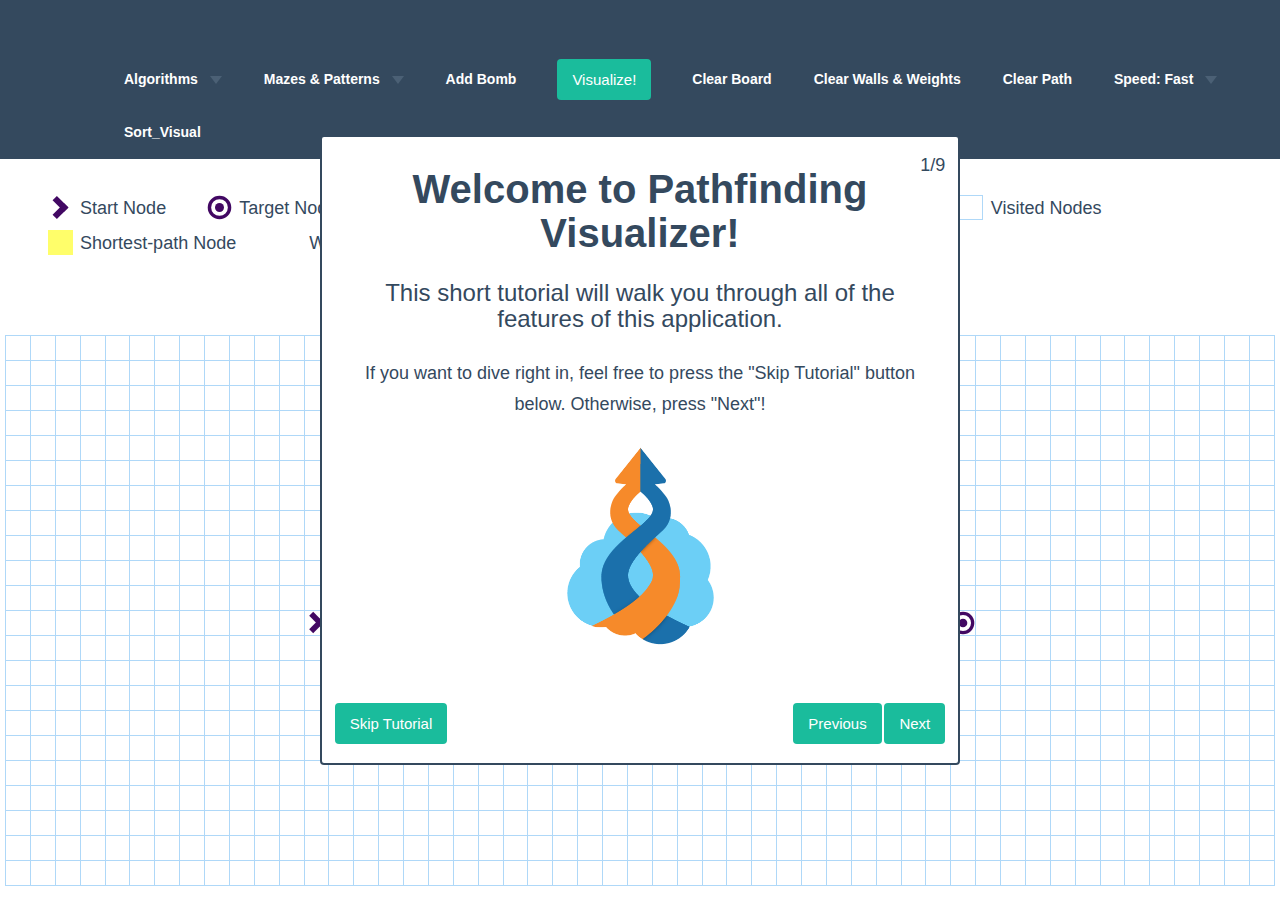
<file: web22/clementmihailescu.github.io/Pathfinding-Visualizer/index.html>
<html>
<!-- Mirrored from clementmihailescu.github.io/Pathfinding-Visualizer/ by HTTrack Website Copier/3.x [XR&CO'2014], Sat, 15 Jul 2023 19:05:14 GMT -->
<!-- Added by HTTrack --><meta http-equiv="content-type" content="text/html;charset=utf-8" /><!-- /Added by HTTrack -->
<head>
    <title>Pathfinding Visualizer</title>
    <link rel="stylesheet" href="../../maxcdn.bootstrapcdn.com/bootstrap/3.3.7/css/bootstrap.min.css">
    <link id="cssTheme" rel="stylesheet" href="public/styling/cssBasic.css"/>
    <link rel="shortcut icon" type="image/png" href="public/styling/c_icon.png"/>
  </head>
  <body>
    <div id='navbarDiv'>
     <nav class="navbar navbar-inverse">
       <div class="container-fluid">
         <div class="navbar-header">
           <a id="refreshButton" class="navbar-brand" href="#"></a>
         </div>
         <ul class="nav navbar-nav">
           <li class="dropdown">
             <a class="dropdown-toggle" data-toggle="dropdown" href="#">Algorithms
             <span class="caret"></span></a>
             <ul class="dropdown-menu">
               <li id='startButtonDijkstra'><a href="#">Dijkstra's Algorithm</a></li>
               <li id='startButtonAStar2'><a href="#">A* Search</a></li>
               <li id='startButtonGreedy'><a href="#">Greedy Best-first Search</a></li>
               <li id='startButtonAStar'><a href="#">Swarm Algorithm</a></li>
               <li id='startButtonAStar3'><a href="#">Convergent Swarm Algorithm</a></li>
               <li id='startButtonBidirectional'><a href="#">Bidirectional Swarm Algorithm</a></li>
               <li id='startButtonBFS'><a href="#">Breadth-first Search</a></li>
               <li id='startButtonDFS'><a href="#">Depth-first Search</a></li>
             </ul>
           </li>
           <li class="dropdown">
             <a class="dropdown-toggle" data-toggle="dropdown" href="#">Mazes &amp; Patterns
             <span class="caret"></span></a>
             <ul class="dropdown-menu">
               <li id='startButtonCreateMazeTwo'><a href="#">Recursive Division</a></li>
               <li id='startButtonCreateMazeThree'><a href="#">Recursive Division (vertical skew)</a></li>
               <li id='startButtonCreateMazeFour'><a href="#">Recursive Division (horizontal skew)</a></li>
               <li id='startButtonCreateMazeOne'><a href="#">Basic Random Maze</a></li>
               <li id='startButtonCreateMazeWeights'><a href="#">Basic Weight Maze</a></li>
               <li id='startStairDemonstration'><a href="#">Simple Stair Pattern</a></li>
             </ul>
           </li>
           <li id='startButtonAddObject'><a href="#">Add Bomb</a></li>
           <li id='startButtonStart'><button id="actualStartButton" class="btn btn-default navbar-btn" type="button">Visualize!</button></li>
           <li id='startButtonClearBoard'><a href="#">Clear Board</a></li>
           <li id='startButtonClearWalls'><a href="#">Clear Walls &amp; Weights</a></li>
           <li id='startButtonClearPath'><a href="#">Clear Path</a></li>
           <li class="dropdown">
             <a id="adjustSpeed" class="dropdown-toggle" data-toggle="dropdown" href="#">Speed: Fast
             <span class="caret"></span></a>
             <ul class="dropdown-menu">
               <li id='adjustFast'><a href="#">Fast</a></li>
               <li id='adjustAverage'><a href="#">Average</a></li>
               <li id='adjustSlow'><a href="#">Slow</a></li>
             </ul>
           </li>
           <li><a href="/web22/index2.html">Sort_Visual</a></li>
         </ul>
       </div>
     </nav>
   </div>
    <div id="tutorial">
      <h3>Welcome to Pathfinding Visualizer!</h3>
      <h6>This short tutorial will walk you through all of the features of this application.</h6>
      <p>If you want to dive right in, feel free to press the "Skip Tutorial" button below. Otherwise, press "Next"!</p>
      <div id="tutorialCounter">1/9</div>
      <img id="mainTutorialImage" src="public/styling/c_icon.png">
      <button id="nextButton" class="btn btn-default navbar-btn" type="button">Next</button>
      <button id="previousButton" class="btn btn-default navbar-btn" type="button">Previous</button>
      <button id="skipButton" class="btn btn-default navbar-btn" type="button">Skip Tutorial</button>
    </div>
    <div id='mainGrid'>
      <div id='mainText'>
        <ul>
          <li>
            <div class="start"></div>Start Node</li>
          <li>
            <div class="target"></div>Target Node</li>
          <li id="bombLegend">
            <div class="object"></div>Bomb Node</li>
          <li id="weightLegend">
            <div class="borderlessWeight"></div>Weight Node</li>
          <li>
            <div class="unvisited"></div>Unvisited Node</li>
          <li>
            <div class="visited"></div><div class="visitedobject"></div>Visited Nodes</li>
          <li>
            <div class="shortest-path"></div>Shortest-path Node</li>
          <li>
            <div class="wall"></div>Wall Node</li>
        </ul>
      </div>
      <div id="algorithmDescriptor">Pick an algorithm and visualize it!</div>
      <table id='board'/>
    </div>
  </body>
  <script src="../../ajax.googleapis.com/ajax/libs/jquery/3.1.1/jquery.min.js"></script>
  <script src="../../maxcdn.bootstrapcdn.com/bootstrap/3.3.7/js/bootstrap.min.js"></script>
  <script src='public/browser/bundle.js'></script>

<!-- Mirrored from clementmihailescu.github.io/Pathfinding-Visualizer/ by HTTrack Website Copier/3.x [XR&CO'2014], Sat, 15 Jul 2023 19:05:18 GMT -->
</html>
</file>
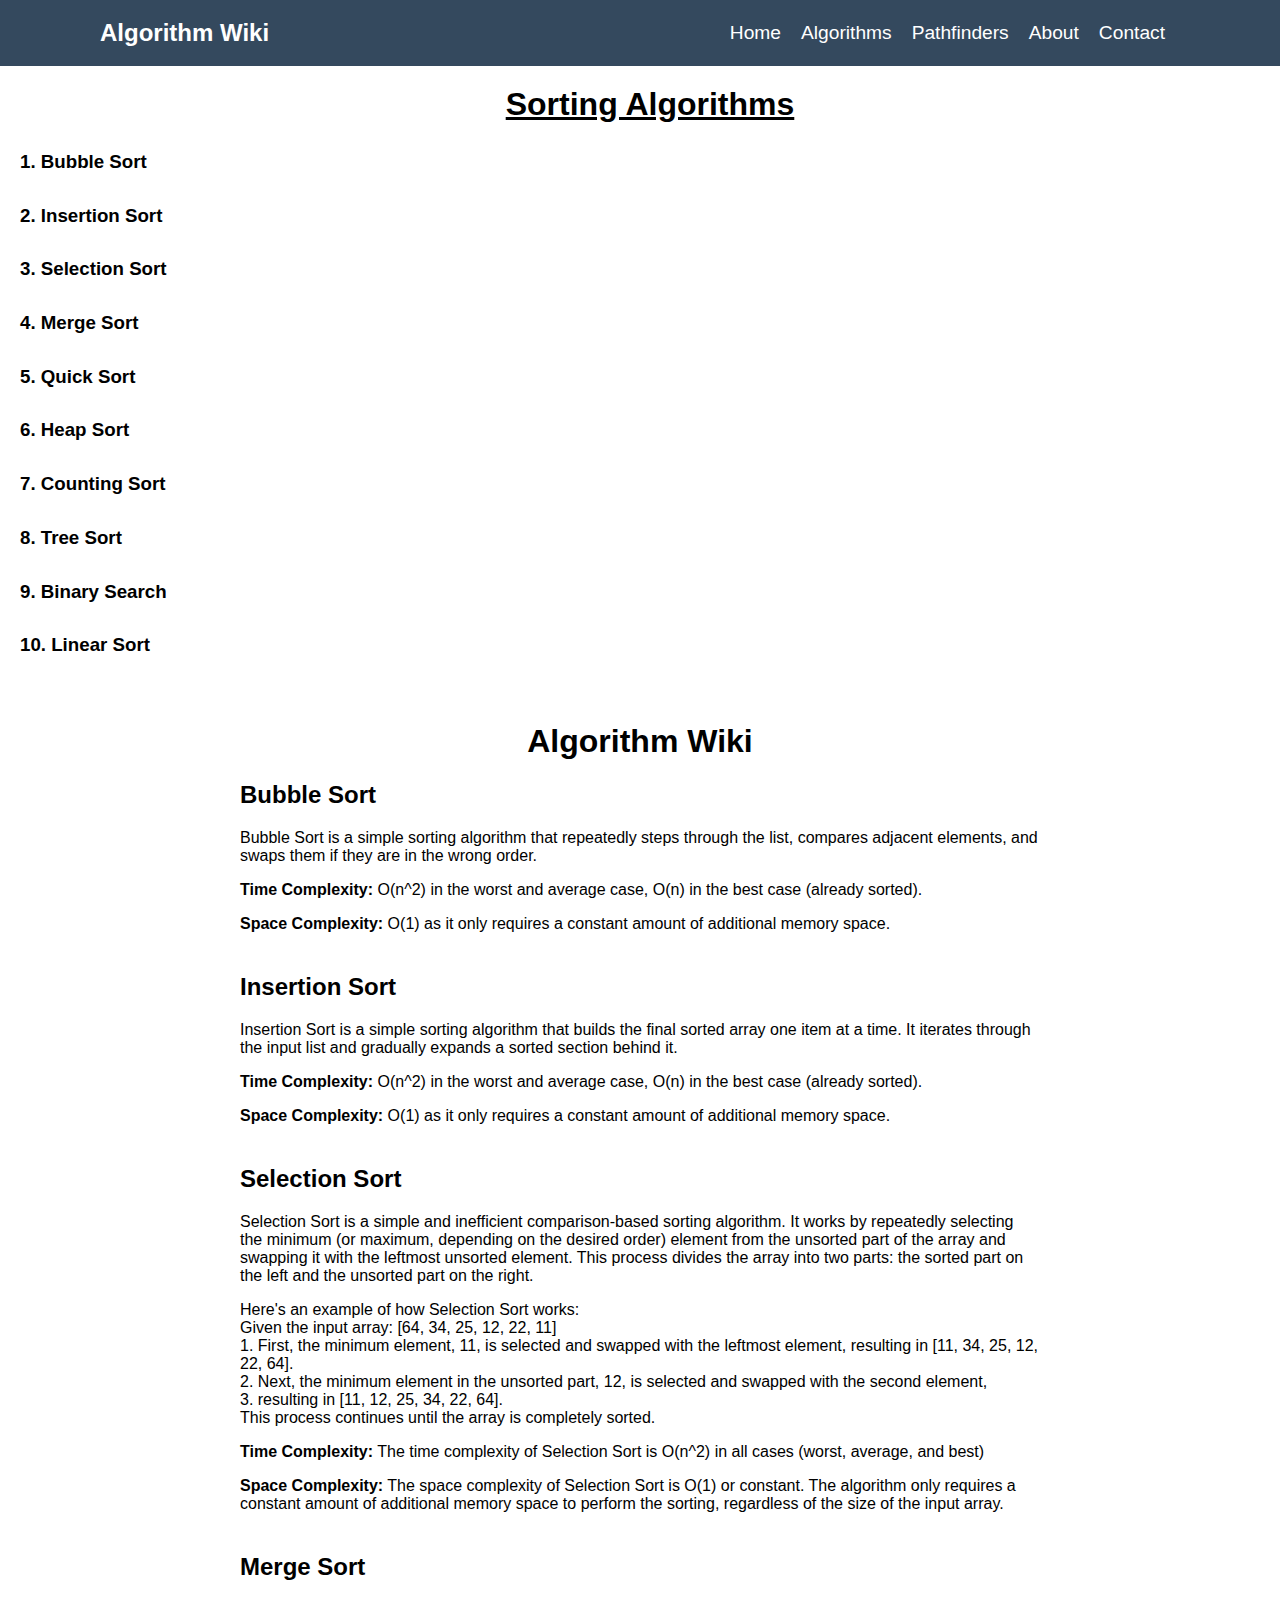
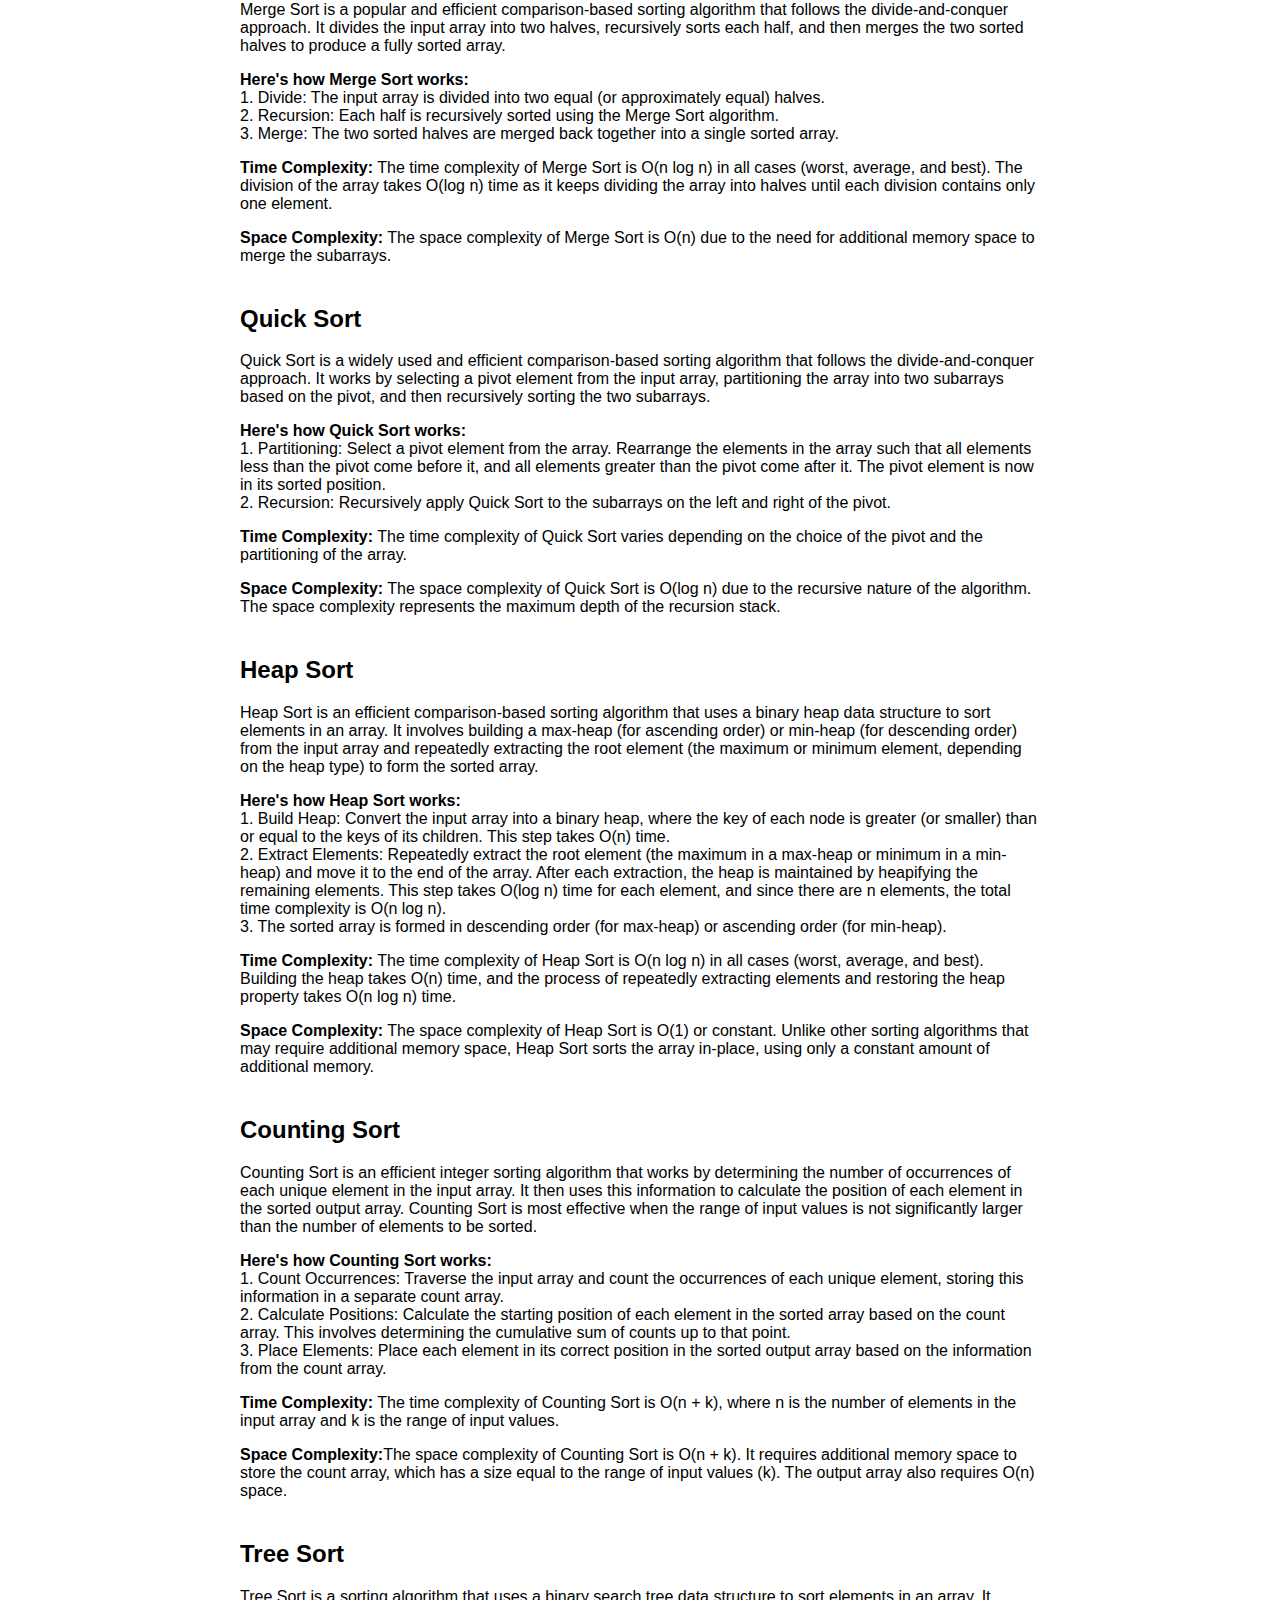
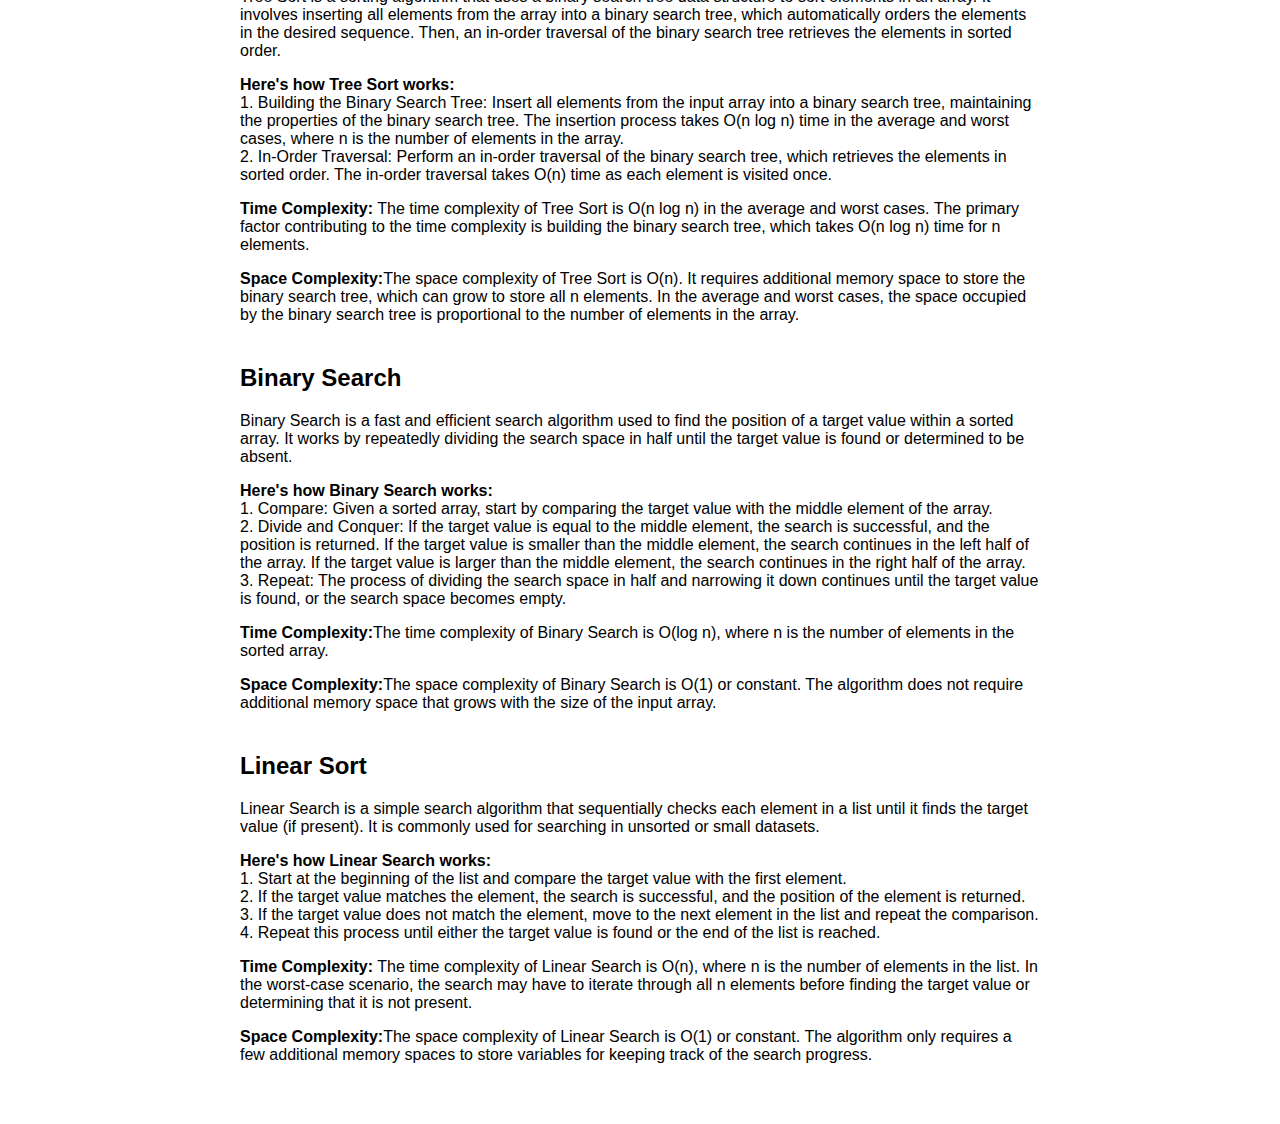
<file: algorithms.html>
<!DOCTYPE html>
<html lang="en">

<head>
    <meta charset="UTF-8">
    <meta name="viewport" content="width=device-width, initial-scale=1.0">
    <title>Algorithms</title>
    <style>
        body {
            margin: 0;
            font-family: Arial, sans-serif;
        }

        nav {
            background-color: #34495e;
            color: #fff;
        }

        .navbar-container {
            display: flex;
            justify-content: space-between;
            align-items: center;
            padding: 7px 20px;
        }

        .logo {
            font-size: 24px;
            font-weight: bold;
            margin-left: 80px;
            text-decoration: none;
            color: #fff;
        }

        .navbar-toggle {
            display: none;
            /* Hide the hamburger button on larger screens */
            cursor: pointer;
        }

        .bar {
            width: 25px;
            height: 3px;
            background-color: #fff;
            margin: 5px 0;
        }

        .navbar-items {
            list-style: none;
            display: flex;
            margin: 0;
            margin-right: 80px;
            padding: 15px;
            transition: all 5ms;
        }

        .navbar-items li {
            margin-left: 20px;
        }

        .navbar-items li:first-child {
            margin-left: 0;
        }

        .navbar-items li a {
            color: #fff;
            text-decoration: none;
            transition: color 0.3s;
            font-size: larger;
        }

        .navbar-items li a:hover {
            color: #ff9800;
        }

        /* Responsive styles */
        @media screen and (max-width: 880px) {
            .navbar-container {
                flex-wrap: wrap;
            }

            .navbar-toggle {
                display: block;
                /* Show the hamburger button on smaller screens */
            }

            .navbar-items {
                display: none;
                /* Hide the navigation links by default on smaller screens */
                flex-direction: column;
                background-color: #34495e;
                width: 100%;
                position: absolute;
                top: 42px;
                left: 0;
                text-align: center;
                line-height: 62px;
                height: 100vh;

            }

            .navbar-items li {
                margin-left: 0;
                margin-bottom: 10px;
            }

            .navbar-items li:first-child {
                margin-top: 10px;
            }
        }

        #data {
            margin-left: 20px;
            text-align: left;
            line-height: 35px;
        }

        #data h3 a {
            color: black;
            text-align: center;
            text-decoration: none;
        }

        #data h1 {
            text-decoration: underline;
        }

        .container {
            max-width: 800px;
            margin: 0 auto;
            padding: 20px;
        }

        h1 {
            text-align: center;
        }

        .algorithm {
            margin-bottom: 40px;
        }

        h2 {
            margin-top: 0;
        }

        p {
            margin-bottom: 10px;
        }
    </style>
</head>

<body>
    <nav>
        <div class="navbar-container">
            <a href="#" class="logo">Algorithm Wiki</a>
            <div class="navbar-toggle" onclick="toggleMenu()">
                <div class="bar"></div>
                <div class="bar"></div>
                <div class="bar"></div>
            </div>
            <ul class="navbar-items" id="menu">
                <li><a href="learnalgo.html">Home</a></li>
                <li><a href="algorithms.html">Algorithms</a></li>
                <li><a href="pathfinder.html">Pathfinders</a></li>
                <li><a href="#">About</a></li>
                <li><a href="#">Contact</a></li>
            </ul>
        </div>
    </nav>
    <div id="data">
        <h1>Sorting Algorithms</h1>
        <h3><a href="">1. Bubble Sort</a></h3>
        <h3><a href="">2. Insertion Sort</a></h3>
        <h3><a href="">3. Selection Sort</a></h3>
        <h3><a href="">4. Merge Sort</a></h3>
        <h3><a href="">5. Quick Sort</a></h3>
        <h3><a href="">6. Heap Sort</a></h3>
        <h3><a href="">7. Counting Sort</a></h3>
        <h3><a href="">8. Tree Sort</a></h3>
        <h3><a href="">9. Binary Search</a></h3>
        <h3><a href="">10. Linear Sort</a></h3>
    </div>
    <div class="container">
        <h1>Algorithm Wiki</h1>

        <!-- Bubble Sort -->
        <div class="algorithm">
            <h2>Bubble Sort</h2>
            <p>
                Bubble Sort is a simple sorting algorithm that repeatedly steps through the list,
                compares adjacent elements, and swaps them if they are in the wrong order.
            </p>
            <p>
                <strong>Time Complexity:</strong> O(n^2) in the worst and average case, O(n) in the best case (already
                sorted).
            </p>
            <p>
                <strong>Space Complexity:</strong> O(1) as it only requires a constant amount of additional memory
                space.
            </p>
        </div>

        <!-- Insertion Sort -->
        <div class="algorithm">
            <h2>Insertion Sort</h2>
            <p>
                Insertion Sort is a simple sorting algorithm that builds the final sorted array one item at a time.
                It iterates through the input list and gradually expands a sorted section behind it.
            </p>
            <p>
                <strong>Time Complexity:</strong> O(n^2) in the worst and average case, O(n) in the best case (already
                sorted).
            </p>
            <p>
                <strong>Space Complexity:</strong> O(1) as it only requires a constant amount of additional memory
                space.
            </p>
        </div>
        <!-- Selection Sort -->
        <div class="algorithm">
            <h2>Selection Sort</h2>
            <p>

                Selection Sort is a simple and inefficient comparison-based sorting algorithm. It works by repeatedly
                selecting the minimum (or maximum, depending on the desired order) element from the unsorted part of the
                array and swapping it with the leftmost unsorted element. This process divides the array into two parts:
                the sorted part on the left and the unsorted part on the right.
            </p>
            <p>
                Here's an example of how Selection Sort works: <br>
                Given the input array: [64, 34, 25, 12, 22, 11] <br>

                1. First, the minimum element, 11, is selected and swapped with the leftmost element, resulting in [11,
                34,
                25, 12, 22, 64].<br>
                2. Next, the minimum element in the unsorted part, 12, is selected and swapped with the second element,
                <br>
                3. resulting in [11, 12, 25, 34, 22, 64].<br>
                This process continues until the array is completely sorted.
            </p>
            <p>
                <strong>Time Complexity:</strong> The time complexity of Selection Sort is O(n^2) in all cases (worst,
                average, and best)
            </p>
            <p>
                <strong>Space Complexity:</strong> The space complexity of Selection Sort is O(1) or constant. The
                algorithm only requires a constant amount of additional memory space to perform the sorting, regardless
                of the size of the input array.
            </p>
        </div>
        <!-- Merge Sort -->
        <div class="algorithm">
            <h2>Merge Sort</h2>
            <p>
                Merge Sort is a popular and efficient comparison-based sorting algorithm that follows the
                divide-and-conquer approach. It divides the input array into two halves, recursively sorts each half,
                and then merges the two sorted halves to produce a fully sorted array.
            </p>
            <p>
                <strong>Here's how Merge Sort works:</strong> <br>
                1. Divide: The input array is divided into two equal (or approximately equal) halves. <br>
                2. Recursion: Each half is recursively sorted using the Merge Sort algorithm. <br>
                3. Merge: The two sorted halves are merged back together into a single sorted array. <br>
            </p>
            <p>
                <strong>Time Complexity:</strong> The time complexity of Merge Sort is O(n log n) in all cases (worst,
                average, and best). The division of the array takes O(log n) time as it keeps dividing the array into
                halves until each division contains only one element.
            </p>
            <p>
                <strong>Space Complexity:</strong> The space complexity of Merge Sort is O(n) due to the need for
                additional memory space to merge the subarrays.
            </p>
        </div>
        <!-- Quick Sort -->
        <div class="algorithm">
            <h2>Quick Sort</h2>
            <p>
                Quick Sort is a widely used and efficient comparison-based sorting algorithm that follows the
                divide-and-conquer approach. It works by selecting a pivot element from the input array, partitioning
                the array into two subarrays based on the pivot, and then recursively sorting the two subarrays.
            </p>
            <p>
                <strong>Here's how Quick Sort works:</strong> <br>
                1. Partitioning: Select a pivot element from the array. Rearrange the elements in the array such that
                all elements less than the pivot come before it, and all elements greater than the pivot come after it.
                The pivot element is now in its sorted position. <br>
                2. Recursion: Recursively apply Quick Sort to the subarrays on the left and right of the pivot.
            </p>
            <p>
                <strong>Time Complexity:</strong> The time complexity of Quick Sort varies depending on the choice of
                the pivot and the partitioning of the array.
            </p>
            <p>
                <strong>Space Complexity:</strong> The space complexity of Quick Sort is O(log n) due to the recursive
                nature of the algorithm. The space complexity represents the maximum depth of the recursion stack.
            </p>
        </div>
        <!-- Heap Sort -->
        <div class="algorithm">
            <h2>Heap Sort</h2>
            <p>
                Heap Sort is an efficient comparison-based sorting algorithm that uses a binary heap data structure to
                sort elements in an array. It involves building a max-heap (for ascending order) or min-heap (for
                descending order) from the input array and repeatedly extracting the root element (the maximum or
                minimum element, depending on the heap type) to form the sorted array.
            </p>
            <p>
                <strong>Here's how Heap Sort works:</strong> <br>
                1. Build Heap: Convert the input array into a binary heap, where the key of each node is greater (or
                smaller) than or equal to the keys of its children. This step takes O(n) time. <br>
                2. Extract Elements: Repeatedly extract the root element (the maximum in a max-heap or minimum in a
                min-heap) and move it to the end of the array. After each extraction, the heap is maintained by
                heapifying the remaining elements. This step takes O(log n) time for each element, and since there are n
                elements, the total time complexity is O(n log n). <br>
                3. The sorted array is formed in descending order (for max-heap) or ascending order (for min-heap).
            </p>
            <p>
                <strong>Time Complexity:</strong> The time complexity of Heap Sort is O(n log n) in all cases (worst,
                average, and best). Building the heap takes O(n) time, and the process of repeatedly extracting elements
                and restoring the heap property takes O(n log n) time.
            </p>
            <p>
                <strong>Space Complexity:</strong> The space complexity of Heap Sort is O(1) or constant. Unlike other
                sorting algorithms that may require additional memory space, Heap Sort sorts the array in-place, using
                only a constant amount of additional memory.
            </p>
        </div>
        <!-- Counting Sort -->
        <div class="algorithm">
            <h2>Counting Sort</h2>
            <p>
                Counting Sort is an efficient integer sorting algorithm that works by determining the number of
                occurrences of each unique element in the input array. It then uses this information to calculate the
                position of each element in the sorted output array. Counting Sort is most effective when the range of
                input values is not significantly larger than the number of elements to be sorted.
            </p>
            <p>
                <strong>Here's how Counting Sort works:</strong><br>
                1. Count Occurrences: Traverse the input array and count the occurrences of each unique element, storing
                this information in a separate count array. <br>
                2. Calculate Positions: Calculate the starting position of each element in the sorted array based on the
                count array. This involves determining the cumulative sum of counts up to that point. <br>
                3. Place Elements: Place each element in its correct position in the sorted output array based on the
                information from the count array.
            </p>
            <p>
                <strong>Time Complexity:</strong> The time complexity of Counting Sort is O(n + k), where n is the
                number of elements in the input array and k is the range of input values.
            </p>
            <p>
                <strong>Space Complexity:</strong>The space complexity of Counting Sort is O(n + k). It requires
                additional memory space to store the count array, which has a size equal to the range of input values
                (k). The output array also requires O(n) space.
            </p>
        </div>
        <!-- Tree Sort -->
        <div class="algorithm">
            <h2>Tree Sort</h2>
            <p>
                Tree Sort is a sorting algorithm that uses a binary search tree data structure to sort elements in an
                array. It involves inserting all elements from the array into a binary search tree, which automatically
                orders the elements in the desired sequence. Then, an in-order traversal of the binary search tree
                retrieves the elements in sorted order.
            </p>
            <p>
                <strong>Here's how Tree Sort works:</strong><br>
                1. Building the Binary Search Tree: Insert all elements from the input array into a binary search tree,
                maintaining the properties of the binary search tree. The insertion process takes O(n log n) time in the
                average and worst cases, where n is the number of elements in the array. <br>
                2. In-Order Traversal: Perform an in-order traversal of the binary search tree, which retrieves the
                elements in sorted order. The in-order traversal takes O(n) time as each element is visited once.
            </p>
            <p>
                <strong>Time Complexity:</strong> The time complexity of Tree Sort is O(n log n) in the average and
                worst cases. The primary factor contributing to the time complexity is building the binary search tree,
                which takes O(n log n) time for n elements.
            </p>
            <p>
                <strong>Space Complexity:</strong>The space complexity of Tree Sort is O(n). It requires additional
                memory space to store the binary search tree, which can grow to store all n elements. In the average and
                worst cases, the space occupied by the binary search tree is proportional to the number of elements in
                the array.
            </p>
        </div>
        <!-- Binary Search -->
        <div class="algorithm">
            <h2>Binary Search</h2>
            <p>
                Binary Search is a fast and efficient search algorithm used to find the position of a target value
                within a sorted array. It works by repeatedly dividing the search space in half until the target value
                is found or determined to be absent.
            </p>
            <p>
                <strong>Here's how Binary Search works:</strong> <br>
                1. Compare: Given a sorted array, start by comparing the target value with the middle element of the
                array. <br>
                2. Divide and Conquer: If the target value is equal to the middle element, the search is successful, and
                the position is returned. If the target value is smaller than the middle element, the search continues
                in the left half of the array. If the target value is larger than the middle element, the search
                continues in the right half of the array. <br>
                3. Repeat: The process of dividing the search space in half and narrowing it down continues until the
                target value is found, or the search space becomes empty.
            </p>
            <p>
                <strong>Time Complexity:</strong>The time complexity of Binary Search is O(log n), where n is the number
                of elements in the sorted array.
            </p>
            <p>
                <strong>Space Complexity:</strong>The space complexity of Binary Search is O(1) or constant. The
                algorithm does not require additional memory space that grows with the size of the input array.
            </p>
        </div>
        <!-- Linear Search -->
        <div class="algorithm">
            <h2>Linear Sort</h2>
            <p>
                Linear Search is a simple search algorithm that sequentially checks each element in a list until it
                finds the target value (if present). It is commonly used for searching in unsorted or small datasets.
            </p>
            <p>
                <strong>Here's how Linear Search works:</strong> <br>
                1. Start at the beginning of the list and compare the target value with the first element. <br>
                2. If the target value matches the element, the search is successful, and the position of the element is
                returned. <br>
                3. If the target value does not match the element, move to the next element in the list and repeat the
                comparison. <br>
                4. Repeat this process until either the target value is found or the end of the list is reached.
            </p>
            <p>
                <strong>Time Complexity:</strong> The time complexity of Linear Search is O(n), where n is the number of
                elements in the list. In the worst-case scenario, the search may have to iterate through all n elements
                before finding the target value or determining that it is not present.
            </p>
            <p>
                <strong>Space Complexity:</strong>The space complexity of Linear Search is O(1) or constant. The
                algorithm only requires a few additional memory spaces to store variables for keeping track of the
                search progress.
            </p>
        </div>



    </div>
    <script>
        function toggleMenu() {
            const menu = document.getElementById("menu");
            menu.style.display = menu.style.display === "none" ? "flex" : "none";
        }

    </script>
</body>

</html>
</file>
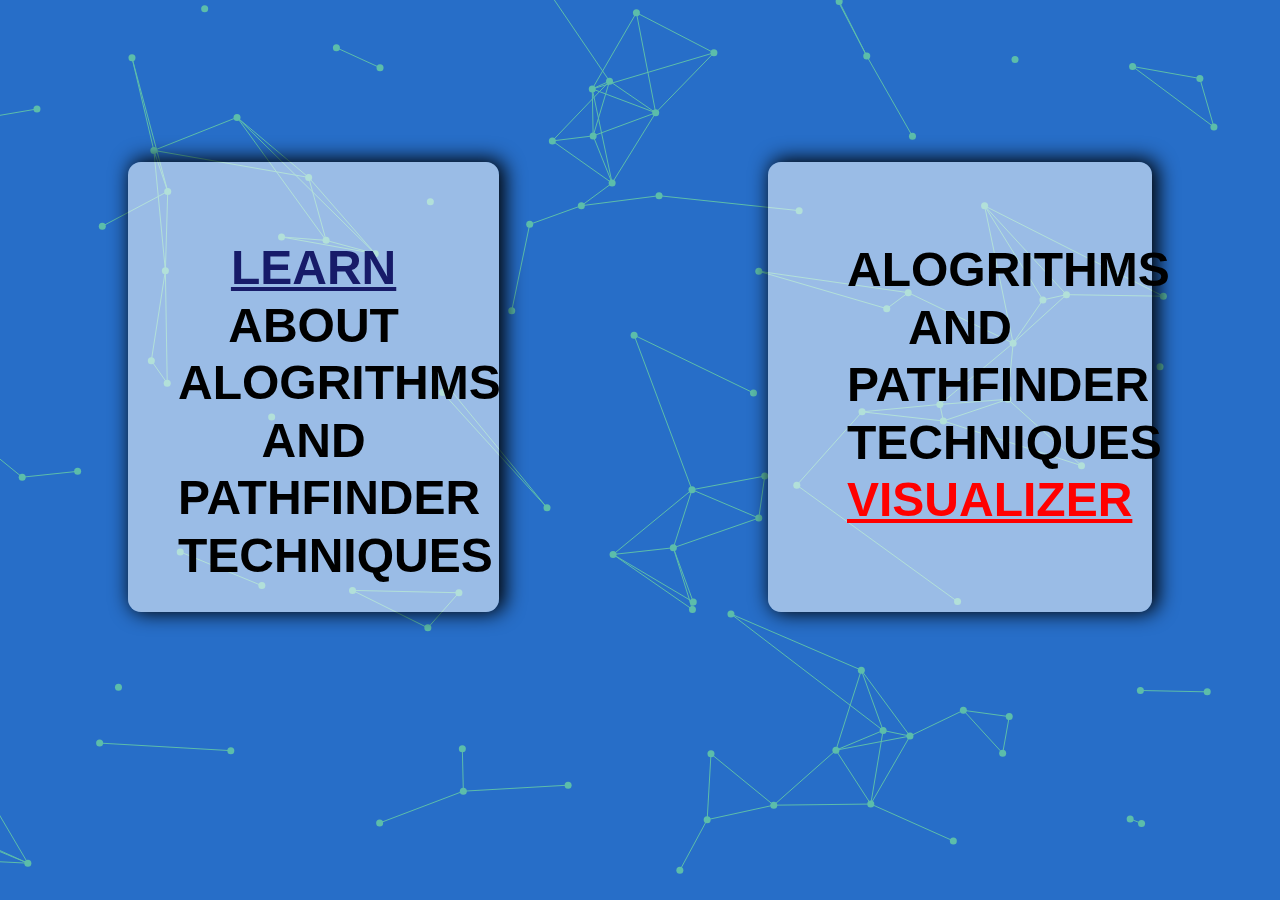
<file: animation.html>
<!DOCTYPE html>
<html lang="en">

<head>
    <meta charset="UTF-8">
    <meta name="viewport" content="width=device-width, initial-scale=1.0">
    <title>Algo-Path Analyzer</title>
    <link rel="shortcut icon" type="image/png" href="/web22/clementmihailescu.github.io/Pathfinding-Visualizer/public/styling/c_icon.png"/>
    <link href="//maxcdn.bootstrapcdn.com/bootstrap/4.0.0/css/bootstrap.min.css" rel="stylesheet" id="bootstrap-css">
    <script src="//maxcdn.bootstrapcdn.com/bootstrap/4.0.0/js/bootstrap.min.js"></script>
    <script src="//cdnjs.cloudflare.com/ajax/libs/jquery/3.2.1/jquery.min.js"></script>
    <!------ Include the above in your HEAD tag ---------->
    <style>
        * {
            margin: 0px;
            padding: 0px;
            font-family: 'Trebuchet MS', 'Lucida Sans Unicode', 'Lucida Grande', 'Lucida Sans', Arial, sans-serif;
        }
        #webcoderskull {
            position: absolute;
            box-shadow: 4px -1px 20px 2px black;
            left: 10%;
            top: 18%;
            /* padding: 0 0px; */
            width: 29%;
            height: 450px;
            text-align: center;
            /* border: 5px solid #15b494; */
            background-color: #fafeff8c;
            border-radius: 13px;
            padding: 50px;
            
        }
        #webcoderskull a{
            color: black;
            transition: all 500ms;
            /* padding-top: 70px; */
            /* font-family: 'Gill Sans', 'Gill Sans MT', Calibri, 'Trebuchet MS', sans-serif; */
        }
        #webcoderskull a:hover{
            color: black;
            text-decoration: none;
            text-shadow: 3px 3px 3px white;
            /* box-shadow: 3px 3px 3px white; */

        }

        #webcoderskull1 {
            position: absolute;
            left: 60%;
            /* display: inline-block; */
            top: 18%;
            /* padding: 0 0px; */
            width: 30%;
            text-align: center;
            /* border: 5px solid#15b494; */
            background-color: #fafeff8c;
            border-radius: 13px;
            padding: 79px;
            height: 450px;
            box-shadow: 4px -1px 20px 2px black;
        }

        #webcoderskull1 a{
            color: black;
            transition: all 500ms;
        }
        #webcoderskull1 a:hover{
            /* color: black; */
            text-decoration: none;
            text-shadow: 3px 3px 3px white;
        }

        canvas {
            height: 100vh;
            background-color: #276ec8;
        }

        #webcoderskull h1 {
            /* letter-spacing: 5px; */
            font-size: 3rem;
            font-family: 'Roboto', sans-serif;
            text-transform: uppercase;
            font-weight: bold;
            /* line-height: 20px; */
            padding-top: 27px;
        }

        #webcoderskull1 h1 {
            /* display: inline-block; */
            /* letter-spacing: 5px; */
            font-size: 3rem;
            font-family: 'Roboto', sans-serif;
            text-transform: uppercase;
            font-weight: bold;
        }
    </style>
</head>

<body>


    <div id="particles">
        <div id="webcoderskull">
            <a href="learnalgo.html">
                <h1> <span style="text-decoration: underline; color: #171b69;">Learn</span> about Alogrithms and Pathfinder Techniques
                </h1>
            </a>
        </div>
    </div>

    <div id="particles1">
        <div id="webcoderskull1">
            <a href="/web22/clementmihailescu.github.io/Pathfinding-Visualizer/index.html">
                <h1>Alogrithms and Pathfinder Techniques <span style="text-decoration: underline; color: red;">Visualizer</span>
                </h1>
            </a>
        </div>
    </div>

    <script>
        /*!
 * Particleground
 *
 */
        document.addEventListener('DOMContentLoaded', function () {
            particleground(document.getElementById('particles'), {
                dotColor: '#5cbdaa',
                lineColor: '#5cbdaa'
            });
            var intro = document.getElementById('intro');
            intro.style.marginTop = - intro.offsetHeight / 2 + 'px';
        }, false);



        ; (function (window, document) {
            "use strict";
            var pluginName = 'particleground';

            function extend(out) {
                out = out || {};
                for (var i = 1; i < arguments.length; i++) {
                    var obj = arguments[i];
                    if (!obj) continue;
                    for (var key in obj) {
                        if (obj.hasOwnProperty(key)) {
                            if (typeof obj[key] === 'object')
                                deepExtend(out[key], obj[key]);
                            else
                                out[key] = obj[key];
                        }
                    }
                }
                return out;
            };

            var $ = window.jQuery;

            function Plugin(element, options) {
                var canvasSupport = !!document.createElement('canvas').getContext;
                var canvas;
                var ctx;
                var particles = [];
                var raf;
                var mouseX = 0;
                var mouseY = 0;
                var winW;
                var winH;
                var desktop = !navigator.userAgent.match(/(iPhone|iPod|iPad|Android|BlackBerry|BB10|mobi|tablet|opera mini|nexus 7)/i);
                var orientationSupport = !!window.DeviceOrientationEvent;
                var tiltX = 0;
                var pointerX;
                var pointerY;
                var tiltY = 0;
                var paused = false;

                options = extend({}, window[pluginName].defaults, options);

                /**
                 * Init
                 */
                function init() {
                    if (!canvasSupport) { return; }

                    //Create canvas
                    canvas = document.createElement('canvas');
                    canvas.className = 'pg-canvas';
                    canvas.style.display = 'block';
                    element.insertBefore(canvas, element.firstChild);
                    ctx = canvas.getContext('2d');
                    styleCanvas();

                    // Create particles
                    var numParticles = Math.round((canvas.width * canvas.height) / options.density);
                    for (var i = 0; i < numParticles; i++) {
                        var p = new Particle();
                        p.setStackPos(i);
                        particles.push(p);
                    };

                    window.addEventListener('resize', function () {
                        resizeHandler();
                    }, false);

                    document.addEventListener('mousemove', function (e) {
                        mouseX = e.pageX;
                        mouseY = e.pageY;
                    }, false);

                    if (orientationSupport && !desktop) {
                        window.addEventListener('deviceorientation', function () {
                            // Contrain tilt range to [-30,30]
                            tiltY = Math.min(Math.max(-event.beta, -30), 30);
                            tiltX = Math.min(Math.max(-event.gamma, -30), 30);
                        }, true);
                    }

                    draw();
                    hook('onInit');
                }

                /**
                 * Style the canvas
                 */
                function styleCanvas() {
                    canvas.width = element.offsetWidth;
                    canvas.height = element.offsetHeight;
                    ctx.fillStyle = options.dotColor;
                    ctx.strokeStyle = options.lineColor;
                    ctx.lineWidth = options.lineWidth;
                }

                /**
                 * Draw particles
                 */
                function draw() {
                    if (!canvasSupport) { return; }

                    winW = window.innerWidth;
                    winH = window.innerHeight;

                    // Wipe canvas
                    ctx.clearRect(0, 0, canvas.width, canvas.height);

                    // Update particle positions
                    for (var i = 0; i < particles.length; i++) {
                        particles[i].updatePosition();
                    };
                    // Draw particles
                    for (var i = 0; i < particles.length; i++) {
                        particles[i].draw();
                    };

                    // Call this function next time screen is redrawn
                    if (!paused) {
                        raf = requestAnimationFrame(draw);
                    }
                }

                /**
                 * Add/remove particles.
                 */
                function resizeHandler() {
                    // Resize the canvas
                    styleCanvas();

                    var elWidth = element.offsetWidth;
                    var elHeight = element.offsetHeight;

                    // Remove particles that are outside the canvas
                    for (var i = particles.length - 1; i >= 0; i--) {
                        if (particles[i].position.x > elWidth || particles[i].position.y > elHeight) {
                            particles.splice(i, 1);
                        }
                    };

                    // Adjust particle density
                    var numParticles = Math.round((canvas.width * canvas.height) / options.density);
                    if (numParticles > particles.length) {
                        while (numParticles > particles.length) {
                            var p = new Particle();
                            particles.push(p);
                        }
                    } else if (numParticles < particles.length) {
                        particles.splice(numParticles);
                    }

                    // Re-index particles
                    for (i = particles.length - 1; i >= 0; i--) {
                        particles[i].setStackPos(i);
                    };
                }

                /**
                 * Pause particle system
                 */
                function pause() {
                    paused = true;
                }

                /**
                 * Start particle system
                 */
                function start() {
                    paused = false;
                    draw();
                }

                /**
                 * Particle
                 */
                function Particle() {
                    this.stackPos;
                    this.active = true;
                    this.layer = Math.ceil(Math.random() * 3);
                    this.parallaxOffsetX = 0;
                    this.parallaxOffsetY = 0;
                    // Initial particle position
                    this.position = {
                        x: Math.ceil(Math.random() * canvas.width),
                        y: Math.ceil(Math.random() * canvas.height)
                    }
                    // Random particle speed, within min and max values
                    this.speed = {}
                    switch (options.directionX) {
                        case 'left':
                            this.speed.x = +(-options.maxSpeedX + (Math.random() * options.maxSpeedX) - options.minSpeedX).toFixed(2);
                            break;
                        case 'right':
                            this.speed.x = +((Math.random() * options.maxSpeedX) + options.minSpeedX).toFixed(2);
                            break;
                        default:
                            this.speed.x = +((-options.maxSpeedX / 2) + (Math.random() * options.maxSpeedX)).toFixed(2);
                            this.speed.x += this.speed.x > 0 ? options.minSpeedX : -options.minSpeedX;
                            break;
                    }
                    switch (options.directionY) {
                        case 'up':
                            this.speed.y = +(-options.maxSpeedY + (Math.random() * options.maxSpeedY) - options.minSpeedY).toFixed(2);
                            break;
                        case 'down':
                            this.speed.y = +((Math.random() * options.maxSpeedY) + options.minSpeedY).toFixed(2);
                            break;
                        default:
                            this.speed.y = +((-options.maxSpeedY / 2) + (Math.random() * options.maxSpeedY)).toFixed(2);
                            this.speed.x += this.speed.y > 0 ? options.minSpeedY : -options.minSpeedY;
                            break;
                    }
                }

                /**
                 * Draw particle
                 */
                Particle.prototype.draw = function () {
                    // Draw circle
                    ctx.beginPath();
                    ctx.arc(this.position.x + this.parallaxOffsetX, this.position.y + this.parallaxOffsetY, options.particleRadius / 2, 0, Math.PI * 2, true);
                    ctx.closePath();
                    ctx.fill();

                    // Draw lines
                    ctx.beginPath();
                    // Iterate over all particles which are higher in the stack than this one
                    for (var i = particles.length - 1; i > this.stackPos; i--) {
                        var p2 = particles[i];

                        // Pythagorus theorum to get distance between two points
                        var a = this.position.x - p2.position.x
                        var b = this.position.y - p2.position.y
                        var dist = Math.sqrt((a * a) + (b * b)).toFixed(2);

                        // If the two particles are in proximity, join them
                        if (dist < options.proximity) {
                            ctx.moveTo(this.position.x + this.parallaxOffsetX, this.position.y + this.parallaxOffsetY);
                            if (options.curvedLines) {
                                ctx.quadraticCurveTo(Math.max(p2.position.x, p2.position.x), Math.min(p2.position.y, p2.position.y), p2.position.x + p2.parallaxOffsetX, p2.position.y + p2.parallaxOffsetY);
                            } else {
                                ctx.lineTo(p2.position.x + p2.parallaxOffsetX, p2.position.y + p2.parallaxOffsetY);
                            }
                        }
                    }
                    ctx.stroke();
                    ctx.closePath();
                }

                /**
                 * update particle position
                 */
                Particle.prototype.updatePosition = function () {
                    if (options.parallax) {
                        if (orientationSupport && !desktop) {
                            // Map tiltX range [-30,30] to range [0,winW]
                            var ratioX = (winW - 0) / (30 - -30);
                            pointerX = (tiltX - -30) * ratioX + 0;
                            // Map tiltY range [-30,30] to range [0,winH]
                            var ratioY = (winH - 0) / (30 - -30);
                            pointerY = (tiltY - -30) * ratioY + 0;
                        } else {
                            pointerX = mouseX;
                            pointerY = mouseY;
                        }
                        // Calculate parallax offsets
                        this.parallaxTargX = (pointerX - (winW / 2)) / (options.parallaxMultiplier * this.layer);
                        this.parallaxOffsetX += (this.parallaxTargX - this.parallaxOffsetX) / 10; // Easing equation
                        this.parallaxTargY = (pointerY - (winH / 2)) / (options.parallaxMultiplier * this.layer);
                        this.parallaxOffsetY += (this.parallaxTargY - this.parallaxOffsetY) / 10; // Easing equation
                    }

                    var elWidth = element.offsetWidth;
                    var elHeight = element.offsetHeight;

                    switch (options.directionX) {
                        case 'left':
                            if (this.position.x + this.speed.x + this.parallaxOffsetX < 0) {
                                this.position.x = elWidth - this.parallaxOffsetX;
                            }
                            break;
                        case 'right':
                            if (this.position.x + this.speed.x + this.parallaxOffsetX > elWidth) {
                                this.position.x = 0 - this.parallaxOffsetX;
                            }
                            break;
                        default:
                            // If particle has reached edge of canvas, reverse its direction
                            if (this.position.x + this.speed.x + this.parallaxOffsetX > elWidth || this.position.x + this.speed.x + this.parallaxOffsetX < 0) {
                                this.speed.x = -this.speed.x;
                            }
                            break;
                    }

                    switch (options.directionY) {
                        case 'up':
                            if (this.position.y + this.speed.y + this.parallaxOffsetY < 0) {
                                this.position.y = elHeight - this.parallaxOffsetY;
                            }
                            break;
                        case 'down':
                            if (this.position.y + this.speed.y + this.parallaxOffsetY > elHeight) {
                                this.position.y = 0 - this.parallaxOffsetY;
                            }
                            break;
                        default:
                            // If particle has reached edge of canvas, reverse its direction
                            if (this.position.y + this.speed.y + this.parallaxOffsetY > elHeight || this.position.y + this.speed.y + this.parallaxOffsetY < 0) {
                                this.speed.y = -this.speed.y;
                            }
                            break;
                    }

                    // Move particle
                    this.position.x += this.speed.x;
                    this.position.y += this.speed.y;
                }

                /**
                 * Setter: particle stacking position
                 */
                Particle.prototype.setStackPos = function (i) {
                    this.stackPos = i;
                }

                function option(key, val) {
                    if (val) {
                        options[key] = val;
                    } else {
                        return options[key];
                    }
                }

                function destroy() {
                    console.log('destroy');
                    canvas.parentNode.removeChild(canvas);
                    hook('onDestroy');
                    if ($) {
                        $(element).removeData('plugin_' + pluginName);
                    }
                }

                function hook(hookName) {
                    if (options[hookName] !== undefined) {
                        options[hookName].call(element);
                    }
                }

                init();

                return {
                    option: option,
                    destroy: destroy,
                    start: start,
                    pause: pause
                };
            }

            window[pluginName] = function (elem, options) {
                return new Plugin(elem, options);
            };

            window[pluginName].defaults = {
                minSpeedX: 0.1,
                maxSpeedX: 0.7,
                minSpeedY: 0.1,
                maxSpeedY: 0.7,
                directionX: 'center', // 'center', 'left' or 'right'. 'center' = dots bounce off edges
                directionY: 'center', // 'center', 'up' or 'down'. 'center' = dots bounce off edges
                density: 10000, // How many particles will be generated: one particle every n pixels
                dotColor: '#666666',
                lineColor: '#666666',
                particleRadius: 7, // Dot size
                lineWidth: 1,
                curvedLines: false,
                proximity: 100, // How close two dots need to be before they join
                parallax: true,
                parallaxMultiplier: 5, // The lower the number, the more extreme the parallax effect
                onInit: function () { },
                onDestroy: function () { }
            };

            // nothing wrong with hooking into jQuery if it's there...
            if ($) {
                $.fn[pluginName] = function (options) {
                    if (typeof arguments[0] === 'string') {
                        var methodName = arguments[0];
                        var args = Array.prototype.slice.call(arguments, 1);
                        var returnVal;
                        this.each(function () {
                            if ($.data(this, 'plugin_' + pluginName) && typeof $.data(this, 'plugin_' + pluginName)[methodName] === 'function') {
                                returnVal = $.data(this, 'plugin_' + pluginName)[methodName].apply(this, args);
                            }
                        });
                        if (returnVal !== undefined) {
                            return returnVal;
                        } else {
                            return this;
                        }
                    } else if (typeof options === "object" || !options) {
                        return this.each(function () {
                            if (!$.data(this, 'plugin_' + pluginName)) {
                                $.data(this, 'plugin_' + pluginName, new Plugin(this, options));
                            }
                        });
                    }
                };
            }

        })(window, document);

        (function () {
            var lastTime = 0;
            var vendors = ['ms', 'moz', 'webkit', 'o'];
            for (var x = 0; x < vendors.length && !window.requestAnimationFrame; ++x) {
                window.requestAnimationFrame = window[vendors[x] + 'RequestAnimationFrame'];
                window.cancelAnimationFrame = window[vendors[x] + 'CancelAnimationFrame']
                    || window[vendors[x] + 'CancelRequestAnimationFrame'];
            }

            if (!window.requestAnimationFrame)
                window.requestAnimationFrame = function (callback, element) {
                    var currTime = new Date().getTime();
                    var timeToCall = Math.max(0, 16 - (currTime - lastTime));
                    var id = window.setTimeout(function () { callback(currTime + timeToCall); },
                        timeToCall);
                    lastTime = currTime + timeToCall;
                    return id;
                };

            if (!window.cancelAnimationFrame)
                window.cancelAnimationFrame = function (id) {
                    clearTimeout(id);
                };
        }());

    </script>
</body>

</html>
</file>
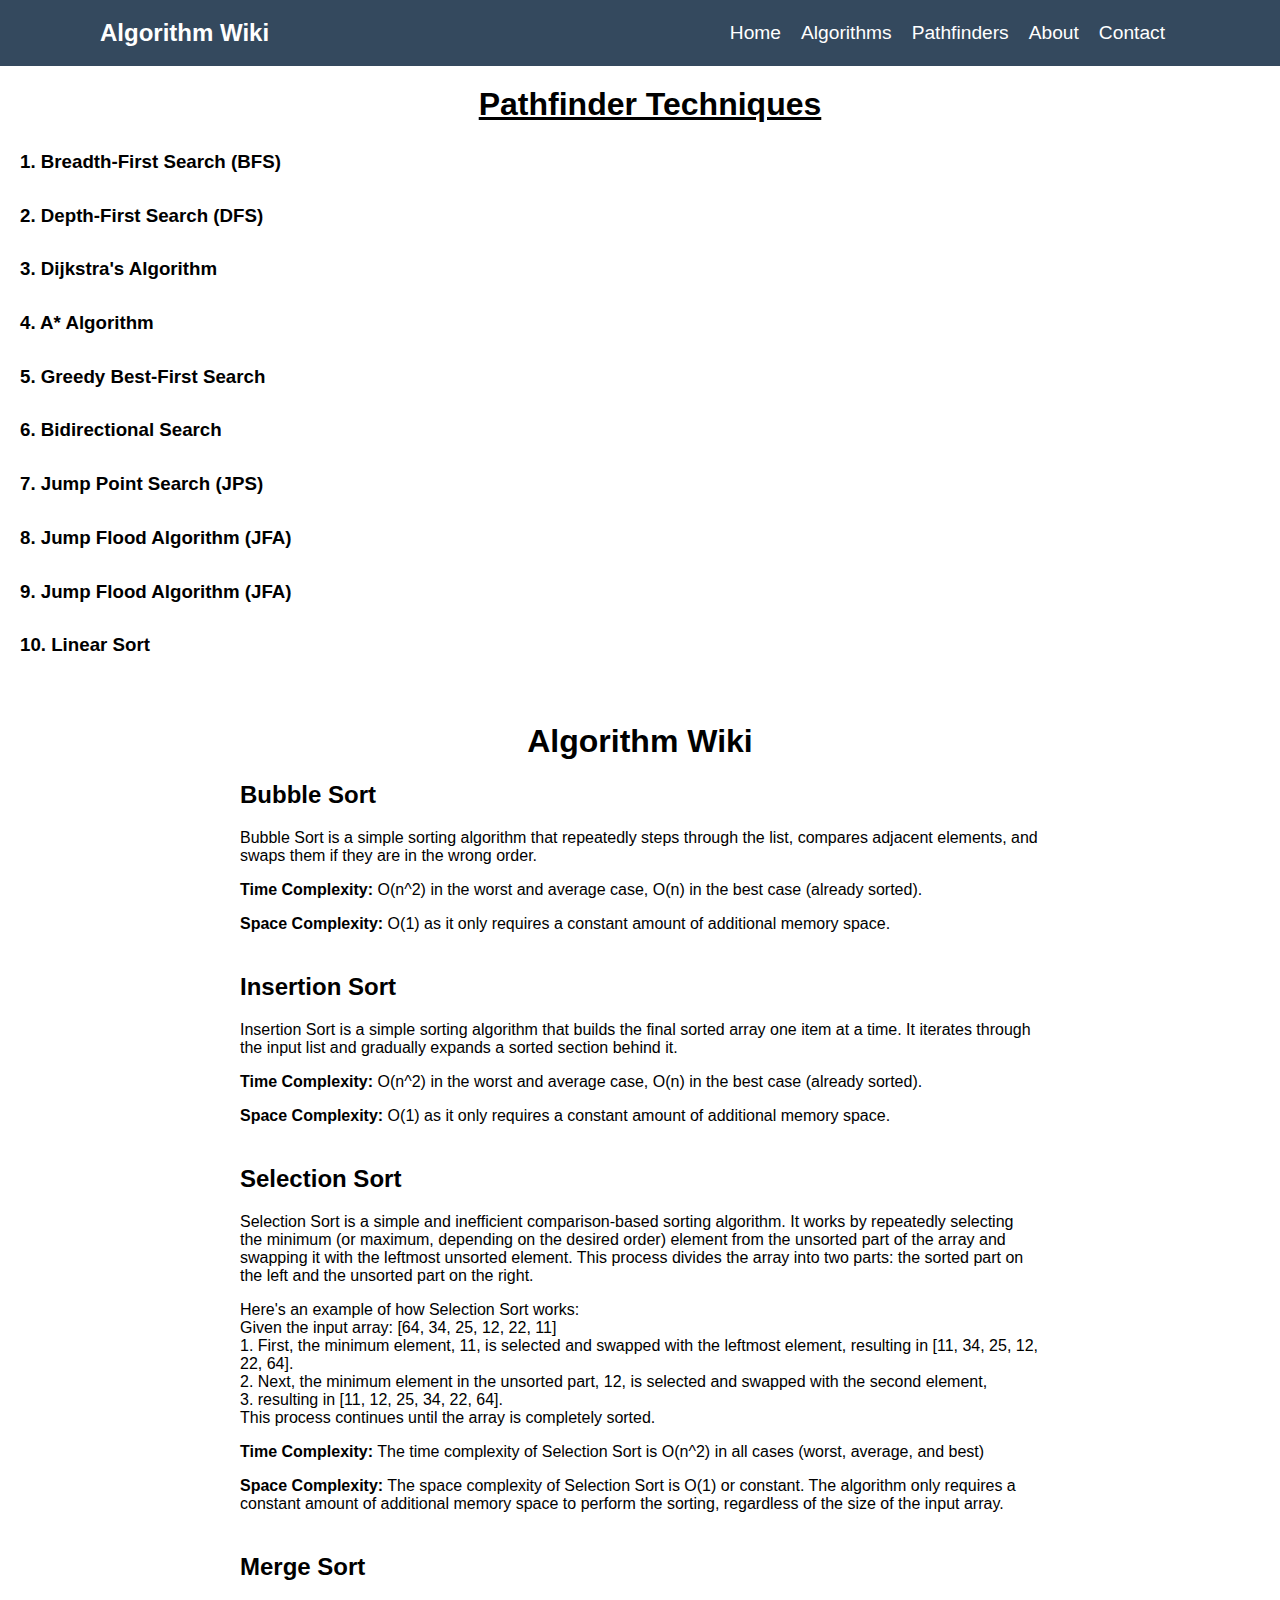
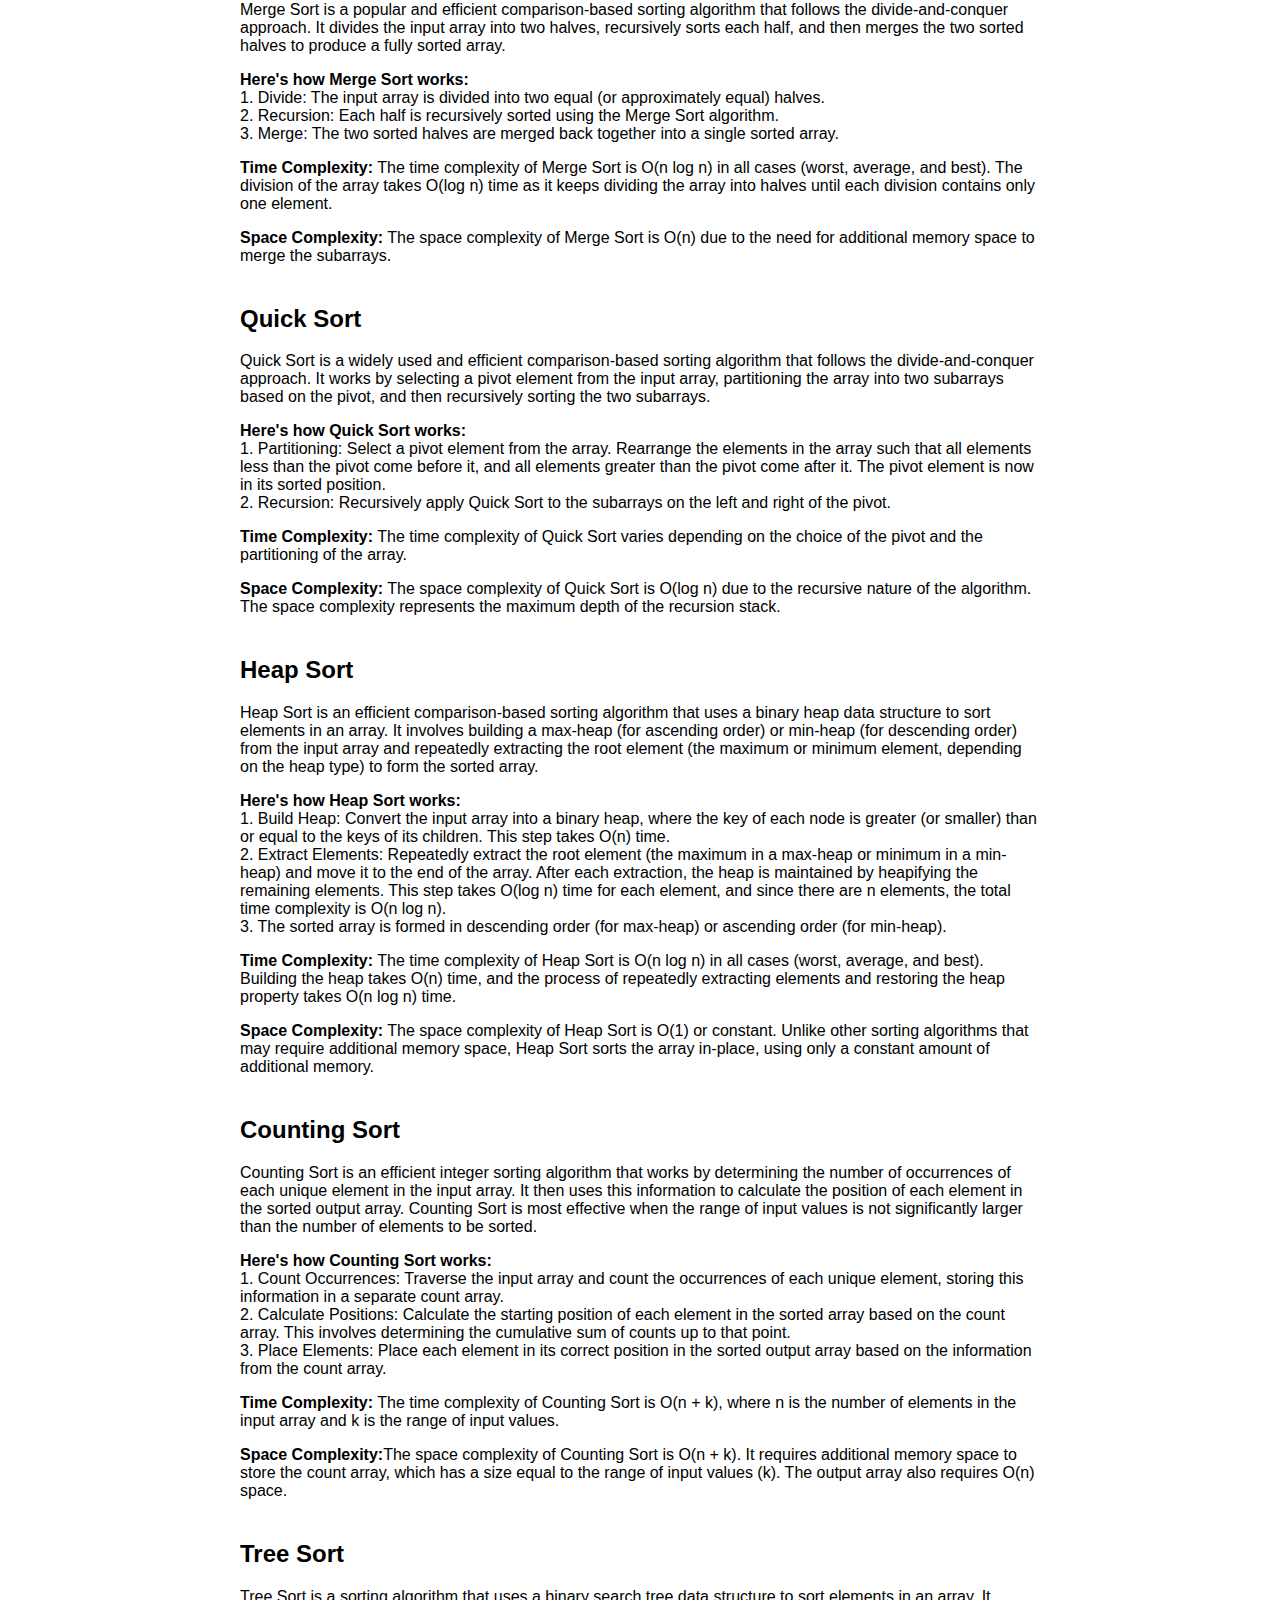
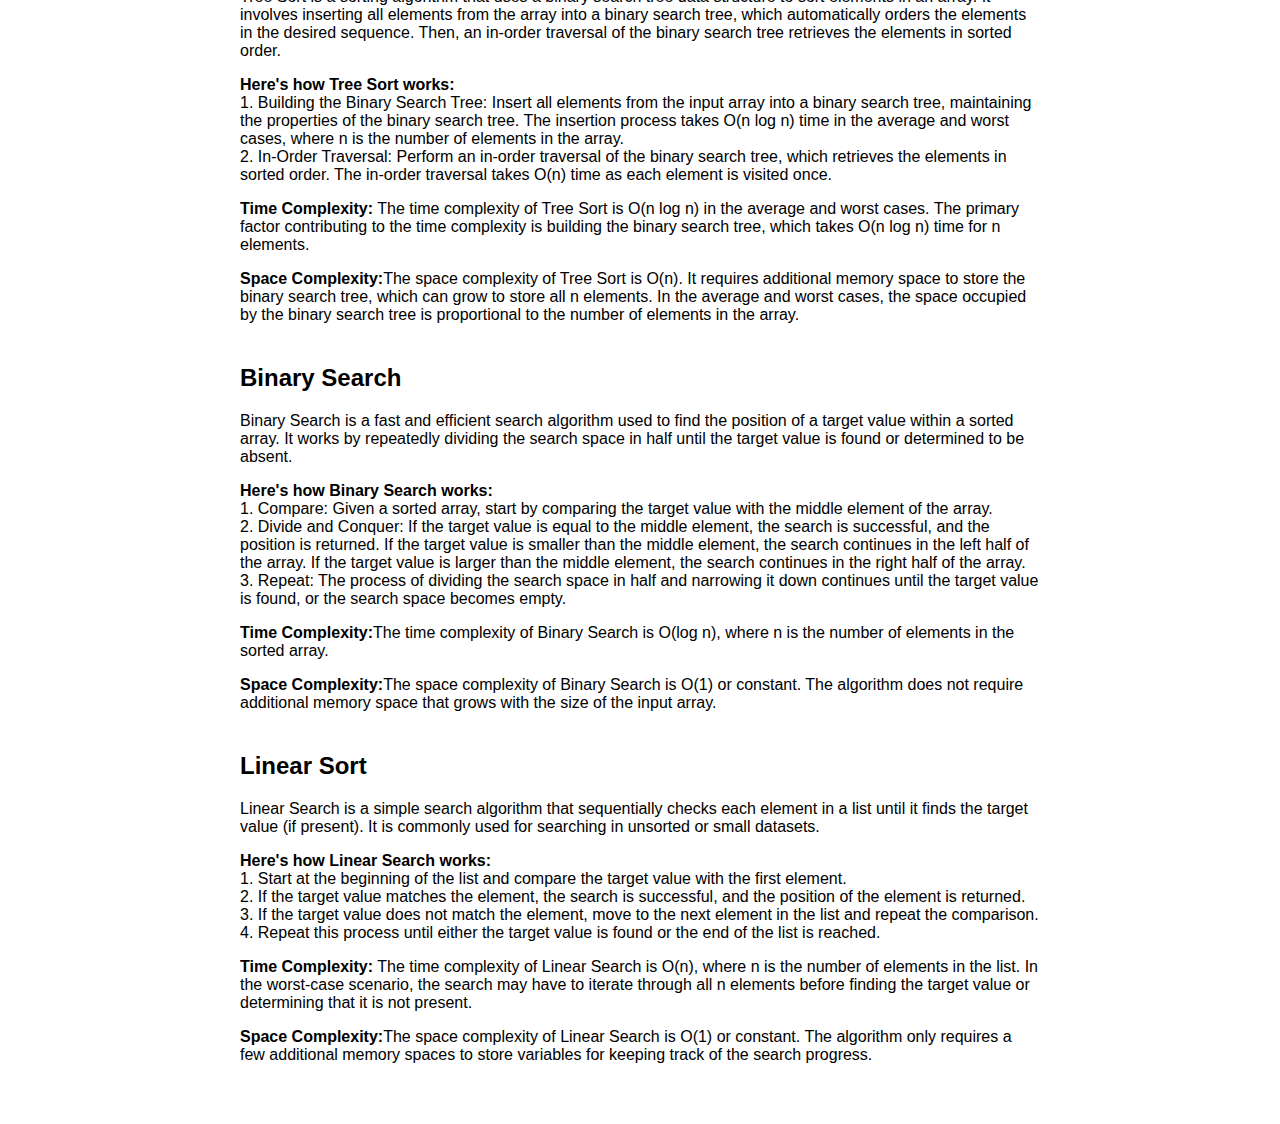
<file: pathfinder.html>
<!DOCTYPE html>
<html lang="en">

<head>
    <meta charset="UTF-8">
    <meta name="viewport" content="width=device-width, initial-scale=1.0">
    <title>Pathfinders Techniques</title>
    <style>
        body {
            margin: 0;
            font-family: Arial, sans-serif;
        }

        nav {
            background-color: #34495e;
            color: #fff;
        }

        .navbar-container {
            display: flex;
            justify-content: space-between;
            align-items: center;
            padding: 7px 20px;
        }

        .logo {
            font-size: 24px;
            font-weight: bold;
            margin-left: 80px;
            text-decoration: none;
            color: #fff;
        }

        .navbar-toggle {
            display: none;
            /* Hide the hamburger button on larger screens */
            cursor: pointer;
        }

        .bar {
            width: 25px;
            height: 3px;
            background-color: #fff;
            margin: 5px 0;
        }

        .navbar-items {
            list-style: none;
            display: flex;
            margin: 0;
            margin-right: 80px;
            padding: 15px;
            transition: all 5ms;
        }

        .navbar-items li {
            margin-left: 20px;
        }

        .navbar-items li:first-child {
            margin-left: 0;
        }

        .navbar-items li a {
            color: #fff;
            text-decoration: none;
            transition: color 0.3s;
            font-size: larger;
        }

        .navbar-items li a:hover {
            color: #ff9800;
        }

        /* Responsive styles */
        @media screen and (max-width: 880px) {
            .navbar-container {
                flex-wrap: wrap;
            }

            .navbar-toggle {
                display: block;
                /* Show the hamburger button on smaller screens */
            }

            .navbar-items {
                display: none;
                /* Hide the navigation links by default on smaller screens */
                flex-direction: column;
                background-color: #34495e;
                width: 100%;
                position: absolute;
                top: 42px;
                left: 0;
                text-align: center;
                line-height: 62px;
                height: 100vh;

            }

            .navbar-items li {
                margin-left: 0;
                margin-bottom: 10px;
            }

            .navbar-items li:first-child {
                margin-top: 10px;
            }
        }

        #data {
            margin-left: 20px;
            text-align: left;
            line-height: 35px;
        }

        #data h3 a {
            color: black;
            text-align: center;
            text-decoration: none;
        }

        #data h1 {
            text-decoration: underline;
        }

        .container {
            max-width: 800px;
            margin: 0 auto;
            padding: 20px;
        }

        h1 {
            text-align: center;
        }

        .algorithm {
            margin-bottom: 40px;
        }

        h2 {
            margin-top: 0;
        }

        p {
            margin-bottom: 10px;
        }
    </style>
</head>

<body>
    <nav>
        <div class="navbar-container">
            <a href="#" class="logo">Algorithm Wiki</a>
            <div class="navbar-toggle" onclick="toggleMenu()">
                <div class="bar"></div>
                <div class="bar"></div>
                <div class="bar"></div>
            </div>
            <ul class="navbar-items" id="menu">
                <li><a href="learnalgo.html">Home</a></li>
                <li><a href="algorithms.html">Algorithms</a></li>
                <li><a href="pathfinder.html">Pathfinders</a></li>
                <li><a href="#">About</a></li>
                <li><a href="#">Contact</a></li>
            </ul>
        </div>
    </nav>
    <div id="data">
        <h1>Pathfinder Techniques</h1>
        <h3><a href="">1. Breadth-First Search (BFS)</a></h3>
        <h3><a href="">2. Depth-First Search (DFS)</a></h3>
        <h3><a href="">3. Dijkstra's Algorithm</a></h3>
        <h3><a href="">4. A* Algorithm</a></h3>
        <h3><a href="">5. Greedy Best-First Search</a></h3>
        <h3><a href="">6. Bidirectional Search</a></h3>
        <h3><a href="">7. Jump Point Search (JPS)</a></h3>
        <h3><a href="">8. Jump Flood Algorithm (JFA)</a></h3>
        <h3><a href="">9. Jump Flood Algorithm (JFA)</a></h3>
        <h3><a href="">10. Linear Sort</a></h3>
    </div>
    <div class="container">
        <h1>Algorithm Wiki</h1>

        <!-- Bubble Sort -->
        <div class="algorithm">
            <h2>Bubble Sort</h2>
            <p>
                Bubble Sort is a simple sorting algorithm that repeatedly steps through the list,
                compares adjacent elements, and swaps them if they are in the wrong order.
            </p>
            <p>
                <strong>Time Complexity:</strong> O(n^2) in the worst and average case, O(n) in the best case (already
                sorted).
            </p>
            <p>
                <strong>Space Complexity:</strong> O(1) as it only requires a constant amount of additional memory
                space.
            </p>
        </div>

        <!-- Insertion Sort -->
        <div class="algorithm">
            <h2>Insertion Sort</h2>
            <p>
                Insertion Sort is a simple sorting algorithm that builds the final sorted array one item at a time.
                It iterates through the input list and gradually expands a sorted section behind it.
            </p>
            <p>
                <strong>Time Complexity:</strong> O(n^2) in the worst and average case, O(n) in the best case (already
                sorted).
            </p>
            <p>
                <strong>Space Complexity:</strong> O(1) as it only requires a constant amount of additional memory
                space.
            </p>
        </div>
        <!-- Selection Sort -->
        <div class="algorithm">
            <h2>Selection Sort</h2>
            <p>

                Selection Sort is a simple and inefficient comparison-based sorting algorithm. It works by repeatedly
                selecting the minimum (or maximum, depending on the desired order) element from the unsorted part of the
                array and swapping it with the leftmost unsorted element. This process divides the array into two parts:
                the sorted part on the left and the unsorted part on the right.
            </p>
            <p>
                Here's an example of how Selection Sort works: <br>
                Given the input array: [64, 34, 25, 12, 22, 11] <br>

                1. First, the minimum element, 11, is selected and swapped with the leftmost element, resulting in [11,
                34,
                25, 12, 22, 64].<br>
                2. Next, the minimum element in the unsorted part, 12, is selected and swapped with the second element,
                <br>
                3. resulting in [11, 12, 25, 34, 22, 64].<br>
                This process continues until the array is completely sorted.
            </p>
            <p>
                <strong>Time Complexity:</strong> The time complexity of Selection Sort is O(n^2) in all cases (worst,
                average, and best)
            </p>
            <p>
                <strong>Space Complexity:</strong> The space complexity of Selection Sort is O(1) or constant. The
                algorithm only requires a constant amount of additional memory space to perform the sorting, regardless
                of the size of the input array.
            </p>
        </div>
        <!-- Merge Sort -->
        <div class="algorithm">
            <h2>Merge Sort</h2>
            <p>
                Merge Sort is a popular and efficient comparison-based sorting algorithm that follows the
                divide-and-conquer approach. It divides the input array into two halves, recursively sorts each half,
                and then merges the two sorted halves to produce a fully sorted array.
            </p>
            <p>
                <strong>Here's how Merge Sort works:</strong> <br>
                1. Divide: The input array is divided into two equal (or approximately equal) halves. <br>
                2. Recursion: Each half is recursively sorted using the Merge Sort algorithm. <br>
                3. Merge: The two sorted halves are merged back together into a single sorted array. <br>
            </p>
            <p>
                <strong>Time Complexity:</strong> The time complexity of Merge Sort is O(n log n) in all cases (worst,
                average, and best). The division of the array takes O(log n) time as it keeps dividing the array into
                halves until each division contains only one element.
            </p>
            <p>
                <strong>Space Complexity:</strong> The space complexity of Merge Sort is O(n) due to the need for
                additional memory space to merge the subarrays.
            </p>
        </div>
        <!-- Quick Sort -->
        <div class="algorithm">
            <h2>Quick Sort</h2>
            <p>
                Quick Sort is a widely used and efficient comparison-based sorting algorithm that follows the
                divide-and-conquer approach. It works by selecting a pivot element from the input array, partitioning
                the array into two subarrays based on the pivot, and then recursively sorting the two subarrays.
            </p>
            <p>
                <strong>Here's how Quick Sort works:</strong> <br>
                1. Partitioning: Select a pivot element from the array. Rearrange the elements in the array such that
                all elements less than the pivot come before it, and all elements greater than the pivot come after it.
                The pivot element is now in its sorted position. <br>
                2. Recursion: Recursively apply Quick Sort to the subarrays on the left and right of the pivot.
            </p>
            <p>
                <strong>Time Complexity:</strong> The time complexity of Quick Sort varies depending on the choice of
                the pivot and the partitioning of the array.
            </p>
            <p>
                <strong>Space Complexity:</strong> The space complexity of Quick Sort is O(log n) due to the recursive
                nature of the algorithm. The space complexity represents the maximum depth of the recursion stack.
            </p>
        </div>
        <!-- Heap Sort -->
        <div class="algorithm">
            <h2>Heap Sort</h2>
            <p>
                Heap Sort is an efficient comparison-based sorting algorithm that uses a binary heap data structure to
                sort elements in an array. It involves building a max-heap (for ascending order) or min-heap (for
                descending order) from the input array and repeatedly extracting the root element (the maximum or
                minimum element, depending on the heap type) to form the sorted array.
            </p>
            <p>
                <strong>Here's how Heap Sort works:</strong> <br>
                1. Build Heap: Convert the input array into a binary heap, where the key of each node is greater (or
                smaller) than or equal to the keys of its children. This step takes O(n) time. <br>
                2. Extract Elements: Repeatedly extract the root element (the maximum in a max-heap or minimum in a
                min-heap) and move it to the end of the array. After each extraction, the heap is maintained by
                heapifying the remaining elements. This step takes O(log n) time for each element, and since there are n
                elements, the total time complexity is O(n log n). <br>
                3. The sorted array is formed in descending order (for max-heap) or ascending order (for min-heap).
            </p>
            <p>
                <strong>Time Complexity:</strong> The time complexity of Heap Sort is O(n log n) in all cases (worst,
                average, and best). Building the heap takes O(n) time, and the process of repeatedly extracting elements
                and restoring the heap property takes O(n log n) time.
            </p>
            <p>
                <strong>Space Complexity:</strong> The space complexity of Heap Sort is O(1) or constant. Unlike other
                sorting algorithms that may require additional memory space, Heap Sort sorts the array in-place, using
                only a constant amount of additional memory.
            </p>
        </div>
        <!-- Counting Sort -->
        <div class="algorithm">
            <h2>Counting Sort</h2>
            <p>
                Counting Sort is an efficient integer sorting algorithm that works by determining the number of
                occurrences of each unique element in the input array. It then uses this information to calculate the
                position of each element in the sorted output array. Counting Sort is most effective when the range of
                input values is not significantly larger than the number of elements to be sorted.
            </p>
            <p>
                <strong>Here's how Counting Sort works:</strong><br>
                1. Count Occurrences: Traverse the input array and count the occurrences of each unique element, storing
                this information in a separate count array. <br>
                2. Calculate Positions: Calculate the starting position of each element in the sorted array based on the
                count array. This involves determining the cumulative sum of counts up to that point. <br>
                3. Place Elements: Place each element in its correct position in the sorted output array based on the
                information from the count array.
            </p>
            <p>
                <strong>Time Complexity:</strong> The time complexity of Counting Sort is O(n + k), where n is the
                number of elements in the input array and k is the range of input values.
            </p>
            <p>
                <strong>Space Complexity:</strong>The space complexity of Counting Sort is O(n + k). It requires
                additional memory space to store the count array, which has a size equal to the range of input values
                (k). The output array also requires O(n) space.
            </p>
        </div>
        <!-- Tree Sort -->
        <div class="algorithm">
            <h2>Tree Sort</h2>
            <p>
                Tree Sort is a sorting algorithm that uses a binary search tree data structure to sort elements in an
                array. It involves inserting all elements from the array into a binary search tree, which automatically
                orders the elements in the desired sequence. Then, an in-order traversal of the binary search tree
                retrieves the elements in sorted order.
            </p>
            <p>
                <strong>Here's how Tree Sort works:</strong><br>
                1. Building the Binary Search Tree: Insert all elements from the input array into a binary search tree,
                maintaining the properties of the binary search tree. The insertion process takes O(n log n) time in the
                average and worst cases, where n is the number of elements in the array. <br>
                2. In-Order Traversal: Perform an in-order traversal of the binary search tree, which retrieves the
                elements in sorted order. The in-order traversal takes O(n) time as each element is visited once.
            </p>
            <p>
                <strong>Time Complexity:</strong> The time complexity of Tree Sort is O(n log n) in the average and
                worst cases. The primary factor contributing to the time complexity is building the binary search tree,
                which takes O(n log n) time for n elements.
            </p>
            <p>
                <strong>Space Complexity:</strong>The space complexity of Tree Sort is O(n). It requires additional
                memory space to store the binary search tree, which can grow to store all n elements. In the average and
                worst cases, the space occupied by the binary search tree is proportional to the number of elements in
                the array.
            </p>
        </div>
        <!-- Binary Search -->
        <div class="algorithm">
            <h2>Binary Search</h2>
            <p>
                Binary Search is a fast and efficient search algorithm used to find the position of a target value
                within a sorted array. It works by repeatedly dividing the search space in half until the target value
                is found or determined to be absent.
            </p>
            <p>
                <strong>Here's how Binary Search works:</strong> <br>
                1. Compare: Given a sorted array, start by comparing the target value with the middle element of the
                array. <br>
                2. Divide and Conquer: If the target value is equal to the middle element, the search is successful, and
                the position is returned. If the target value is smaller than the middle element, the search continues
                in the left half of the array. If the target value is larger than the middle element, the search
                continues in the right half of the array. <br>
                3. Repeat: The process of dividing the search space in half and narrowing it down continues until the
                target value is found, or the search space becomes empty.
            </p>
            <p>
                <strong>Time Complexity:</strong>The time complexity of Binary Search is O(log n), where n is the number
                of elements in the sorted array.
            </p>
            <p>
                <strong>Space Complexity:</strong>The space complexity of Binary Search is O(1) or constant. The
                algorithm does not require additional memory space that grows with the size of the input array.
            </p>
        </div>
        <!-- Linear Search -->
        <div class="algorithm">
            <h2>Linear Sort</h2>
            <p>
                Linear Search is a simple search algorithm that sequentially checks each element in a list until it
                finds the target value (if present). It is commonly used for searching in unsorted or small datasets.
            </p>
            <p>
                <strong>Here's how Linear Search works:</strong> <br>
                1. Start at the beginning of the list and compare the target value with the first element. <br>
                2. If the target value matches the element, the search is successful, and the position of the element is
                returned. <br>
                3. If the target value does not match the element, move to the next element in the list and repeat the
                comparison. <br>
                4. Repeat this process until either the target value is found or the end of the list is reached.
            </p>
            <p>
                <strong>Time Complexity:</strong> The time complexity of Linear Search is O(n), where n is the number of
                elements in the list. In the worst-case scenario, the search may have to iterate through all n elements
                before finding the target value or determining that it is not present.
            </p>
            <p>
                <strong>Space Complexity:</strong>The space complexity of Linear Search is O(1) or constant. The
                algorithm only requires a few additional memory spaces to store variables for keeping track of the
                search progress.
            </p>
        </div>



    </div>
    <script>
        function toggleMenu() {
            const menu = document.getElementById("menu");
            menu.style.display = menu.style.display === "none" ? "flex" : "none";
        }

    </script>
</body>

</html>
</file>
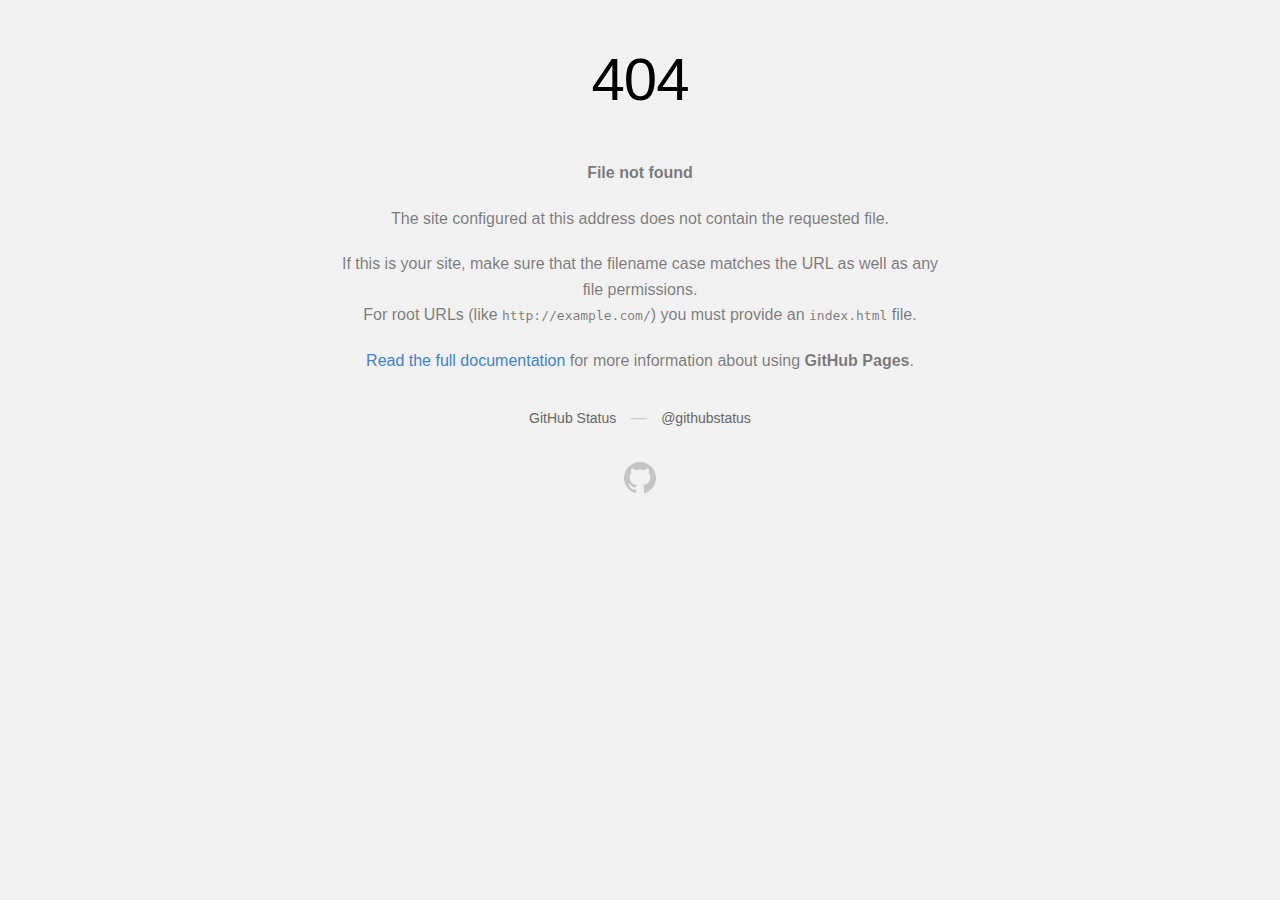
<file: web22/clementmihailescu.github.io/Pathfinding-Visualizer/public/img/login/imac-2x.html>
<!DOCTYPE html>
<html>
  <head>
    <meta http-equiv="Content-type" content="text/html; charset=utf-8">
    <meta http-equiv="Content-Security-Policy" content="default-src 'none'; style-src 'unsafe-inline'; img-src data:; connect-src 'self'">
    <title>Page not found &middot; GitHub Pages</title>
    <style type="text/css" media="screen">
      body {
        background-color: #f1f1f1;
        margin: 0;
        font-family: "Helvetica Neue", Helvetica, Arial, sans-serif;
      }

      .container { margin: 50px auto 40px auto; width: 600px; text-align: center; }

      a { color: #4183c4; text-decoration: none; }
      a:hover { text-decoration: underline; }

      h1 { width: 800px; position:relative; left: -100px; letter-spacing: -1px; line-height: 60px; font-size: 60px; font-weight: 100; margin: 0px 0 50px 0; text-shadow: 0 1px 0 #fff; }
      p { color: rgba(0, 0, 0, 0.5); margin: 20px 0; line-height: 1.6; }

      ul { list-style: none; margin: 25px 0; padding: 0; }
      li { display: table-cell; font-weight: bold; width: 1%; }

      .logo { display: inline-block; margin-top: 35px; }
      .logo-img-2x { display: none; }
      @media
      only screen and (-webkit-min-device-pixel-ratio: 2),
      only screen and (   min--moz-device-pixel-ratio: 2),
      only screen and (     -o-min-device-pixel-ratio: 2/1),
      only screen and (        min-device-pixel-ratio: 2),
      only screen and (                min-resolution: 192dpi),
      only screen and (                min-resolution: 2dppx) {
        .logo-img-1x { display: none; }
        .logo-img-2x { display: inline-block; }
      }

      #suggestions {
        margin-top: 35px;
        color: #ccc;
      }
      #suggestions a {
        color: #666666;
        font-weight: 200;
        font-size: 14px;
        margin: 0 10px;
      }

    </style>
  </head>
  <body>

    <div class="container">

      <h1>404</h1>
      <p><strong>File not found</strong></p>

      <p>
        The site configured at this address does not
        contain the requested file.
      </p>

      <p>
        If this is your site, make sure that the filename case matches the URL
        as well as any file permissions.<br>
        For root URLs (like <code>http://example.com/</code>) you must provide an
        <code>index.html</code> file.
      </p>

      <p>
        <a href="https://help.github.com/pages/">Read the full documentation</a>
        for more information about using <strong>GitHub Pages</strong>.
      </p>

      <div id="suggestions">
        <a href="https://githubstatus.com">GitHub Status</a> &mdash;
        <a href="https://twitter.com/githubstatus">@githubstatus</a>
      </div>

      <a href="/" class="logo logo-img-1x">
        <img width="32" height="32" title="" alt="" src="[data-uri]">
      </a>

      <a href="/" class="logo logo-img-2x">
        <img width="32" height="32" title="" alt="" src="[data-uri]">
      </a>
    </div>
  </body>
</html>
</file>
<file: web22/clementmihailescu.github.io/Pathfinding-Visualizer/public/styling/cssBasic.css>
/*.demonstration {
  border: 2px solid green;
}

.other {
  border: 2px solid red;
}

.otherother {
  border: 2px solid grey;
}*/

.start{
  /*border: 1px solid rgb(175, 216, 248);*/
  background-image:url(triangletwo-right.svg);
  /*background-color: rgb(255, 254, 106);*/
  background-position: center;
  background-repeat: no-repeat;
  background-size: contain;
  animation-name: specialNodes;
  animation-duration: 2.0s;
  animation-timing-function: ease-out;
  animation-delay: 0;
  animation-direction: alternate;
  animation-iteration-count: 1;
  animation-fill-mode: forwards;
  animation-play-state: running;
}

.instantshortest-path-up{
  /*border: 1px solid rgb(175, 216, 248);*/
  background:url(triangletwo-up.svg);
  background-color: rgb(255, 254, 106);
  background-position: center;
  background-repeat: no-repeat;
  background-size: contain;
}

.shortest-path-up{
  /*border: 1px solid rgb(175, 216, 248);*/
  background:url(triangletwo-up.svg);
  background-color: rgb(255, 254, 106);
  background-position: center;
  background-repeat: no-repeat;
  background-size: contain;
  animation-name: triangletwo;
  animation-duration: 1.5s;
  animation-timing-function: linear;
  animation-delay: 0;
  animation-direction: alternate;
  animation-iteration-count: 1;
  animation-fill-mode: forwards;
  animation-play-state: running;
}

.instantshortest-path-down{
  /*border: 1px solid rgb(175, 216, 248);*/
  background:url(triangletwo-down.svg);
  background-color: rgb(255, 254, 106);
  background-position: center;
  background-repeat: no-repeat;
  background-size: contain;
}

.shortest-path-down{
  /*border: 1px solid rgb(175, 216, 248);*/
  background:url(triangletwo-down.svg);
  background-color: rgb(255, 254, 106);
  background-position: center;
  background-repeat: no-repeat;
  background-size: contain;
  animation-name: triangletwo;
  animation-duration: 1.5s;
  animation-timing-function: linear;
  animation-delay: 0;
  animation-direction: alternate;
  animation-iteration-count: 1;
  animation-fill-mode: forwards;
  animation-play-state: running;
}

.instantshortest-path-right{
  /*border: 1px solid rgb(175, 216, 248);*/
  background:url(triangletwo-right.svg);
  background-color: rgb(255, 254, 106);
  background-position: center;
  background-repeat: no-repeat;
  background-size: contain;
}

.shortest-path-right{
  /*border: 1px solid rgb(175, 216, 248);*/
  background:url(triangletwo-right.svg);
  background-color: rgb(255, 254, 106);
  background-position: center;
  background-repeat: no-repeat;
  background-size: contain;
  animation-name: triangletwo;
  animation-duration: 1.5s;
  animation-timing-function: linear;
  animation-delay: 0;
  animation-direction: alternate;
  animation-iteration-count: 1;
  animation-fill-mode: forwards;
  animation-play-state: running;
}

.instantshortest-path-left{
  /*border: 1px solid rgb(175, 216, 248);*/
  background:url(triangletwo-left.svg);
  background-color: rgb(255, 254, 106);
  background-position: center;
  background-repeat: no-repeat;
  background-size: contain;
}

.shortest-path-left{
  /*border: 1px solid rgb(175, 216, 248);*/
  background:url(triangletwo-left.svg);
  background-color: rgb(255, 254, 106);
  background-position: center;
  background-repeat: no-repeat;
  background-size: contain;
  animation-name: triangletwo;
  animation-duration: 1.5s;
  animation-timing-function: linear;
  animation-delay: 0;
  animation-direction: alternate;
  animation-iteration-count: 1;
  animation-fill-mode: forwards;
  animation-play-state: running;
}

.instantStartTransparent{
  /*border: 1px solid rgb(175, 216, 248);*/
  opacity: 0.5;
  background-image:url(triangletwo-right.svg);
  background-color: rgb(255, 254, 106);
  background-position: center;
  background-repeat: no-repeat;
  background-size: contain;
}

.startTransparent{
  /*border: 1px solid rgb(175, 216, 248);*/
  opacity: 0.5;
  background-image:url(triangletwo-right.svg);
  background-color: rgb(255, 254, 106);
  background-position: center;
  background-repeat: no-repeat;
  background-size: contain;
  animation-name: specialNodes;
  animation-duration: 2.0s;
  animation-timing-function: ease-out;
  animation-delay: 0;
  animation-direction: alternate;
  animation-iteration-count: 1;
  animation-fill-mode: forwards;
  animation-play-state: running;
}

.visitedStartNodeBlue {
  /*border: 1px solid rgb(175, 216, 248);*/
  background-image:url(triangletwo-right.svg);
  /*background-color: rgb(255, 254, 106);*/
  background-position: center;
  background-repeat: no-repeat;
  background-size: contain;
  animation-name: visitedStartNodeBlueAnimation;
  animation-duration: 2.0s;
  animation-timing-function: ease-out;
  animation-delay: 0;
  animation-direction: alternate;
  animation-iteration-count: 1;
  animation-fill-mode: forwards;
  animation-play-state: running;
}

.visitedStartNodePurple {
  /*border: 1px solid rgb(175, 216, 248);*/
  background-image:url(triangletwo-right.svg);
  /*background-color: rgb(255, 254, 106);*/
  background-position: center;
  background-repeat: no-repeat;
  background-size: contain;
  animation-name: visitedStartNodePurpleAnimation;
  animation-duration: 2.0s;
  animation-timing-function: ease-out;
  animation-delay: 0;
  animation-direction: alternate;
  animation-iteration-count: 1;
  animation-fill-mode: forwards;
  animation-play-state: running;
}

.visitedObjectNode {
  background-image: url(diamond.svg);
  background-position: center;
  background-repeat: no-repeat;
  background-size: contain;
  animation-name: visitedStartNodeBlueAnimation;
  animation-duration: 2.0s;
  animation-timing-function: ease-out;
  animation-delay: 0;
  animation-direction: alternate;
  animation-iteration-count: 1;
  animation-fill-mode: forwards;
  animation-play-state: running;
}

.visitedTargetNodeBlue {
  background-image: url(circle.svg);
  background-position: center;
  background-repeat: no-repeat;
  background-size: contain;
  animation-name: visitedStartNodeBlueAnimation;
  animation-duration: 2.0s;
  animation-timing-function: ease-out;
  animation-delay: 0;
  animation-direction: alternate;
  animation-iteration-count: 1;
  animation-fill-mode: forwards;
  animation-play-state: running;
}

.visitedTargetNodePurple {
  background-image: url(circle.svg);
  background-position: center;
  background-repeat: no-repeat;
  background-size: contain;
  animation-name: visitedStartNodePurpleAnimation;
  animation-duration: 2.0s;
  animation-timing-function: ease-out;
  animation-delay: 0;
  animation-direction: alternate;
  animation-iteration-count: 1;
  animation-fill-mode: forwards;
  animation-play-state: running;
}

@keyframes visitedStartNodePurpleAnimation {
  0% {
    transform: scale(.3);
    background-color: rgba(41, 4, 24, 0.75);
    border-radius: 100%;
  }

  50% {
    background-color: rgba(97, 0, 20, 0.75);
  }

  75% {
    transform: scale(1.2);
    background-color: rgba(216, 5, 141, 0.75)
  }

  100% {
    transform: scale(1.0);
    background-color: rgba(178, 67, 255, 0.75);
  }
}

@keyframes visitedStartNodeBlueAnimation {
  0% {
    transform: scale(.3);
    background-color: rgba(0, 0, 66, 0.75);
    border-radius: 100%;
  }

  50% {
    background-color: rgba(17, 104, 217, 0.75);
  }

  75% {
    transform: scale(1.2);
    background-color: rgba(0, 217, 159, 0.75);
  }

  100% {
    transform: scale(1.0);
    background-color: rgba(0, 190, 218, 0.75);
  }
}

.strikethrough {
  color: rgb(185, 15, 15);
  text-decoration: line-through;
}

#algorithmDescriptor {
  text-align: center;
  color: #34495e;
  padding: 15px 25px 15px 25px;
}

#mainText > ul li {
  display: inline-block;
  list-style: none;
  padding: 0 28px 0 0;
}

#actualStartButton {
  /*color: red;*/
  background-color: none;
}

#mainGrid{
  position: absolute;
  z-index: 1;
}

#tutorial {
  position: absolute;
  z-index: 3;
  background-color: rgba(255, 255, 255, 1);
  width: 50%;
  height: 70%;
  border: 2px solid #34495e;
  border-radius: 4px;
  text-align: center;
  float: right;
  margin-left: auto;
  margin-right: auto;
  margin-top: auto;
  margin-bottom: auto;
  bottom: 0;
  top: 0;
  left: 0;
  right: 0;
}

#nextButton {
  color: #ffffff;
  background-color: #1abc9c;
  position: absolute;
  right: 2%;
  bottom: 2%;
}

#previousButton {
  color: #ffffff;
  background-color: #1abc9c;
  position: absolute;
  right: 12%;
  bottom: 2%;
}

#skipButton {
  color: #ffffff;
  background-color: #1abc9c;
  position: absolute;
  left: 2%;
  bottom: 2%;
}

#finishButton {
  color: #ffffff;
  background-color: #1abc9c;
  position: absolute;
  right: 2%;
  bottom: 2%;
}

#finishButton:hover,
#nextButton:hover,
#previousButton:hover,
#skipButton:hover {
  background-color: #48c9b0;
}

#tutorialCounter {
  position: absolute;
  right: 2%;
  top: 2%;
}

#mainTutorialImage {
  width: 25%;
  padding-top: 5px;
}

#secondTutorialImage {
  padding-top: 5px;
}

#tutorial > h3 {
  padding-bottom: 5px;
}

#tutorial > h6 {
  padding: 5px 20px 5px 20px;
}

#tutorial > p {
  padding: 5px 20px 5px 20px;
}

#tutorial > ul li {
  list-style: none;
  padding-bottom: 5px;
  padding-right: 40px;
  font-size: 14px;
}

/*#otherText > ul li {
  display: inline-block;
  list-style: none;
  padding: 10px 50px 0 0;
}*/

#board{
  border-collapse:collapse;
  /*position: center*/
}

#mainText div {
  /*border: 1px solid rgb(12, 53, 71);*/
  width: 25px;
  height: 25px;
  display: inline-block;
  position: relative;
  top: 0.35em;
  margin: 0 0.42em;
}

#board {
  margin-left: 5px;
  margin-right: 5px;
}

/*#tutorial {
  position: absolute;
  color: red;
  height: 50px;
  width: 200px;
  z-index: 2;
}*/

#board td{
  /*border: 1px solid rgb(175, 216, 248);*/
  width: 25px;
  height: 25px;
}

#startButtonStart {
  padding-left: 20px;
  padding-right: 20px;
}

.instantvisited{
  border: 1px solid rgb(175, 216, 248);
  background-color: rgba(0, 190, 218, 0.75);
  /*background-color: rgba(178, 67, 255, 0.75);*/
}

.instantvisited.weight {
  border: 1px solid rgb(175, 216, 248);
  background-color: rgba(0, 190, 218, 0.75);
  /*background-color: rgba(178, 67, 255, 0.75);*/
  background-image: url(weight.svg);
  background-position: center;
  background-repeat: no-repeat;
  background-size: contain;
}

.visited{
  border: 1px solid rgb(175, 216, 248);
  animation-name: visitedAnimation;
  animation-duration: 1.5s;
  animation-timing-function: ease-out;
  animation-delay: 0;
  animation-direction: alternate;
  animation-iteration-count: 1;
  animation-fill-mode: forwards;
  animation-play-state: running;
}

.visited.weight{
  border: 1px solid rgb(175, 216, 248);
  background-image: url(weight.svg);
  background-position: center;
  background-repeat: no-repeat;
  background-size: contain;
  animation-name: visitedAnimation;
  animation-duration: 1.5s;
  animation-timing-function: ease-out;
  animation-delay: 0;
  animation-direction: alternate;
  animation-iteration-count: 1;
  animation-fill-mode: forwards;
  animation-play-state: running;
}

@keyframes visitedAnimation {
  0% {
    transform: scale(.3);
    background-color: rgba(0, 0, 66, 0.75);
    border-radius: 100%;
  }

  50% {
    background-color: rgba(17, 104, 217, 0.75);
  }

  75% {
    transform: scale(1.2);
    background-color: rgba(0, 217, 159, 0.75)
  }

  100% {
    transform: scale(1.0);
    background-color: rgba(0, 190, 218, 0.75);
  }
}

.wall{
  animation-name: wallAnimation;
  animation-duration: 0.3s;
  animation-timing-function: ease-out;
  animation-delay: 0;
  animation-direction: alternate;
  animation-iteration-count: 1;
  animation-fill-mode: forwards;
  animation-play-state: running;
}

@keyframes wallAnimation {
  0% {
    transform: scale(.3);
    background-color: rgb(12, 53, 71);
  }

  50% {
    transform: scale(1.2);
    background-color: rgb(12, 53, 71);
  }

  100% {
    transform: scale(1.0);
    background-color: rgb(12, 53, 71);
  }
}

.instantvisitedobject{
  border: 1px solid rgb(175, 216, 248);
  background-color: rgba(178, 67, 255, 0.75);
  /*background-color: rgba(0, 190, 218, 0.75);*/
}

.instantvisitedobject.weight{
  border: 1px solid rgb(175, 216, 248);
  background-color: rgba(178, 67, 255, 0.75);
  /*background-color: rgba(0, 190, 218, 0.75);*/
  background-image: url(weight.svg);
  background-position: center;
  background-repeat: no-repeat;
  background-size: contain;
}

.visitedobject{
  /*background:red*/
  border: 1px solid rgb(175, 216, 248);
  animation-name: visitedObjectAnimation;
  animation-duration: 1.5s;
  animation-timing-function: ease-out;
  animation-delay: 0;
  animation-direction: alternate;
  animation-iteration-count: 1;
  animation-fill-mode: forwards;
  animation-play-state: running;
}

.visitedobject.weight{
  /*background:red*/
  border: 1px solid rgb(175, 216, 248);
  background-image: url(weight.svg);
  background-position: center;
  background-repeat: no-repeat;
  background-size: contain;
  animation-name: visitedObjectAnimation;
  animation-duration: 1.5s;
  animation-timing-function: ease-out;
  animation-delay: 0;
  animation-direction: alternate;
  animation-iteration-count: 1;
  animation-fill-mode: forwards;
  animation-play-state: running;
}

@keyframes visitedObjectAnimation {
  0% {
    transform: scale(.3);
    background-color: rgba(41, 4, 24, 0.75);
    border-radius: 100%;
  }

  50% {
    background-color: rgba(97, 0, 20, 0.75);
  }

  75% {
    transform: scale(1.2);
    background-color: rgba(216, 5, 141, 0.75)
  }

  100% {
    transform: scale(1.0);
    background-color: rgba(178, 67, 255, 0.75);
  }
}

.unvisited{
  border: 1px solid rgb(175, 216, 248);
  background-color:white
}

.borderlessWeight {
  background-image: url(weight.svg);
  background-position: center;
  background-repeat: no-repeat;
  background-size: contain;
  animation-name: unvisitedWeightAnimation;
  animation-duration: 0.3s;
  animation-timing-function: ease-out;
  animation-delay: 0;
  animation-direction: alternate;
  animation-iteration-count: 1;
  animation-fill-mode: forwards;
  animation-play-state: running;
}

.unvisited.weight{
  /*border: 1px solid rgb(175, 216, 248);*/
  background-image: url(weight.svg);
  background-position: center;
  background-repeat: no-repeat;
  background-size: contain;
  animation-name: unvisitedWeightAnimation;
  animation-duration: 0.3s;
  animation-timing-function: ease-out;
  animation-delay: 0;
  animation-direction: alternate;
  animation-iteration-count: 1;
  animation-fill-mode: forwards;
  animation-play-state: running;
}

@keyframes unvisitedWeightAnimation {
  0% {
    transform: scale(.3);
    /*background-color: rgb(12, 53, 71);*/
  }

  50% {
    transform: scale(1.2);
    /*background-color: rgb(12, 53, 71);*/
  }

  100% {
    transform: scale(1.0);
    /*background-color: rgb(12, 53, 71);*/
  }
}

.unvisited.mud{
  background:brown
}

.current{
  border: 1px solid rgb(175, 216, 248);
  background-color: rgb(255, 254, 106)
}

.object{
  /*border: 1px solid rgb(175, 216, 248);*/
  background-image: url(diamond.svg);
  /*background-color: rgb(255, 254, 106);*/
  background-position: center;
  background-repeat: no-repeat;
  background-size: contain;
  animation-name: specialNodes;
  animation-duration: 2.0s;
  animation-timing-function: ease-out;
  animation-delay: 0;
  animation-direction: alternate;
  animation-iteration-count: 1;
  animation-fill-mode: forwards;
  animation-play-state: running;
}

.instantobjectTransparent{
  /*border: 1px solid rgb(175, 216, 248);*/
  opacity: 0.5;
  background-image: url(diamond.svg);
  background-color: rgb(255, 254, 106);
  background-position: center;
  background-repeat: no-repeat;
  background-size: contain;
}

.objectTransparent{
  /*border: 1px solid rgb(175, 216, 248);*/
  opacity: 0.5;
  background-image: url(diamond.svg);
  background-color: rgb(255, 254, 106);
  background-position: center;
  background-repeat: no-repeat;
  background-size: contain;
  animation-name: specialNodes;
  animation-duration: 2.0s;
  animation-timing-function: ease-out;
  animation-delay: 0;
  animation-direction: alternate;
  animation-iteration-count: 1;
  animation-fill-mode: forwards;
  animation-play-state: running;
}

.target{
  /*border: 1px solid rgb(175, 216, 248);*/
  background-image: url(circle.svg);
  /*background-color: rgb(255, 254, 106);*/
  /*background-color: rgba(232, 147, 12, 0.75);*/
  background-position: center;
  background-repeat: no-repeat;
  background-size: contain;
  animation-name: specialNodes;
  animation-duration: 2.0s;
  animation-timing-function: ease-out;
  animation-delay: 0;
  animation-direction: alternate;
  animation-iteration-count: 1;
  animation-fill-mode: forwards;
  animation-play-state: running;
}

@keyframes specialNodes {
  0% {
    transform: scale(.3);
    /*background-color: darkslategrey;*/
  }

  50% {
    transform: scale(1.2);
    /*background-color: darkslategrey;*/
  }

  100% {
    transform: scale(1.0);
    /*background-color: darkslategrey;*/
  }
}

.instantshortest-path{
  /*border: 1px solid rgb(175, 216, 248);*/
  background-color: rgb(255, 254, 106);
}

.instantshortest-path.weight{
  /*border: 1px solid rgb(175, 216, 248);*/
  background-color: rgb(255, 254, 106);
  background-image: url(weight.svg);
  background-position: center;
  background-repeat: no-repeat;
  background-size: contain;
}

.shortest-path{
  /*border: 1px solid rgb(175, 216, 248);*/
  background-color: rgb(255, 254, 106);
  /*background-position: center;
  background-repeat: no-repeat;
  background-size: contain;*/
  animation-name: triangletwo;
  animation-duration: 1.5s;
  animation-timing-function: linear;
  animation-delay: 0;
  animation-direction: alternate;
  animation-iteration-count: 1;
  animation-fill-mode: forwards;
  animation-play-state: running;
}

.shortest-path.weight{
  /*border: 1px solid rgb(175, 216, 248);*/
  background-color: rgb(255, 254, 106);
  background-image: url(weight.svg);
  background-position: center;
  background-repeat: no-repeat;
  background-size: contain;
  animation-name: triangletwo;
  animation-duration: 1.5s;
  animation-timing-function: linear;
  animation-delay: 0;
  animation-direction: alternate;
  animation-iteration-count: 1;
  animation-fill-mode: forwards;
  animation-play-state: running;
}

@keyframes triangletwo {
  0% {
    transform: scale(.6);
    background-color: rgb(255, 254, 106);
  }

  50% {
    transform: scale(1.2);
    background-color: rgb(255, 254, 106);
  }

  100% {
    transform: scale(1.0);
    background-color: rgb(255, 254, 106);
  }
}

.shortest-path-unweighted{
  /*border: 1px solid rgb(175, 216, 248);*/
  background:url(spaceshiptwo-up.svg);
  background-color: rgb(255, 254, 106);
  background-position: center;
  background-repeat: no-repeat;
  background-size: contain
}


@font-face {
  font-family: 'Lato';
  /*src: url('../fonts/lato/lato-black.eot');*/
  /*src: url('../fonts/lato/lato-black.eot?#iefix') format('embedded-opentype'), url('../fonts/lato/lato-black.woff') format('woff'), url('../fonts/lato/lato-black.ttf') format('truetype'), url('../fonts/lato/lato-black.svg#latoblack') format('svg');*/
  font-weight: 900;
  font-style: normal;
}
@font-face {
  font-family: 'Lato';
  /*src: url('../fonts/lato/lato-bold.eot');*/
  /*src: url('../fonts/lato/lato-bold.eot?#iefix') format('embedded-opentype'), url('../fonts/lato/lato-bold.woff') format('woff'), url('../fonts/lato/lato-bold.ttf') format('truetype'), url('../fonts/lato/lato-bold.svg#latobold') format('svg');*/
  font-weight: bold;
  font-style: normal;
}
@font-face {
  font-family: 'Lato';
  /*src: url('../fonts/lato/lato-bolditalic.eot');*/
  /*src: url('../fonts/lato/lato-bolditalic.eot?#iefix') format('embedded-opentype'), url('../fonts/lato/lato-bolditalic.woff') format('woff'), url('../fonts/lato/lato-bolditalic.ttf') format('truetype'), url('../fonts/lato/lato-bolditalic.svg#latobold-italic') format('svg');*/
  font-weight: bold;
  font-style: italic;
}
@font-face {
  font-family: 'Lato';
  /*src: url('../fonts/lato/lato-italic.eot');*/
  /*src: url('../fonts/lato/lato-italic.eot?#iefix') format('embedded-opentype'), url('../fonts/lato/lato-italic.woff') format('woff'), url('../fonts/lato/lato-italic.ttf') format('truetype'), url('../fonts/lato/lato-italic.svg#latoitalic') format('svg');*/
  font-weight: normal;
  font-style: italic;
}
@font-face {
  font-family: 'Lato';
  /*src: url('../fonts/lato/lato-light.eot');*/
  /*src: url('../fonts/lato/lato-light.eot?#iefix') format('embedded-opentype'), url('../fonts/lato/lato-light.woff') format('woff'), url('../fonts/lato/lato-light.ttf') format('truetype'), url('../fonts/lato/lato-light.svg#latolight') format('svg');*/
  font-weight: 300;
  font-style: normal;
}
@font-face {
  font-family: 'Lato';
  /*src: url('../fonts/lato/lato-regular.eot');*/
  /*src: url('../fonts/lato/lato-regular.eot?#iefix') format('embedded-opentype'), url('../fonts/lato/lato-regular.woff') format('woff'), url('../fonts/lato/lato-regular.ttf') format('truetype'), url('../fonts/lato/lato-regular.svg#latoregular') format('svg');*/
  font-weight: normal;
  font-style: normal;
}
@font-face {
  font-family: 'Flat-UI-Icons';
  /*src: url('../fonts/glyphicons/flat-ui-icons-regular.eot');*/
  /*src: url('../fonts/glyphicons/flat-ui-icons-regular.eot?#iefix') format('embedded-opentype'), url('../fonts/glyphicons/flat-ui-icons-regular.woff') format('woff'), url('../fonts/glyphicons/flat-ui-icons-regular.ttf') format('truetype'), url('../fonts/glyphicons/flat-ui-icons-regular.svg#flat-ui-icons-regular') format('svg');*/
}
[class^="fui-"],
[class*="fui-"] {
  font-family: 'Flat-UI-Icons';
  speak: none;
  font-style: normal;
  font-weight: normal;
  font-variant: normal;
  text-transform: none;
  -webkit-font-smoothing: antialiased;
  -moz-osx-font-smoothing: grayscale;
}
.fui-triangle-up:before {
  content: "\e600";
}
.fui-triangle-down:before {
  content: "\e601";
}
.fui-triangle-up-small:before {
  content: "\e602";
}
.fui-triangle-down-small:before {
  content: "\e603";
}
.fui-triangle-left-large:before {
  content: "\e604";
}
.fui-triangle-right-large:before {
  content: "\e605";
}
.fui-arrow-left:before {
  content: "\e606";
}
.fui-arrow-right:before {
  content: "\e607";
}
.fui-plus:before {
  content: "\e608";
}
.fui-cross:before {
  content: "\e609";
}
.fui-check:before {
  content: "\e60a";
}
.fui-radio-unchecked:before {
  content: "\e60b";
}
.fui-radio-checked:before {
  content: "\e60c";
}
.fui-checkbox-unchecked:before {
  content: "\e60d";
}
.fui-checkbox-checked:before {
  content: "\e60e";
}
.fui-info-circle:before {
  content: "\e60f";
}
.fui-alert-circle:before {
  content: "\e610";
}
.fui-question-circle:before {
  content: "\e611";
}
.fui-check-circle:before {
  content: "\e612";
}
.fui-cross-circle:before {
  content: "\e613";
}
.fui-plus-circle:before {
  content: "\e614";
}
.fui-pause:before {
  content: "\e615";
}
.fui-play:before {
  content: "\e616";
}
.fui-volume:before {
  content: "\e617";
}
.fui-mute:before {
  content: "\e618";
}
.fui-resize:before {
  content: "\e619";
}
.fui-list:before {
  content: "\e61a";
}
.fui-list-thumbnailed:before {
  content: "\e61b";
}
.fui-list-small-thumbnails:before {
  content: "\e61c";
}
.fui-list-large-thumbnails:before {
  content: "\e61d";
}
.fui-list-numbered:before {
  content: "\e61e";
}
.fui-list-columned:before {
  content: "\e61f";
}
.fui-list-bulleted:before {
  content: "\e620";
}
.fui-window:before {
  content: "\e621";
}
.fui-windows:before {
  content: "\e622";
}
.fui-loop:before {
  content: "\e623";
}
.fui-cmd:before {
  content: "\e624";
}
.fui-mic:before {
  content: "\e625";
}
.fui-heart:before {
  content: "\e626";
}
.fui-location:before {
  content: "\e627";
}
.fui-new:before {
  content: "\e628";
}
.fui-video:before {
  content: "\e629";
}
.fui-photo:before {
  content: "\e62a";
}
.fui-time:before {
  content: "\e62b";
}
.fui-eye:before {
  content: "\e62c";
}
.fui-chat:before {
  content: "\e62d";
}
.fui-home:before {
  content: "\e62e";
}
.fui-upload:before {
  content: "\e62f";
}
.fui-search:before {
  content: "\e630";
}
.fui-user:before {
  content: "\e631";
}
.fui-mail:before {
  content: "\e632";
}
.fui-lock:before {
  content: "\e633";
}
.fui-power:before {
  content: "\e634";
}
.fui-calendar:before {
  content: "\e635";
}
.fui-gear:before {
  content: "\e636";
}
.fui-bookmark:before {
  content: "\e637";
}
.fui-exit:before {
  content: "\e638";
}
.fui-trash:before {
  content: "\e639";
}
.fui-folder:before {
  content: "\e63a";
}
.fui-bubble:before {
  content: "\e63b";
}
.fui-export:before {
  content: "\e63c";
}
.fui-calendar-solid:before {
  content: "\e63d";
}
.fui-star:before {
  content: "\e63e";
}
.fui-star-2:before {
  content: "\e63f";
}
.fui-credit-card:before {
  content: "\e640";
}
.fui-clip:before {
  content: "\e641";
}
.fui-link:before {
  content: "\e642";
}
.fui-tag:before {
  content: "\e643";
}
.fui-document:before {
  content: "\e644";
}
.fui-image:before {
  content: "\e645";
}
.fui-facebook:before {
  content: "\e646";
}
.fui-youtube:before {
  content: "\e647";
}
.fui-vimeo:before {
  content: "\e648";
}
.fui-twitter:before {
  content: "\e649";
}
.fui-spotify:before {
  content: "\e64a";
}
.fui-skype:before {
  content: "\e64b";
}
.fui-pinterest:before {
  content: "\e64c";
}
.fui-path:before {
  content: "\e64d";
}
.fui-linkedin:before {
  content: "\e64e";
}
.fui-google-plus:before {
  content: "\e64f";
}
.fui-dribbble:before {
  content: "\e650";
}
.fui-behance:before {
  content: "\e651";
}
.fui-stumbleupon:before {
  content: "\e652";
}
.fui-yelp:before {
  content: "\e653";
}
.fui-wordpress:before {
  content: "\e654";
}
.fui-windows-8:before {
  content: "\e655";
}
.fui-vine:before {
  content: "\e656";
}
.fui-tumblr:before {
  content: "\e657";
}
.fui-paypal:before {
  content: "\e658";
}
.fui-lastfm:before {
  content: "\e659";
}
.fui-instagram:before {
  content: "\e65a";
}
.fui-html5:before {
  content: "\e65b";
}
.fui-github:before {
  content: "\e65c";
}
.fui-foursquare:before {
  content: "\e65d";
}
.fui-dropbox:before {
  content: "\e65e";
}
.fui-android:before {
  content: "\e65f";
}
.fui-apple:before {
  content: "\e660";
}
body {
  font-family: "Lato", Helvetica, Arial, sans-serif;
  font-size: 18px;
  line-height: 1.72222;
  color: #34495e;
  background-color: #ffffff;
}
a {
  color: #16a085;
  text-decoration: none;
  -webkit-transition: .25s;
          transition: .25s;
}
a:hover,
a:focus {
  color: #1abc9c;
  text-decoration: none;
}
a:focus {
  outline: none;
}
.img-rounded {
  border-radius: 6px;
}
.img-thumbnail {
  padding: 4px;
  line-height: 1.72222;
  background-color: #ffffff;
  border: 2px solid #bdc3c7;
  border-radius: 6px;
  -webkit-transition: all 0.25s ease-in-out;
          transition: all 0.25s ease-in-out;
  display: inline-block;
  max-width: 100%;
  height: auto;
}
.img-comment {
  font-size: 15px;
  line-height: 1.2;
  font-style: italic;
  margin: 24px 0;
}
h1,
h2,
h3,
h4,
h5,
h6,
.h1,
.h2,
.h3,
.h4,
.h5,
.h6 {
  font-family: inherit;
  font-weight: 700;
  line-height: 1.1;
  color: inherit;
}
h1 small,
h2 small,
h3 small,
h4 small,
h5 small,
h6 small,
.h1 small,
.h2 small,
.h3 small,
.h4 small,
.h5 small,
.h6 small {
  color: #e7e9ec;
}
h1,
h2,
h3 {
  margin-top: 30px;
  margin-bottom: 15px;
}
h4,
h5,
h6 {
  margin-top: 15px;
  margin-bottom: 15px;
}
h6 {
  font-weight: normal;
}
h1,
.h1 {
  font-size: 61px;
}
h2,
.h2 {
  font-size: 53px;
}
h3,
.h3 {
  font-size: 40px;
}
h4,
.h4 {
  font-size: 29px;
}
h5,
.h5 {
  font-size: 28px;
}
h6,
.h6 {
  font-size: 24px;
}
p {
  font-size: 18px;
  line-height: 1.72222;
  margin: 0 0 15px;
}
.lead {
  margin-bottom: 30px;
  font-size: 28px;
  line-height: 1.46428571;
  font-weight: 300;
}
@media (min-width: 768px) {
  .lead {
    font-size: 30.006px;
  }
}
small,
.small {
  font-size: 83%;
  line-height: 2.067;
}
.text-muted {
  color: #bdc3c7;
}
.text-inverse {
  color: #ffffff;
}
.text-primary {
  color: #1abc9c;
}
a.text-primary:hover {
  color: #148f77;
}
.text-warning {
  color: #f1c40f;
}
a.text-warning:hover {
  color: #c29d0b;
}
.text-danger {
  color: #e74c3c;
}
a.text-danger:hover {
  color: #d62c1a;
}
.text-success {
  color: #2ecc71;
}
a.text-success:hover {
  color: #25a25a;
}
.text-info {
  color: #3498db;
}
a.text-info:hover {
  color: #217dbb;
}
.bg-primary {
  color: #ffffff;
  background-color: #34495e;
}
a.bg-primary:hover {
  background-color: #222f3d;
}
.bg-success {
  background-color: #dff0d8;
}
a.bg-success:hover {
  background-color: #c1e2b3;
}
.bg-info {
  background-color: #d9edf7;
}
a.bg-info:hover {
  background-color: #afd9ee;
}
.bg-warning {
  background-color: #fcf8e3;
}
a.bg-warning:hover {
  background-color: #f7ecb5;
}
.bg-danger {
  background-color: #f2dede;
}
a.bg-danger:hover {
  background-color: #e4b9b9;
}
.page-header {
  padding-bottom: 14px;
  margin: 60px 0 30px;
  border-bottom: 2px solid #e7e9ec;
}
ul,
ol {
  margin-bottom: 15px;
}
dl {
  margin-bottom: 30px;
}
dt,
dd {
  line-height: 1.72222;
}
@media (min-width: 768px) {
  .dl-horizontal dt {
    width: 160px;
  }
  .dl-horizontal dd {
    margin-left: 180px;
  }
}
abbr[title],
abbr[data-original-title] {
  border-bottom: 1px dotted #bdc3c7;
}
blockquote {
  border-left: 3px solid #e7e9ec;
  padding: 0 0 0 16px;
  margin: 0 0 30px;
}
blockquote p {
  font-size: 20px;
  line-height: 1.55;
  font-weight: normal;
  margin-bottom: .4em;
}
blockquote small,
blockquote .small {
  font-size: 18px;
  line-height: 1.72222;
  font-style: italic;
  color: inherit;
}
blockquote small:before,
blockquote .small:before {
  content: "";
}
blockquote.pull-right {
  padding-right: 16px;
  padding-left: 0;
  border-right: 3px solid #e7e9ec;
  border-left: 0;
}
blockquote.pull-right small:after {
  content: "";
}
address {
  margin-bottom: 30px;
  line-height: 1.72222;
}
sub,
sup {
  font-size: 70%;
}
code,
kbd,
pre,
samp {
  font-family: Monaco, Menlo, Consolas, "Courier New", monospace;
}
code {
  padding: 2px 6px;
  font-size: 85%;
  color: #c7254e;
  background-color: #f9f2f4;
  border-radius: 4px;
}
kbd {
  padding: 2px 6px;
  font-size: 85%;
  color: #ffffff;
  background-color: #34495e;
  border-radius: 4px;
  box-shadow: none;
}
pre {
  padding: 8px;
  margin: 0 0 15px;
  font-size: 13px;
  line-height: 1.72222;
  color: inherit;
  background-color: #ffffff;
  border: 2px solid #e7e9ec;
  border-radius: 6px;
  white-space: pre;
}
.pre-scrollable {
  max-height: 340px;
}
.thumbnail {
  display: block;
  padding: 4px;
  margin-bottom: 5px;
  line-height: 1.72222;
  background-color: #ffffff;
  border: 2px solid #bdc3c7;
  border-radius: 6px;
  -webkit-transition: border 0.25s ease-in-out;
          transition: border 0.25s ease-in-out;
}
.thumbnail > img,
.thumbnail a > img {
  display: block;
  max-width: 100%;
  height: auto;
  margin-left: auto;
  margin-right: auto;
}
a.thumbnail:hover,
a.thumbnail:focus,
a.thumbnail.active {
  border-color: #16a085;
}
.thumbnail .caption {
  padding: 9px;
  color: #34495e;
}
.btn {
  border: none;
  font-size: 15px;
  font-weight: normal;
  line-height: 1.4;
  border-radius: 4px;
  padding: 10px 15px;
  -webkit-font-smoothing: subpixel-antialiased;
  -webkit-transition: border 0.25s linear, color 0.25s linear, background-color 0.25s linear;
          transition: border 0.25s linear, color 0.25s linear, background-color 0.25s linear;
}
.btn:hover,
.btn:focus {
  outline: none;
  color: #ffffff;
}
.btn:active,
.btn.active {
  outline: none;
  box-shadow: none;
}
.btn:focus:active {
  outline: none;
}
.btn.disabled,
.btn[disabled],
fieldset[disabled] .btn {
  background-color: #bdc3c7;
  color: rgba(255, 255, 255, 0.75);
  opacity: 0.7;
  filter: alpha(opacity=70);
  cursor: not-allowed;
}
.btn [class^="fui-"] {
  margin: 0 1px;
  position: relative;
  line-height: 1;
  top: 1px;
}
.btn-xs.btn [class^="fui-"] {
  font-size: 11px;
  top: 0;
}
.btn-hg.btn [class^="fui-"] {
  top: 2px;
}
.btn-default {
  color: #ffffff;
  background-color: #bdc3c7;
}
.btn-default:hover,
.btn-default.hover,
.btn-default:focus,
.btn-default:active,
.btn-default.active,
.open > .dropdown-toggle.btn-default {
  color: #ffffff;
  background-color: #cacfd2;
  border-color: #cacfd2;
}
.btn-default:active,
.btn-default.active,
.open > .dropdown-toggle.btn-default {
  background: #a1a6a9;
  border-color: #a1a6a9;
}
.btn-default.disabled,
.btn-default[disabled],
fieldset[disabled] .btn-default,
.btn-default.disabled:hover,
.btn-default[disabled]:hover,
fieldset[disabled] .btn-default:hover,
.btn-default.disabled.hover,
.btn-default[disabled].hover,
fieldset[disabled] .btn-default.hover,
.btn-default.disabled:focus,
.btn-default[disabled]:focus,
fieldset[disabled] .btn-default:focus,
.btn-default.disabled:active,
.btn-default[disabled]:active,
fieldset[disabled] .btn-default:active,
.btn-default.disabled.active,
.btn-default[disabled].active,
fieldset[disabled] .btn-default.active {
  background-color: #bdc3c7;
  border-color: #bdc3c7;
}
.btn-default .badge {
  color: #bdc3c7;
  background-color: #ffffff;
}
.btn-primary {
  color: #ffffff;
  background-color: #1abc9c;
}
.btn-primary:hover,
.btn-primary.hover,
.btn-primary:focus,
.btn-primary:active,
.btn-primary.active,
.open > .dropdown-toggle.btn-primary {
  color: #ffffff;
  background-color: #48c9b0;
  border-color: #48c9b0;
}
.btn-primary:active,
.btn-primary.active,
.open > .dropdown-toggle.btn-primary {
  background: #16a085;
  border-color: #16a085;
}
.btn-primary.disabled,
.btn-primary[disabled],
fieldset[disabled] .btn-primary,
.btn-primary.disabled:hover,
.btn-primary[disabled]:hover,
fieldset[disabled] .btn-primary:hover,
.btn-primary.disabled.hover,
.btn-primary[disabled].hover,
fieldset[disabled] .btn-primary.hover,
.btn-primary.disabled:focus,
.btn-primary[disabled]:focus,
fieldset[disabled] .btn-primary:focus,
.btn-primary.disabled:active,
.btn-primary[disabled]:active,
fieldset[disabled] .btn-primary:active,
.btn-primary.disabled.active,
.btn-primary[disabled].active,
fieldset[disabled] .btn-primary.active {
  background-color: #bdc3c7;
  border-color: #1abc9c;
}
.btn-primary .badge {
  color: #1abc9c;
  background-color: #ffffff;
}
.btn-info {
  color: #ffffff;
  background-color: #3498db;
}
.btn-info:hover,
.btn-info.hover,
.btn-info:focus,
.btn-info:active,
.btn-info.active,
.open > .dropdown-toggle.btn-info {
  color: #ffffff;
  background-color: #5dade2;
  border-color: #5dade2;
}
.btn-info:active,
.btn-info.active,
.open > .dropdown-toggle.btn-info {
  background: #2c81ba;
  border-color: #2c81ba;
}
.btn-info.disabled,
.btn-info[disabled],
fieldset[disabled] .btn-info,
.btn-info.disabled:hover,
.btn-info[disabled]:hover,
fieldset[disabled] .btn-info:hover,
.btn-info.disabled.hover,
.btn-info[disabled].hover,
fieldset[disabled] .btn-info.hover,
.btn-info.disabled:focus,
.btn-info[disabled]:focus,
fieldset[disabled] .btn-info:focus,
.btn-info.disabled:active,
.btn-info[disabled]:active,
fieldset[disabled] .btn-info:active,
.btn-info.disabled.active,
.btn-info[disabled].active,
fieldset[disabled] .btn-info.active {
  background-color: #bdc3c7;
  border-color: #3498db;
}
.btn-info .badge {
  color: #3498db;
  background-color: #ffffff;
}
.btn-danger {
  color: #ffffff;
  background-color: #e74c3c;
}
.btn-danger:hover,
.btn-danger.hover,
.btn-danger:focus,
.btn-danger:active,
.btn-danger.active,
.open > .dropdown-toggle.btn-danger {
  color: #ffffff;
  background-color: #ec7063;
  border-color: #ec7063;
}
.btn-danger:active,
.btn-danger.active,
.open > .dropdown-toggle.btn-danger {
  background: #c44133;
  border-color: #c44133;
}
.btn-danger.disabled,
.btn-danger[disabled],
fieldset[disabled] .btn-danger,
.btn-danger.disabled:hover,
.btn-danger[disabled]:hover,
fieldset[disabled] .btn-danger:hover,
.btn-danger.disabled.hover,
.btn-danger[disabled].hover,
fieldset[disabled] .btn-danger.hover,
.btn-danger.disabled:focus,
.btn-danger[disabled]:focus,
fieldset[disabled] .btn-danger:focus,
.btn-danger.disabled:active,
.btn-danger[disabled]:active,
fieldset[disabled] .btn-danger:active,
.btn-danger.disabled.active,
.btn-danger[disabled].active,
fieldset[disabled] .btn-danger.active {
  background-color: #bdc3c7;
  border-color: #e74c3c;
}
.btn-danger .badge {
  color: #e74c3c;
  background-color: #ffffff;
}
.btn-success {
  color: #ffffff;
  background-color: #2ecc71;
}
.btn-success:hover,
.btn-success.hover,
.btn-success:focus,
.btn-success:active,
.btn-success.active,
.open > .dropdown-toggle.btn-success {
  color: #ffffff;
  background-color: #58d68d;
  border-color: #58d68d;
}
.btn-success:active,
.btn-success.active,
.open > .dropdown-toggle.btn-success {
  background: #27ad60;
  border-color: #27ad60;
}
.btn-success.disabled,
.btn-success[disabled],
fieldset[disabled] .btn-success,
.btn-success.disabled:hover,
.btn-success[disabled]:hover,
fieldset[disabled] .btn-success:hover,
.btn-success.disabled.hover,
.btn-success[disabled].hover,
fieldset[disabled] .btn-success.hover,
.btn-success.disabled:focus,
.btn-success[disabled]:focus,
fieldset[disabled] .btn-success:focus,
.btn-success.disabled:active,
.btn-success[disabled]:active,
fieldset[disabled] .btn-success:active,
.btn-success.disabled.active,
.btn-success[disabled].active,
fieldset[disabled] .btn-success.active {
  background-color: #bdc3c7;
  border-color: #2ecc71;
}
.btn-success .badge {
  color: #2ecc71;
  background-color: #ffffff;
}
.btn-warning {
  color: #ffffff;
  background-color: #f1c40f;
}
.btn-warning:hover,
.btn-warning.hover,
.btn-warning:focus,
.btn-warning:active,
.btn-warning.active,
.open > .dropdown-toggle.btn-warning {
  color: #ffffff;
  background-color: #f4d313;
  border-color: #f4d313;
}
.btn-warning:active,
.btn-warning.active,
.open > .dropdown-toggle.btn-warning {
  background: #cda70d;
  border-color: #cda70d;
}
.btn-warning.disabled,
.btn-warning[disabled],
fieldset[disabled] .btn-warning,
.btn-warning.disabled:hover,
.btn-warning[disabled]:hover,
fieldset[disabled] .btn-warning:hover,
.btn-warning.disabled.hover,
.btn-warning[disabled].hover,
fieldset[disabled] .btn-warning.hover,
.btn-warning.disabled:focus,
.btn-warning[disabled]:focus,
fieldset[disabled] .btn-warning:focus,
.btn-warning.disabled:active,
.btn-warning[disabled]:active,
fieldset[disabled] .btn-warning:active,
.btn-warning.disabled.active,
.btn-warning[disabled].active,
fieldset[disabled] .btn-warning.active {
  background-color: #bdc3c7;
  border-color: #f1c40f;
}
.btn-warning .badge {
  color: #f1c40f;
  background-color: #ffffff;
}
.btn-inverse {
  color: #ffffff;
  background-color: #34495e;
}
.btn-inverse:hover,
.btn-inverse.hover,
.btn-inverse:focus,
.btn-inverse:active,
.btn-inverse.active,
.open > .dropdown-toggle.btn-inverse {
  color: #ffffff;
  background-color: #415b76;
  border-color: #415b76;
}
.btn-inverse:active,
.btn-inverse.active,
.open > .dropdown-toggle.btn-inverse {
  background: #2c3e50;
  border-color: #2c3e50;
}
.btn-inverse.disabled,
.btn-inverse[disabled],
fieldset[disabled] .btn-inverse,
.btn-inverse.disabled:hover,
.btn-inverse[disabled]:hover,
fieldset[disabled] .btn-inverse:hover,
.btn-inverse.disabled.hover,
.btn-inverse[disabled].hover,
fieldset[disabled] .btn-inverse.hover,
.btn-inverse.disabled:focus,
.btn-inverse[disabled]:focus,
fieldset[disabled] .btn-inverse:focus,
.btn-inverse.disabled:active,
.btn-inverse[disabled]:active,
fieldset[disabled] .btn-inverse:active,
.btn-inverse.disabled.active,
.btn-inverse[disabled].active,
fieldset[disabled] .btn-inverse.active {
  background-color: #bdc3c7;
  border-color: #34495e;
}
.btn-inverse .badge {
  color: #34495e;
  background-color: #ffffff;
}
.btn-embossed {
  box-shadow: inset 0 -2px 0 rgba(0, 0, 0, 0.15);
}
.btn-embossed.active,
.btn-embossed:active {
  box-shadow: inset 0 2px 0 rgba(0, 0, 0, 0.15);
}
.btn-wide {
  min-width: 140px;
  padding-left: 30px;
  padding-right: 30px;
}
.btn-link {
  color: #16a085;
}
.btn-link:hover,
.btn-link:focus {
  color: #1abc9c;
  text-decoration: underline;
  background-color: transparent;
}
.btn-link[disabled]:hover,
fieldset[disabled] .btn-link:hover,
.btn-link[disabled]:focus,
fieldset[disabled] .btn-link:focus {
  color: #bdc3c7;
  text-decoration: none;
}
.btn-hg,
.btn-group-hg > .btn {
  padding: 13px 20px;
  font-size: 22px;
  line-height: 1.227;
  border-radius: 6px;
}
.btn-lg,
.btn-group-lg > .btn {
  padding: 10px 19px;
  font-size: 17px;
  line-height: 1.471;
  border-radius: 6px;
}
.btn-sm,
.btn-group-sm > .btn {
  padding: 9px 13px;
  font-size: 13px;
  line-height: 1.385;
  border-radius: 4px;
}
.btn-xs,
.btn-group-xs > .btn {
  padding: 6px 9px;
  font-size: 12px;
  line-height: 1.083;
  border-radius: 3px;
}
.btn-tip {
  font-weight: 300;
  padding-left: 10px;
  font-size: 92%;
}
.btn-block {
  white-space: normal;
}
[class*="btn-social-"] {
  padding: 10px 15px;
  font-size: 13px;
  line-height: 1.077;
  border-radius: 4px;
}
.btn-social-pinterest {
  color: #ffffff;
  background-color: #cb2028;
}
.btn-social-pinterest:hover,
.btn-social-pinterest:focus {
  background-color: #d54d53;
}
.btn-social-pinterest:active,
.btn-social-pinterest.active {
  background-color: #ad1b22;
}
.btn-social-linkedin {
  color: #ffffff;
  background-color: #0072b5;
}
.btn-social-linkedin:hover,
.btn-social-linkedin:focus {
  background-color: #338ec4;
}
.btn-social-linkedin:active,
.btn-social-linkedin.active {
  background-color: #00619a;
}
.btn-social-stumbleupon {
  color: #ffffff;
  background-color: #ed4a13;
}
.btn-social-stumbleupon:hover,
.btn-social-stumbleupon:focus {
  background-color: #f16e42;
}
.btn-social-stumbleupon:active,
.btn-social-stumbleupon.active {
  background-color: #c93f10;
}
.btn-social-googleplus {
  color: #ffffff;
  background-color: #2d2d2d;
}
.btn-social-googleplus:hover,
.btn-social-googleplus:focus {
  background-color: #575757;
}
.btn-social-googleplus:active,
.btn-social-googleplus.active {
  background-color: #262626;
}
.btn-social-facebook {
  color: #ffffff;
  background-color: #2f4b93;
}
.btn-social-facebook:hover,
.btn-social-facebook:focus {
  background-color: #596fa9;
}
.btn-social-facebook:active,
.btn-social-facebook.active {
  background-color: #28407d;
}
.btn-social-twitter {
  color: #ffffff;
  background-color: #00bdef;
}
.btn-social-twitter:hover,
.btn-social-twitter:focus {
  background-color: #33caf2;
}
.btn-social-twitter:active,
.btn-social-twitter.active {
  background-color: #00a1cb;
}
.btn-group > .btn + .btn {
  margin-left: 0;
}
.btn-group > .btn + .dropdown-toggle {
  border-left: 2px solid rgba(52, 73, 94, 0.15);
  padding: 10px 12px;
}
.btn-group > .btn + .dropdown-toggle .caret {
  margin-left: 3px;
  margin-right: 3px;
}
.btn-group > .btn.btn-gh + .dropdown-toggle .caret {
  margin-left: 7px;
  margin-right: 7px;
}
.btn-group > .btn.btn-sm + .dropdown-toggle .caret {
  margin-left: 0;
  margin-right: 0;
}
.dropdown-toggle .caret {
  margin-left: 8px;
}
.btn-group-xs > .btn + .dropdown-toggle {
  padding: 6px 9px;
}
.btn-group-sm > .btn + .dropdown-toggle {
  padding: 9px 13px;
}
.btn-group-lg > .btn + .dropdown-toggle {
  padding: 10px 19px;
}
.btn-group-hg > .btn + .dropdown-toggle {
  padding: 13px 20px;
}
.btn-xs .caret {
  border-width: 6px 4px 0;
  border-bottom-width: 0;
}
.btn-lg .caret {
  border-width: 8px 6px 0;
  border-bottom-width: 0;
}
.dropup .btn-lg .caret {
  border-width: 0 6px 8px;
}
.dropup .btn-xs .caret {
  border-width: 0 4px 6px;
}
.btn-group > .btn,
.btn-group > .dropdown-menu,
.btn-group > .popover {
  font-weight: 400;
}
.btn-group:focus .dropdown-toggle {
  outline: none;
  -webkit-transition: .25s;
          transition: .25s;
}
.btn-group.open .dropdown-toggle {
  color: rgba(255, 255, 255, 0.75);
  box-shadow: none;
}
.btn-toolbar .btn.active {
  color: #ffffff;
}
.btn-toolbar .btn > [class^="fui-"] {
  font-size: 16px;
  margin: 0 1px;
}
legend {
  display: block;
  width: 100%;
  padding: 0;
  margin-bottom: 30px / 2;
  font-size: 24px;
  line-height: inherit;
  color: inherit;
  border-bottom: none;
}
textarea {
  font-size: 20px;
  line-height: 24px;
  padding: 5px 11px;
}
input[type="search"] {
  -webkit-appearance: none !important;
}
label {
  font-weight: normal;
  font-size: 15px;
  line-height: 2.3;
}
.form-control::-moz-placeholder,
.select2-search input[type="text"]::-moz-placeholder {
  color: #b2bcc5;
  opacity: 1;
}
.form-control:-ms-input-placeholder,
.select2-search input[type="text"]:-ms-input-placeholder {
  color: #b2bcc5;
}
.form-control::-webkit-input-placeholder,
.select2-search input[type="text"]::-webkit-input-placeholder {
  color: #b2bcc5;
}
.form-control,
.select2-search input[type="text"] {
  border: 2px solid #bdc3c7;
  color: #34495e;
  font-family: "Lato", Helvetica, Arial, sans-serif;
  font-size: 15px;
  line-height: 1.467;
  padding: 8px 12px;
  height: 42px;
  border-radius: 6px;
  box-shadow: none;
  -webkit-transition: border 0.25s linear, color 0.25s linear, background-color 0.25s linear;
          transition: border 0.25s linear, color 0.25s linear, background-color 0.25s linear;
}
.form-group.focus .form-control,
.form-control:focus,
.form-group.focus .select2-search input[type="text"],
.select2-search input[type="text"]:focus {
  border-color: #1abc9c;
  outline: 0;
  box-shadow: none;
}
.form-control[disabled],
.form-control[readonly],
fieldset[disabled] .form-control,
.select2-search input[type="text"][disabled],
.select2-search input[type="text"][readonly],
fieldset[disabled] .select2-search input[type="text"] {
  background-color: #f4f6f6;
  border-color: #d5dbdb;
  color: #d5dbdb;
  cursor: default;
  opacity: 0.7;
  filter: alpha(opacity=70);
}
.form-control.flat,
.select2-search input[type="text"].flat {
  border-color: transparent;
}
.form-control.flat:hover,
.select2-search input[type="text"].flat:hover {
  border-color: #bdc3c7;
}
.form-control.flat:focus,
.select2-search input[type="text"].flat:focus {
  border-color: #1abc9c;
}
.input-sm,
.form-group-sm .form-control,
.form-group-sm .select2-search input[type="text"],
.select2-search input[type="text"] {
  height: 35px;
  padding: 6px 10px;
  font-size: 13px;
  line-height: 1.462;
  border-radius: 6px;
}
select.input-sm,
select.form-group-sm .form-control,
select.form-group-sm .select2-search input[type="text"],
select.select2-search input[type="text"] {
  height: 35px;
  line-height: 35px;
}
textarea.input-sm,
textarea.form-group-sm .form-control,
select[multiple].input-sm,
select[multiple].form-group-sm .form-control,
textarea.form-group-sm .select2-search input[type="text"],
select[multiple].form-group-sm .select2-search input[type="text"],
textarea.select2-search input[type="text"],
select[multiple].select2-search input[type="text"] {
  height: auto;
}
.input-lg,
.form-group-lg .form-control,
.form-group-lg .select2-search input[type="text"] {
  height: 45px;
  padding: 10px 15px;
  font-size: 17px;
  line-height: 1.235;
  border-radius: 6px;
}
select.input-lg,
select.form-group-lg .form-control,
select.form-group-lg .select2-search input[type="text"] {
  height: 45px;
  line-height: 45px;
}
textarea.input-lg,
textarea.form-group-lg .form-control,
select[multiple].input-lg,
select[multiple].form-group-lg .form-control,
textarea.form-group-lg .select2-search input[type="text"],
select[multiple].form-group-lg .select2-search input[type="text"] {
  height: auto;
}
.input-hg,
.form-group-hg .form-control,
.form-horizontal .form-group-hg .form-control,
.form-group-hg .select2-search input[type="text"],
.form-horizontal .form-group-hg .select2-search input[type="text"] {
  height: 53px;
  padding: 10px 16px;
  font-size: 22px;
  line-height: 1.318;
  border-radius: 6px;
}
select.input-hg,
select.form-group-hg .form-control,
select.form-group-hg .select2-search input[type="text"] {
  height: 53px;
  line-height: 53px;
}
textarea.input-hg,
textarea.form-group-hg .form-control,
select[multiple].input-hg,
select[multiple].form-group-hg .form-control,
textarea.form-group-hg .select2-search input[type="text"],
select[multiple].form-group-hg .select2-search input[type="text"] {
  height: auto;
}
.form-control-feedback {
  position: absolute;
  top: 2px;
  right: 2px;
  margin-top: 1px;
  line-height: 36px;
  font-size: 17px;
  color: #b2bcc5;
  background-color: transparent;
  padding: 0 12px 0 0;
  border-radius: 6px;
  pointer-events: none;
}
.input-hg + .form-control-feedback,
.control-feedback-hg {
  font-size: 20px;
  line-height: 48px;
  padding-right: 16px;
  width: auto;
  height: 48px;
}
.input-lg + .form-control-feedback,
.control-feedback-lg {
  font-size: 18px;
  line-height: 40px;
  width: auto;
  height: 40px;
  padding-right: 15px;
}
.input-sm + .form-control-feedback,
.control-feedback-sm,
.select2-search input[type="text"] + .form-control-feedback {
  line-height: 29px;
  height: 29px;
  width: auto;
  padding-right: 10px;
}
.has-success .help-block,
.has-success .control-label,
.has-success .radio,
.has-success .checkbox,
.has-success .radio-inline,
.has-success .checkbox-inline {
  color: #2ecc71;
}
.has-success .form-control,
.has-success .select2-search input[type="text"] {
  color: #2ecc71;
  border-color: #2ecc71;
  box-shadow: none;
}
.has-success .form-control::-moz-placeholder,
.has-success .select2-search input[type="text"]::-moz-placeholder {
  color: #2ecc71;
  opacity: 1;
}
.has-success .form-control:-ms-input-placeholder,
.has-success .select2-search input[type="text"]:-ms-input-placeholder {
  color: #2ecc71;
}
.has-success .form-control::-webkit-input-placeholder,
.has-success .select2-search input[type="text"]::-webkit-input-placeholder {
  color: #2ecc71;
}
.has-success .form-control:focus,
.has-success .select2-search input[type="text"]:focus {
  border-color: #2ecc71;
  box-shadow: none;
}
.has-success .input-group-addon {
  color: #2ecc71;
  border-color: #2ecc71;
  background-color: #ffffff;
}
.has-success .form-control-feedback {
  color: #2ecc71;
}
.has-warning .help-block,
.has-warning .control-label,
.has-warning .radio,
.has-warning .checkbox,
.has-warning .radio-inline,
.has-warning .checkbox-inline {
  color: #f1c40f;
}
.has-warning .form-control,
.has-warning .select2-search input[type="text"] {
  color: #f1c40f;
  border-color: #f1c40f;
  box-shadow: none;
}
.has-warning .form-control::-moz-placeholder,
.has-warning .select2-search input[type="text"]::-moz-placeholder {
  color: #f1c40f;
  opacity: 1;
}
.has-warning .form-control:-ms-input-placeholder,
.has-warning .select2-search input[type="text"]:-ms-input-placeholder {
  color: #f1c40f;
}
.has-warning .form-control::-webkit-input-placeholder,
.has-warning .select2-search input[type="text"]::-webkit-input-placeholder {
  color: #f1c40f;
}
.has-warning .form-control:focus,
.has-warning .select2-search input[type="text"]:focus {
  border-color: #f1c40f;
  box-shadow: none;
}
.has-warning .input-group-addon {
  color: #f1c40f;
  border-color: #f1c40f;
  background-color: #ffffff;
}
.has-warning .form-control-feedback {
  color: #f1c40f;
}
.has-error .help-block,
.has-error .control-label,
.has-error .radio,
.has-error .checkbox,
.has-error .radio-inline,
.has-error .checkbox-inline {
  color: #e74c3c;
}
.has-error .form-control,
.has-error .select2-search input[type="text"] {
  color: #e74c3c;
  border-color: #e74c3c;
  box-shadow: none;
}
.has-error .form-control::-moz-placeholder,
.has-error .select2-search input[type="text"]::-moz-placeholder {
  color: #e74c3c;
  opacity: 1;
}
.has-error .form-control:-ms-input-placeholder,
.has-error .select2-search input[type="text"]:-ms-input-placeholder {
  color: #e74c3c;
}
.has-error .form-control::-webkit-input-placeholder,
.has-error .select2-search input[type="text"]::-webkit-input-placeholder {
  color: #e74c3c;
}
.has-error .form-control:focus,
.has-error .select2-search input[type="text"]:focus {
  border-color: #e74c3c;
  box-shadow: none;
}
.has-error .input-group-addon {
  color: #e74c3c;
  border-color: #e74c3c;
  background-color: #ffffff;
}
.has-error .form-control-feedback {
  color: #e74c3c;
}
.form-control[disabled] + .form-control-feedback,
.form-control[readonly] + .form-control-feedback,
fieldset[disabled] .form-control + .form-control-feedback,
.form-control.disabled + .form-control-feedback,
.select2-search input[type="text"][disabled] + .form-control-feedback,
.select2-search input[type="text"][readonly] + .form-control-feedback,
fieldset[disabled] .select2-search input[type="text"] + .form-control-feedback,
.select2-search input[type="text"].disabled + .form-control-feedback {
  cursor: not-allowed;
  color: #d5dbdb;
  background-color: transparent;
  opacity: 0.7;
  filter: alpha(opacity=70);
}
.help-block {
  font-size: 14px;
  margin-bottom: 5px;
  color: #6b7a88;
}
.form-group {
  position: relative;
  margin-bottom: 20px;
}
.form-horizontal .radio,
.form-horizontal .checkbox,
.form-horizontal .radio-inline,
.form-horizontal .checkbox-inline {
  margin-top: 0;
  margin-bottom: 0;
  padding-top: 0;
}
@media (min-width: 768px) {
  .form-horizontal .control-label {
    padding-top: 3px;
    padding-bottom: 3px;
  }
}
.form-horizontal .form-group {
  margin-left: -15px;
  margin-right: -15px;
}
.form-horizontal .form-control-static {
  padding-top: 6px;
  padding-bottom: 6px;
}
@media (min-width: 768px) {
  .form-horizontal .form-group-hg .control-label {
    font-size: 22px;
    padding-top: 2px;
    padding-bottom: 0;
  }
}
@media (min-width: 768px) {
  .form-horizontal .form-group-lg .control-label {
    font-size: 17px;
    padding-top: 3px;
    padding-bottom: 2px;
  }
}
@media (min-width: 768px) {
  .form-horizontal .form-group-sm .control-label {
    font-size: 13px;
    padding-top: 2px;
    padding-bottom: 2px;
  }
}
.input-group .form-control,
.input-group .select2-search input[type="text"] {
  position: static;
}
.input-group-hg > .form-control,
.input-group-hg > .input-group-addon,
.input-group-hg > .input-group-btn > .btn,
.input-group-hg > .select2-search input[type="text"] {
  height: 53px;
  padding: 10px 16px;
  font-size: 22px;
  line-height: 1.318;
  border-radius: 6px;
}
select.input-group-hg > .form-control,
select.input-group-hg > .input-group-addon,
select.input-group-hg > .input-group-btn > .btn,
select.input-group-hg > .select2-search input[type="text"] {
  height: 53px;
  line-height: 53px;
}
textarea.input-group-hg > .form-control,
textarea.input-group-hg > .input-group-addon,
textarea.input-group-hg > .input-group-btn > .btn,
select[multiple].input-group-hg > .form-control,
select[multiple].input-group-hg > .input-group-addon,
select[multiple].input-group-hg > .input-group-btn > .btn,
textarea.input-group-hg > .select2-search input[type="text"],
select[multiple].input-group-hg > .select2-search input[type="text"] {
  height: auto;
}
.input-group-lg > .form-control,
.input-group-lg > .input-group-addon,
.input-group-lg > .input-group-btn > .btn,
.input-group-lg > .select2-search input[type="text"] {
  height: 45px;
  padding: 10px 15px;
  font-size: 17px;
  line-height: 1.235;
  border-radius: 6px;
}
select.input-group-lg > .form-control,
select.input-group-lg > .input-group-addon,
select.input-group-lg > .input-group-btn > .btn,
select.input-group-lg > .select2-search input[type="text"] {
  height: 45px;
  line-height: 45px;
}
textarea.input-group-lg > .form-control,
textarea.input-group-lg > .input-group-addon,
textarea.input-group-lg > .input-group-btn > .btn,
select[multiple].input-group-lg > .form-control,
select[multiple].input-group-lg > .input-group-addon,
select[multiple].input-group-lg > .input-group-btn > .btn,
textarea.input-group-lg > .select2-search input[type="text"],
select[multiple].input-group-lg > .select2-search input[type="text"] {
  height: auto;
}
.input-group-sm > .form-control,
.input-group-sm > .input-group-addon,
.input-group-sm > .input-group-btn > .btn,
.input-group-sm > .select2-search input[type="text"] {
  height: 35px;
  padding: 6px 10px;
  font-size: 13px;
  line-height: 1.462;
  border-radius: 6px;
}
select.input-group-sm > .form-control,
select.input-group-sm > .input-group-addon,
select.input-group-sm > .input-group-btn > .btn,
select.input-group-sm > .select2-search input[type="text"] {
  height: 35px;
  line-height: 35px;
}
textarea.input-group-sm > .form-control,
textarea.input-group-sm > .input-group-addon,
textarea.input-group-sm > .input-group-btn > .btn,
select[multiple].input-group-sm > .form-control,
select[multiple].input-group-sm > .input-group-addon,
select[multiple].input-group-sm > .input-group-btn > .btn,
textarea.input-group-sm > .select2-search input[type="text"],
select[multiple].input-group-sm > .select2-search input[type="text"] {
  height: auto;
}
.input-group-addon {
  padding: 10px 12px;
  font-size: 15px;
  color: #ffffff;
  text-align: center;
  background-color: #bdc3c7;
  border: 2px solid #bdc3c7;
  border-radius: 6px;
  -webkit-transition: border 0.25s linear, color 0.25s linear, background-color 0.25s linear;
          transition: border 0.25s linear, color 0.25s linear, background-color 0.25s linear;
}
.input-group-hg .input-group-addon,
.input-group-lg .input-group-addon,
.input-group-sm .input-group-addon {
  line-height: 1;
}
.input-group .form-control:first-child,
.input-group-addon:first-child,
.input-group-btn:first-child > .btn,
.input-group-btn:first-child > .dropdown-toggle,
.input-group-btn:last-child > .btn:not(:last-child):not(.dropdown-toggle),
.input-group .select2-search input[type="text"]:first-child {
  border-bottom-right-radius: 0;
  border-top-right-radius: 0;
}
.input-group .form-control:last-child,
.input-group-addon:last-child,
.input-group-btn:last-child > .btn,
.input-group-btn:last-child > .dropdown-toggle,
.input-group-btn:first-child > .btn:not(:first-child),
.input-group .select2-search input[type="text"]:last-child {
  border-bottom-left-radius: 0;
  border-top-left-radius: 0;
}
.form-group.focus .input-group-addon,
.input-group.focus .input-group-addon {
  background-color: #1abc9c;
  border-color: #1abc9c;
}
.form-group.focus .input-group-btn > .btn-default + .btn-default,
.input-group.focus .input-group-btn > .btn-default + .btn-default {
  border-left-color: #16a085;
}
.form-group.focus .input-group-btn .btn,
.input-group.focus .input-group-btn .btn {
  border-color: #1abc9c;
  background-color: #ffffff;
  color: #1abc9c;
}
.form-group.focus .input-group-btn .btn-default,
.input-group.focus .input-group-btn .btn-default {
  color: #ffffff;
  background-color: #1abc9c;
}
.form-group.focus .input-group-btn .btn-default:hover,
.input-group.focus .input-group-btn .btn-default:hover,
.form-group.focus .input-group-btn .btn-default.hover,
.input-group.focus .input-group-btn .btn-default.hover,
.form-group.focus .input-group-btn .btn-default:focus,
.input-group.focus .input-group-btn .btn-default:focus,
.form-group.focus .input-group-btn .btn-default:active,
.input-group.focus .input-group-btn .btn-default:active,
.form-group.focus .input-group-btn .btn-default.active,
.input-group.focus .input-group-btn .btn-default.active,
.open > .dropdown-toggle.form-group.focus .input-group-btn .btn-default,
.open > .dropdown-toggle.input-group.focus .input-group-btn .btn-default {
  color: #ffffff;
  background-color: #48c9b0;
  border-color: #48c9b0;
}
.form-group.focus .input-group-btn .btn-default:active,
.input-group.focus .input-group-btn .btn-default:active,
.form-group.focus .input-group-btn .btn-default.active,
.input-group.focus .input-group-btn .btn-default.active,
.open > .dropdown-toggle.form-group.focus .input-group-btn .btn-default,
.open > .dropdown-toggle.input-group.focus .input-group-btn .btn-default {
  background: #16a085;
  border-color: #16a085;
}
.form-group.focus .input-group-btn .btn-default.disabled,
.input-group.focus .input-group-btn .btn-default.disabled,
.form-group.focus .input-group-btn .btn-default[disabled],
.input-group.focus .input-group-btn .btn-default[disabled],
fieldset[disabled] .form-group.focus .input-group-btn .btn-default,
fieldset[disabled] .input-group.focus .input-group-btn .btn-default,
.form-group.focus .input-group-btn .btn-default.disabled:hover,
.input-group.focus .input-group-btn .btn-default.disabled:hover,
.form-group.focus .input-group-btn .btn-default[disabled]:hover,
.input-group.focus .input-group-btn .btn-default[disabled]:hover,
fieldset[disabled] .form-group.focus .input-group-btn .btn-default:hover,
fieldset[disabled] .input-group.focus .input-group-btn .btn-default:hover,
.form-group.focus .input-group-btn .btn-default.disabled.hover,
.input-group.focus .input-group-btn .btn-default.disabled.hover,
.form-group.focus .input-group-btn .btn-default[disabled].hover,
.input-group.focus .input-group-btn .btn-default[disabled].hover,
fieldset[disabled] .form-group.focus .input-group-btn .btn-default.hover,
fieldset[disabled] .input-group.focus .input-group-btn .btn-default.hover,
.form-group.focus .input-group-btn .btn-default.disabled:focus,
.input-group.focus .input-group-btn .btn-default.disabled:focus,
.form-group.focus .input-group-btn .btn-default[disabled]:focus,
.input-group.focus .input-group-btn .btn-default[disabled]:focus,
fieldset[disabled] .form-group.focus .input-group-btn .btn-default:focus,
fieldset[disabled] .input-group.focus .input-group-btn .btn-default:focus,
.form-group.focus .input-group-btn .btn-default.disabled:active,
.input-group.focus .input-group-btn .btn-default.disabled:active,
.form-group.focus .input-group-btn .btn-default[disabled]:active,
.input-group.focus .input-group-btn .btn-default[disabled]:active,
fieldset[disabled] .form-group.focus .input-group-btn .btn-default:active,
fieldset[disabled] .input-group.focus .input-group-btn .btn-default:active,
.form-group.focus .input-group-btn .btn-default.disabled.active,
.input-group.focus .input-group-btn .btn-default.disabled.active,
.form-group.focus .input-group-btn .btn-default[disabled].active,
.input-group.focus .input-group-btn .btn-default[disabled].active,
fieldset[disabled] .form-group.focus .input-group-btn .btn-default.active,
fieldset[disabled] .input-group.focus .input-group-btn .btn-default.active {
  background-color: #bdc3c7;
  border-color: #1abc9c;
}
.form-group.focus .input-group-btn .btn-default .badge,
.input-group.focus .input-group-btn .btn-default .badge {
  color: #1abc9c;
  background-color: #ffffff;
}
.input-group-btn .btn {
  background-color: #ffffff;
  border: 2px solid #bdc3c7;
  color: #bdc3c7;
  line-height: 18px;
  height: 42px;
}
.input-group-btn .btn-default {
  color: #ffffff;
  background-color: #bdc3c7;
}
.input-group-btn .btn-default:hover,
.input-group-btn .btn-default.hover,
.input-group-btn .btn-default:focus,
.input-group-btn .btn-default:active,
.input-group-btn .btn-default.active,
.open > .dropdown-toggle.input-group-btn .btn-default {
  color: #ffffff;
  background-color: #cacfd2;
  border-color: #cacfd2;
}
.input-group-btn .btn-default:active,
.input-group-btn .btn-default.active,
.open > .dropdown-toggle.input-group-btn .btn-default {
  background: #a1a6a9;
  border-color: #a1a6a9;
}
.input-group-btn .btn-default.disabled,
.input-group-btn .btn-default[disabled],
fieldset[disabled] .input-group-btn .btn-default,
.input-group-btn .btn-default.disabled:hover,
.input-group-btn .btn-default[disabled]:hover,
fieldset[disabled] .input-group-btn .btn-default:hover,
.input-group-btn .btn-default.disabled.hover,
.input-group-btn .btn-default[disabled].hover,
fieldset[disabled] .input-group-btn .btn-default.hover,
.input-group-btn .btn-default.disabled:focus,
.input-group-btn .btn-default[disabled]:focus,
fieldset[disabled] .input-group-btn .btn-default:focus,
.input-group-btn .btn-default.disabled:active,
.input-group-btn .btn-default[disabled]:active,
fieldset[disabled] .input-group-btn .btn-default:active,
.input-group-btn .btn-default.disabled.active,
.input-group-btn .btn-default[disabled].active,
fieldset[disabled] .input-group-btn .btn-default.active {
  background-color: #bdc3c7;
  border-color: #bdc3c7;
}
.input-group-btn .btn-default .badge {
  color: #bdc3c7;
  background-color: #ffffff;
}
.input-group-hg .input-group-btn .btn {
  line-height: 31px;
}
.input-group-lg .input-group-btn .btn {
  line-height: 21px;
}
.input-group-sm .input-group-btn .btn {
  line-height: 19px;
}
.input-group-btn:first-child > .btn {
  border-right-width: 0;
  margin-right: -3px;
}
.input-group-btn:last-child > .btn {
  border-left-width: 0;
  margin-left: -3px;
}
.input-group-btn > .btn-default + .btn-default {
  border-left: 2px solid #bdc3c7;
}
.input-group-btn > .btn:first-child + .btn .caret {
  margin-left: 0;
}
.input-group-rounded .input-group-btn + .form-control,
.input-group-rounded .input-group-btn:last-child .btn,
.input-group-rounded .input-group-btn + .select2-search input[type="text"] {
  border-bottom-right-radius: 20px;
  border-top-right-radius: 20px;
}
.input-group-hg.input-group-rounded .input-group-btn + .form-control,
.input-group-hg.input-group-rounded .input-group-btn:last-child .btn,
.input-group-hg.input-group-rounded .input-group-btn + .select2-search input[type="text"] {
  border-bottom-right-radius: 27px;
  border-top-right-radius: 27px;
}
.input-group-lg.input-group-rounded .input-group-btn + .form-control,
.input-group-lg.input-group-rounded .input-group-btn:last-child .btn,
.input-group-lg.input-group-rounded .input-group-btn + .select2-search input[type="text"] {
  border-bottom-right-radius: 25px;
  border-top-right-radius: 25px;
}
.input-group-rounded .form-control:first-child,
.input-group-rounded .input-group-btn:first-child .btn,
.input-group-rounded .select2-search input[type="text"]:first-child {
  border-bottom-left-radius: 20px;
  border-top-left-radius: 20px;
}
.input-group-hg.input-group-rounded .form-control:first-child,
.input-group-hg.input-group-rounded .input-group-btn:first-child .btn,
.input-group-hg.input-group-rounded .select2-search input[type="text"]:first-child {
  border-bottom-left-radius: 27px;
  border-top-left-radius: 27px;
}
.input-group-lg.input-group-rounded .form-control:first-child,
.input-group-lg.input-group-rounded .input-group-btn:first-child .btn,
.input-group-lg.input-group-rounded .select2-search input[type="text"]:first-child {
  border-bottom-left-radius: 25px;
  border-top-left-radius: 25px;
}
.input-group-rounded .input-group-btn + .form-control,
.input-group-rounded .input-group-btn + .select2-search input[type="text"] {
  padding-left: 0;
}
.checkbox,
.radio {
  margin-bottom: 12px;
  padding-left: 32px;
  position: relative;
  -webkit-transition: color .25s linear;
          transition: color .25s linear;
  font-size: 14px;
  line-height: 1.5;
}
.checkbox .icons,
.radio .icons {
  color: #bdc3c7;
  display: block;
  height: 20px;
  top: 0;
  left: 0;
  position: absolute;
  width: 20px;
  text-align: center;
  line-height: 20px;
  font-size: 20px;
  cursor: pointer;
}
.checkbox .icons .icon-checked,
.radio .icons .icon-checked {
  opacity: 0;
  filter: alpha(opacity=0);
}
.checkbox .icon-checked,
.radio .icon-checked,
.checkbox .icon-unchecked,
.radio .icon-unchecked {
  display: inline-table;
  position: absolute;
  left: 0;
  top: 0;
  background-color: transparent;
  margin: 0;
  opacity: 1;
  -webkit-filter: none;
          filter: none;
  -webkit-transition: color .25s linear;
          transition: color .25s linear;
}
.checkbox .icon-checked:before,
.radio .icon-checked:before,
.checkbox .icon-unchecked:before,
.radio .icon-unchecked:before {
  font-family: 'Flat-UI-Icons';
  /* speak: none; */
  font-style: normal;
  font-weight: normal;
  font-variant: normal;
  text-transform: none;
  -webkit-font-smoothing: antialiased;
  -moz-osx-font-smoothing: grayscale;
}
.checkbox .icon-checked:before {
  content: "\e60e";
}
.checkbox .icon-unchecked:before {
  content: "\e60d";
}
.radio .icon-checked:before {
  content: "\e60c";
}
.radio .icon-unchecked:before {
  content: "\e60b";
}
.checkbox input[type="checkbox"].custom-checkbox,
.radio input[type="checkbox"].custom-checkbox,
.checkbox input[type="radio"].custom-radio,
.radio input[type="radio"].custom-radio {
  outline: none !important;
  opacity: 0;
  position: absolute;
  margin: 0;
  padding: 0;
  left: 0;
  top: 0;
  width: 20px;
  height: 20px;
}
.checkbox input[type="checkbox"].custom-checkbox:hover:not(.nohover):not(:disabled) + .icons .icon-unchecked,
.radio input[type="checkbox"].custom-checkbox:hover:not(.nohover):not(:disabled) + .icons .icon-unchecked,
.checkbox input[type="radio"].custom-radio:hover:not(.nohover):not(:disabled) + .icons .icon-unchecked,
.radio input[type="radio"].custom-radio:hover:not(.nohover):not(:disabled) + .icons .icon-unchecked {
  opacity: 0;
  filter: alpha(opacity=0);
}
.checkbox input[type="checkbox"].custom-checkbox:hover:not(.nohover):not(:disabled) + .icons .icon-checked,
.radio input[type="checkbox"].custom-checkbox:hover:not(.nohover):not(:disabled) + .icons .icon-checked,
.checkbox input[type="radio"].custom-radio:hover:not(.nohover):not(:disabled) + .icons .icon-checked,
.radio input[type="radio"].custom-radio:hover:not(.nohover):not(:disabled) + .icons .icon-checked {
  opacity: 1;
  -webkit-filter: none;
          filter: none;
}
.checkbox input[type="checkbox"].custom-checkbox:checked + .icons,
.radio input[type="checkbox"].custom-checkbox:checked + .icons,
.checkbox input[type="radio"].custom-radio:checked + .icons,
.radio input[type="radio"].custom-radio:checked + .icons {
  color: #1abc9c;
}
.checkbox input[type="checkbox"].custom-checkbox:checked + .icons .icon-unchecked,
.radio input[type="checkbox"].custom-checkbox:checked + .icons .icon-unchecked,
.checkbox input[type="radio"].custom-radio:checked + .icons .icon-unchecked,
.radio input[type="radio"].custom-radio:checked + .icons .icon-unchecked {
  opacity: 0;
  filter: alpha(opacity=0);
}
.checkbox input[type="checkbox"].custom-checkbox:checked + .icons .icon-checked,
.radio input[type="checkbox"].custom-checkbox:checked + .icons .icon-checked,
.checkbox input[type="radio"].custom-radio:checked + .icons .icon-checked,
.radio input[type="radio"].custom-radio:checked + .icons .icon-checked {
  opacity: 1;
  -webkit-filter: none;
          filter: none;
  color: #1abc9c;
}
.checkbox input[type="checkbox"].custom-checkbox:disabled + .icons,
.radio input[type="checkbox"].custom-checkbox:disabled + .icons,
.checkbox input[type="radio"].custom-radio:disabled + .icons,
.radio input[type="radio"].custom-radio:disabled + .icons {
  cursor: default;
  color: #e6e8ea;
}
.checkbox input[type="checkbox"].custom-checkbox:disabled + .icons .icon-unchecked,
.radio input[type="checkbox"].custom-checkbox:disabled + .icons .icon-unchecked,
.checkbox input[type="radio"].custom-radio:disabled + .icons .icon-unchecked,
.radio input[type="radio"].custom-radio:disabled + .icons .icon-unchecked {
  opacity: 1;
  -webkit-filter: none;
          filter: none;
}
.checkbox input[type="checkbox"].custom-checkbox:disabled + .icons .icon-checked,
.radio input[type="checkbox"].custom-checkbox:disabled + .icons .icon-checked,
.checkbox input[type="radio"].custom-radio:disabled + .icons .icon-checked,
.radio input[type="radio"].custom-radio:disabled + .icons .icon-checked {
  opacity: 0;
  filter: alpha(opacity=0);
}
.checkbox input[type="checkbox"].custom-checkbox:disabled:checked + .icons,
.radio input[type="checkbox"].custom-checkbox:disabled:checked + .icons,
.checkbox input[type="radio"].custom-radio:disabled:checked + .icons,
.radio input[type="radio"].custom-radio:disabled:checked + .icons {
  color: #e6e8ea;
}
.checkbox input[type="checkbox"].custom-checkbox:disabled:checked + .icons .icon-unchecked,
.radio input[type="checkbox"].custom-checkbox:disabled:checked + .icons .icon-unchecked,
.checkbox input[type="radio"].custom-radio:disabled:checked + .icons .icon-unchecked,
.radio input[type="radio"].custom-radio:disabled:checked + .icons .icon-unchecked {
  opacity: 0;
  filter: alpha(opacity=0);
}
.checkbox input[type="checkbox"].custom-checkbox:disabled:checked + .icons .icon-checked,
.radio input[type="checkbox"].custom-checkbox:disabled:checked + .icons .icon-checked,
.checkbox input[type="radio"].custom-radio:disabled:checked + .icons .icon-checked,
.radio input[type="radio"].custom-radio:disabled:checked + .icons .icon-checked {
  opacity: 1;
  -webkit-filter: none;
          filter: none;
  color: #e6e8ea;
}
.checkbox input[type="checkbox"].custom-checkbox:indeterminate + .icons,
.radio input[type="checkbox"].custom-checkbox:indeterminate + .icons,
.checkbox input[type="radio"].custom-radio:indeterminate + .icons,
.radio input[type="radio"].custom-radio:indeterminate + .icons {
  color: #bdc3c7;
}
.checkbox input[type="checkbox"].custom-checkbox:indeterminate + .icons .icon-unchecked,
.radio input[type="checkbox"].custom-checkbox:indeterminate + .icons .icon-unchecked,
.checkbox input[type="radio"].custom-radio:indeterminate + .icons .icon-unchecked,
.radio input[type="radio"].custom-radio:indeterminate + .icons .icon-unchecked {
  opacity: 1;
  -webkit-filter: none;
          filter: none;
}
.checkbox input[type="checkbox"].custom-checkbox:indeterminate + .icons .icon-checked,
.radio input[type="checkbox"].custom-checkbox:indeterminate + .icons .icon-checked,
.checkbox input[type="radio"].custom-radio:indeterminate + .icons .icon-checked,
.radio input[type="radio"].custom-radio:indeterminate + .icons .icon-checked {
  opacity: 0;
  filter: alpha(opacity=0);
}
.checkbox input[type="checkbox"].custom-checkbox:indeterminate + .icons:before,
.radio input[type="checkbox"].custom-checkbox:indeterminate + .icons:before,
.checkbox input[type="radio"].custom-radio:indeterminate + .icons:before,
.radio input[type="radio"].custom-radio:indeterminate + .icons:before {
  content: "\2013";
  position: absolute;
  top: 0;
  left: 0;
  line-height: 20px;
  width: 20px;
  text-align: center;
  color: #ffffff;
  font-size: 22px;
  z-index: 10;
}
.checkbox.primary input[type="checkbox"].custom-checkbox + .icons,
.radio.primary input[type="checkbox"].custom-checkbox + .icons,
.checkbox.primary input[type="radio"].custom-radio + .icons,
.radio.primary input[type="radio"].custom-radio + .icons {
  color: #34495e;
}
.checkbox.primary input[type="checkbox"].custom-checkbox:checked + .icons,
.radio.primary input[type="checkbox"].custom-checkbox:checked + .icons,
.checkbox.primary input[type="radio"].custom-radio:checked + .icons,
.radio.primary input[type="radio"].custom-radio:checked + .icons {
  color: #1abc9c;
}
.checkbox.primary input[type="checkbox"].custom-checkbox:disabled + .icons,
.radio.primary input[type="checkbox"].custom-checkbox:disabled + .icons,
.checkbox.primary input[type="radio"].custom-radio:disabled + .icons,
.radio.primary input[type="radio"].custom-radio:disabled + .icons {
  cursor: default;
  color: #bdc3c7;
}
.checkbox.primary input[type="checkbox"].custom-checkbox:disabled + .icons.checked,
.radio.primary input[type="checkbox"].custom-checkbox:disabled + .icons.checked,
.checkbox.primary input[type="radio"].custom-radio:disabled + .icons.checked,
.radio.primary input[type="radio"].custom-radio:disabled + .icons.checked {
  color: #bdc3c7;
}
.checkbox.primary input[type="checkbox"].custom-checkbox:indeterminate + .icons,
.radio.primary input[type="checkbox"].custom-checkbox:indeterminate + .icons,
.checkbox.primary input[type="radio"].custom-radio:indeterminate + .icons,
.radio.primary input[type="radio"].custom-radio:indeterminate + .icons {
  color: #34495e;
}
.input-group-addon .radio,
.input-group-addon .checkbox {
  margin: -2px 0;
  padding-left: 20px;
}
.input-group-addon .radio .icons,
.input-group-addon .checkbox .icons {
  color: #e6e8ea;
}
.input-group-addon .radio input[type="checkbox"].custom-checkbox:checked + .icons,
.input-group-addon .checkbox input[type="checkbox"].custom-checkbox:checked + .icons,
.input-group-addon .radio input[type="radio"].custom-radio:checked + .icons,
.input-group-addon .checkbox input[type="radio"].custom-radio:checked + .icons {
  color: #ffffff;
}
.input-group-addon .radio input[type="checkbox"].custom-checkbox:checked + .icons .icon-checked,
.input-group-addon .checkbox input[type="checkbox"].custom-checkbox:checked + .icons .icon-checked,
.input-group-addon .radio input[type="radio"].custom-radio:checked + .icons .icon-checked,
.input-group-addon .checkbox input[type="radio"].custom-radio:checked + .icons .icon-checked {
  color: #ffffff;
}
.input-group-addon .radio input[type="checkbox"].custom-checkbox:disabled + .icons,
.input-group-addon .checkbox input[type="checkbox"].custom-checkbox:disabled + .icons,
.input-group-addon .radio input[type="radio"].custom-radio:disabled + .icons,
.input-group-addon .checkbox input[type="radio"].custom-radio:disabled + .icons {
  color: rgba(230, 232, 234, 0.6);
}
.input-group-addon .radio input[type="checkbox"].custom-checkbox:disabled:checked + .icons,
.input-group-addon .checkbox input[type="checkbox"].custom-checkbox:disabled:checked + .icons,
.input-group-addon .radio input[type="radio"].custom-radio:disabled:checked + .icons,
.input-group-addon .checkbox input[type="radio"].custom-radio:disabled:checked + .icons {
  color: rgba(230, 232, 234, 0.6);
}
.input-group-addon .radio input[type="checkbox"].custom-checkbox:disabled:checked + .icons .icon-checked,
.input-group-addon .checkbox input[type="checkbox"].custom-checkbox:disabled:checked + .icons .icon-checked,
.input-group-addon .radio input[type="radio"].custom-radio:disabled:checked + .icons .icon-checked,
.input-group-addon .checkbox input[type="radio"].custom-radio:disabled:checked + .icons .icon-checked {
  color: rgba(230, 232, 234, 0.6);
}
.radio + .radio,
.checkbox + .checkbox {
  margin-top: 10px;
}
.form-inline .checkbox,
.form-inline .radio {
  padding-left: 32px;
}
.bootstrap-tagsinput {
  background-color: #ffffff;
  border: 2px solid #ebedef;
  border-radius: 6px;
  margin-bottom: 18px;
  padding: 6px 1px 1px 6px;
  text-align: left;
  font-size: 0;
}
.bootstrap-tagsinput .tag {
  border-radius: 4px;
  background-color: #ebedef;
  color: #7b8996;
  font-size: 13px;
  cursor: pointer;
  display: inline-block;
  position: relative;
  vertical-align: middle;
  overflow: hidden;
  margin: 0 7px 7px 0;
  line-height: 15px;
  height: 27px;
  padding: 6px 21px;
  -webkit-transition: .25s linear;
          transition: .25s linear;
}
.bootstrap-tagsinput .tag > span {
  color: #ffffff;
  cursor: pointer;
  font-size: 12px;
  position: absolute;
  right: 0;
  text-align: right;
  text-decoration: none;
  top: 0;
  width: 100%;
  bottom: 0;
  padding: 0 10px 0 0;
  z-index: 2;
  opacity: 0;
  filter: alpha(opacity=0);
  -webkit-transition: opacity .25s linear;
          transition: opacity .25s linear;
}
.bootstrap-tagsinput .tag > span:after {
  content: "\e609";
  font-family: "Flat-UI-Icons";
  -webkit-font-smoothing: antialiased;
  -moz-osx-font-smoothing: grayscale;
  line-height: 27px;
}
.bootstrap-tagsinput .tag:hover {
  background-color: #16a085;
  color: #ffffff;
  padding-right: 28px;
  padding-left: 14px;
}
.bootstrap-tagsinput .tag:hover > span {
  opacity: 1;
  -webkit-filter: none;
          filter: none;
}
.bootstrap-tagsinput input[type="text"] {
  font-size: 14px;
  border: none;
  box-shadow: none;
  outline: none;
  background-color: transparent;
  padding: 0;
  margin: 0;
  width: auto !important;
  max-width: inherit;
  min-width: 80px;
  vertical-align: top;
  height: 29px;
  color: #34495e;
}
.bootstrap-tagsinput input[type="text"]:first-child {
  height: 23px;
  margin: 3px 0 8px;
}
.tags_clear {
  clear: both;
  width: 100%;
  height: 0;
}
.not_valid {
  background: #fbd8db !important;
  color: #90111a !important;
  margin-left: 5px !important;
}
.tagsinput-primary {
  margin-bottom: 18px;
}
.tagsinput-primary .bootstrap-tagsinput {
  border-color: #1abc9c;
  margin-bottom: 0;
}
.tagsinput-primary .tag {
  background-color: #1abc9c;
  color: #ffffff;
}
.tagsinput-primary .tag:hover {
  background-color: #16a085;
  color: #ffffff;
}
.bootstrap-tagsinput .twitter-typeahead {
  width: auto;
  vertical-align: top;
}
.bootstrap-tagsinput .twitter-typeahead .tt-input {
  min-width: 200px;
}
.bootstrap-tagsinput .twitter-typeahead .tt-dropdown-menu {
  width: auto;
  min-width: 120px;
  margin-top: 11px;
}
.twitter-typeahead {
  width: 100%;
}
.twitter-typeahead .tt-dropdown-menu {
  width: 100%;
  margin-top: 5px;
  border: 2px solid #1abc9c;
  padding: 5px 0;
  background-color: #ffffff;
  border-radius: 6px;
}
.twitter-typeahead .tt-suggestion p {
  padding: 6px 14px;
  font-size: 14px;
  line-height: 1.429;
  margin: 0;
}
.twitter-typeahead .tt-suggestion:first-child p,
.twitter-typeahead .tt-suggestion:last-child p {
  padding: 6px 14px;
}
.twitter-typeahead .tt-suggestion.tt-is-under-cursor,
.twitter-typeahead .tt-suggestion.tt-cursor {
  cursor: pointer;
  color: #fff;
  background-color: #16a085;
}
.progress {
  background: #ebedef;
  border-radius: 32px;
  height: 12px;
  box-shadow: none;
}
.progress-bar {
  background: #1abc9c;
  line-height: 12px;
  box-shadow: none;
}
.progress-bar-success {
  background-color: #2ecc71;
}
.progress-bar-warning {
  background-color: #f1c40f;
}
.progress-bar-danger {
  background-color: #e74c3c;
}
.progress-bar-info {
  background-color: #3498db;
}
.ui-slider {
  background: #ebedef;
  border-radius: 32px;
  height: 12px;
  box-shadow: none;
  margin-bottom: 20px;
  position: relative;
  cursor: pointer;
}
.ui-slider-handle {
  background-color: #16a085;
  border-radius: 50%;
  cursor: pointer;
  height: 18px;
  position: absolute;
  width: 18px;
  z-index: 2;
  -webkit-transition: background .25s;
          transition: background .25s;
}
.ui-slider-handle:hover,
.ui-slider-handle:focus {
  background-color: #48c9b0;
  outline: none;
}
.ui-slider-handle:active {
  background-color: #16a085;
}
.ui-slider-range {
  background-color: #1abc9c;
  display: block;
  height: 100%;
  position: absolute;
  z-index: 1;
}
.ui-slider-segment {
  background-color: #d9dbdd;
  border-radius: 50%;
  height: 6px;
  width: 6px;
}
.ui-slider-value {
  float: right;
  font-size: 13px;
  margin-top: 12px;
}
.ui-slider-value.first {
  clear: left;
  float: left;
}
.ui-slider-horizontal .ui-slider-handle {
  margin-left: -9px;
  top: -3px;
}
.ui-slider-horizontal .ui-slider-handle[style*="100"] {
  margin-left: -15px;
}
.ui-slider-horizontal .ui-slider-range {
  border-radius: 30px 0 0 30px;
}
.ui-slider-horizontal .ui-slider-segment {
  float: left;
  margin: 3px -6px 0 0;
}
.ui-slider-vertical {
  width: 12px;
}
.ui-slider-vertical .ui-slider-handle {
  margin-left: -3px;
  margin-bottom: -11px;
  top: auto;
}
.ui-slider-vertical .ui-slider-range {
  width: 100%;
  bottom: 0;
  border-radius: 0 0 30px 30px;
}
.ui-slider-vertical .ui-slider-segment {
  position: absolute;
  right: 3px;
}
.pager {
  background-color: #34495e;
  border-radius: 6px;
  color: #ffffff;
  font-size: 16px;
  font-weight: 700;
  display: inline-block;
}
.pager li:first-child > a,
.pager li:first-child > span {
  border-left: none;
  border-radius: 6px 0 0 6px;
}
.pager li > a,
.pager li > span {
  background: none;
  border: none;
  border-left: 2px solid #2c3e50;
  color: #ffffff;
  padding: 9px 15px 10px;
  text-decoration: none;
  white-space: nowrap;
  border-radius: 0 6px 6px 0;
  line-height: 1.313;
}
.pager li > a:hover,
.pager li > span:hover,
.pager li > a:focus,
.pager li > span:focus {
  background-color: #2c3e50;
}
.pager li > a:active,
.pager li > span:active {
  background-color: #2c3e50;
}
.pager li > a [class*="fui-"] + span,
.pager li > span [class*="fui-"] + span {
  margin-left: 8px;
}
.pager li > a span + [class*="fui-"],
.pager li > span span + [class*="fui-"] {
  margin-left: 8px;
}
.pagination {
  position: relative;
  display: block;
  background: #d6dbdf;
  color: #ffffff;
  padding: 0;
  display: inline-block;
  border-radius: 6px;
  word-spacing: -0.5px;
}
@media (min-width: 768px) {
  .pagination {
    display: inline-block;
  }
}
@media (max-width: 767px) {
  .pagination {
    height: 41px;
    padding: 0 55px 0 52px;
    overflow: auto;
    white-space: nowrap;
    border-radius: 6px;
  }
}
.pagination li {
  display: inline-block;
  margin-right: -2px;
  vertical-align: middle;
  word-spacing: normal;
}
.pagination li a {
  position: static;
}
.pagination li.active > a,
.pagination li.active > span {
  background-color: #1abc9c;
  color: #ffffff;
  border-color: #dfe2e5;
}
.pagination li.active > a,
.pagination li.active > span,
.pagination li.active > a:hover,
.pagination li.active > span:hover,
.pagination li.active > a:focus,
.pagination li.active > span:focus {
  background-color: #1abc9c;
  color: #ffffff;
  border-color: #dfe2e5;
}
.pagination li.active.previous > a,
.pagination li.active.next > a,
.pagination li.active.previous > span,
.pagination li.active.next > span {
  margin: 0;
}
.pagination li.active.previous > a,
.pagination li.active.next > a,
.pagination li.active.previous > span,
.pagination li.active.next > span,
.pagination li.active.previous > a:hover,
.pagination li.active.next > a:hover,
.pagination li.active.previous > span:hover,
.pagination li.active.next > span:hover,
.pagination li.active.previous > a:focus,
.pagination li.active.next > a:focus,
.pagination li.active.previous > span:focus,
.pagination li.active.next > span:focus {
  background-color: #1abc9c;
  color: #ffffff;
}
.pagination li:first-child > a,
.pagination li:first-child > span {
  border-radius: 6px 0 0 6px;
  border-left: none;
}
.pagination li:first-child.previous + li > a,
.pagination li:first-child.previous + li > span {
  border-left-width: 0;
}
.pagination li:last-child {
  margin-right: 0;
}
.pagination li:last-child > a,
.pagination li:last-child > span,
.pagination li:last-child > a:hover,
.pagination li:last-child > span:hover,
.pagination li:last-child > a:focus,
.pagination li:last-child > span:focus {
  border-radius: 0 6px 6px 0;
}
.pagination li.previous > a,
.pagination li.next > a,
.pagination li.previous > span,
.pagination li.next > span {
  border-right: 2px solid #e4e7ea;
  font-size: 16px;
  min-width: auto;
  padding: 12px 17px;
  background-color: transparent;
}
.pagination li.next > a,
.pagination li.next > span {
  border-right: none;
}
.pagination li.disabled > a,
.pagination li.disabled > span {
  color: #ffffff;
  background-color: rgba(255, 255, 255, 0.3);
  border-right-color: #dfe2e5;
  cursor: not-allowed;
}
.pagination li.disabled > a:hover,
.pagination li.disabled > span:hover,
.pagination li.disabled > a:focus,
.pagination li.disabled > span:focus,
.pagination li.disabled > a:active,
.pagination li.disabled > span:active {
  background-color: rgba(255, 255, 255, 0.4);
  color: #ffffff;
}
@media (max-width: 767px) {
  .pagination li.next,
  .pagination li.previous {
    background-color: #d6dbdf;
    position: absolute;
    right: 0;
    top: 0;
    z-index: 10;
    border-radius: 0 6px 6px 0;
  }
  .pagination li.previous {
    left: 0;
    right: auto;
    border-radius: 6px 0 0 6px;
  }
}
.pagination li > a,
.pagination li > span {
  display: inline-block;
  background: transparent;
  border: none;
  border-left: 2px solid #e4e7ea;
  color: #ffffff;
  font-size: 14px;
  line-height: 16px;
  min-height: 41px;
  min-width: 41px;
  outline: none;
  padding: 12px 10px;
  text-align: center;
  -webkit-transition: 0.25s ease-out;
          transition: 0.25s ease-out;
}
.pagination li > a:hover,
.pagination li > span:hover,
.pagination li > a:focus,
.pagination li > span:focus {
  background-color: #1abc9c;
  color: #ffffff;
}
.pagination li > a:active,
.pagination li > span:active {
  background-color: #1abc9c;
  color: #ffffff;
}
.pagination > .btn.previous,
.pagination > .btn.next {
  margin-right: 8px;
  font-size: 14px;
  line-height: 1.429;
  padding-left: 23px;
  padding-right: 23px;
}
.pagination > .btn.previous [class*="fui-"],
.pagination > .btn.next [class*="fui-"] {
  font-size: 16px;
  margin-left: -2px;
  margin-top: -2px;
}
.pagination > .btn.next {
  margin-left: 8px;
  margin-right: 0;
}
.pagination > .btn.next [class*="fui-"] {
  margin-right: -2px;
  margin-left: 4px;
}
@media (max-width: 767px) {
  .pagination > .btn {
    display: block;
    margin: 0;
    width: 50%;
  }
  .pagination > .btn:first-child {
    border-bottom: 2px solid #dfe2e5;
    border-radius: 6px 0 0;
  }
  .pagination > .btn:first-child.btn-primary {
    border-bottom-color: #48c9b0;
  }
  .pagination > .btn:first-child.btn-danger {
    border-bottom-color: #ec7063;
  }
  .pagination > .btn:first-child.btn-warning {
    border-bottom-color: #f4d03f;
  }
  .pagination > .btn:first-child.btn-success {
    border-bottom-color: #58d68d;
  }
  .pagination > .btn:first-child.btn-info {
    border-bottom-color: #5dade2;
  }
  .pagination > .btn:first-child.btn-inverse {
    border-bottom-color: #5d6d7e;
  }
  .pagination > .btn:first-child > [class*="fui"] {
    margin-left: -20px;
  }
  .pagination > .btn + ul {
    padding: 0;
    text-align: center;
    border-radius: 0 0 6px 6px;
  }
  .pagination > .btn + ul + .btn {
    border-bottom: 2px solid #dfe2e5;
    position: absolute;
    right: 0;
    top: 0;
    border-radius: 0 6px 0 0;
  }
  .pagination > .btn + ul + .btn.btn-primary {
    border-bottom-color: #48c9b0;
  }
  .pagination > .btn + ul + .btn.btn-danger {
    border-bottom-color: #ec7063;
  }
  .pagination > .btn + ul + .btn.btn-warning {
    border-bottom-color: #f4d03f;
  }
  .pagination > .btn + ul + .btn.btn-success {
    border-bottom-color: #58d68d;
  }
  .pagination > .btn + ul + .btn.btn-info {
    border-bottom-color: #5dade2;
  }
  .pagination > .btn + ul + .btn.btn-inverse {
    border-bottom-color: #5d6d7e;
  }
  .pagination > .btn + ul + .btn > [class*="fui"] {
    margin-right: -20px;
  }
  .pagination ul {
    display: block;
  }
  .pagination ul > li > a {
    border-radius: 0;
  }
}
.pagination-danger {
  background-color: #e74c3c;
}
.pagination-danger li.previous > a {
  border-right-color: #ef897e;
}
.pagination-danger li > a,
.pagination-danger li > span {
  border-left-color: #ef897e;
}
.pagination-danger li > a:hover,
.pagination-danger li > span:hover,
.pagination-danger li > a:focus,
.pagination-danger li > span:focus {
  border-left-color: #ef897e;
  background-color: #ec7063;
}
.pagination-danger li > a:active,
.pagination-danger li > span:active {
  background-color: #c44133;
}
.pagination-danger li.active > a,
.pagination-danger li.active > span {
  border-left-color: #ef897e;
  background-color: #c44133;
}
.pagination-danger li.active > a:hover,
.pagination-danger li.active > span:hover,
.pagination-danger li.active > a:focus,
.pagination-danger li.active > span:focus {
  border-left-color: #ef897e;
  background-color: #ec7063;
}
.pagination-success {
  background-color: #2ecc71;
}
.pagination-success li.previous > a {
  border-right-color: #75dda1;
}
.pagination-success li > a,
.pagination-success li > span {
  border-left-color: #75dda1;
}
.pagination-success li > a:hover,
.pagination-success li > span:hover,
.pagination-success li > a:focus,
.pagination-success li > span:focus {
  border-left-color: #75dda1;
  background-color: #58d68d;
}
.pagination-success li > a:active,
.pagination-success li > span:active {
  background-color: #27ad60;
}
.pagination-success li.active > a,
.pagination-success li.active > span {
  border-left-color: #75dda1;
  background-color: #27ad60;
}
.pagination-success li.active > a:hover,
.pagination-success li.active > span:hover,
.pagination-success li.active > a:focus,
.pagination-success li.active > span:focus {
  border-left-color: #75dda1;
  background-color: #58d68d;
}
.pagination-warning {
  background-color: #f1c40f;
}
.pagination-warning li.previous > a {
  border-right-color: #f6d861;
}
.pagination-warning li > a,
.pagination-warning li > span {
  border-left-color: #f6d861;
}
.pagination-warning li > a:hover,
.pagination-warning li > span:hover,
.pagination-warning li > a:focus,
.pagination-warning li > span:focus {
  border-left-color: #f6d861;
  background-color: #f4d313;
}
.pagination-warning li > a:active,
.pagination-warning li > span:active {
  background-color: #cda70d;
}
.pagination-warning li.active > a,
.pagination-warning li.active > span {
  border-left-color: #f6d861;
  background-color: #cda70d;
}
.pagination-warning li.active > a:hover,
.pagination-warning li.active > span:hover,
.pagination-warning li.active > a:focus,
.pagination-warning li.active > span:focus {
  border-left-color: #f6d861;
  background-color: #f4d313;
}
.pagination-info {
  background-color: #3498db;
}
.pagination-info li.previous > a {
  border-right-color: #79bbe7;
}
.pagination-info li > a,
.pagination-info li > span {
  border-left-color: #79bbe7;
}
.pagination-info li > a:hover,
.pagination-info li > span:hover,
.pagination-info li > a:focus,
.pagination-info li > span:focus {
  border-left-color: #79bbe7;
  background-color: #5dade2;
}
.pagination-info li > a:active,
.pagination-info li > span:active {
  background-color: #2c81ba;
}
.pagination-info li.active > a,
.pagination-info li.active > span {
  border-left-color: #79bbe7;
  background-color: #2c81ba;
}
.pagination-info li.active > a:hover,
.pagination-info li.active > span:hover,
.pagination-info li.active > a:focus,
.pagination-info li.active > span:focus {
  border-left-color: #79bbe7;
  background-color: #5dade2;
}
.pagination-inverse {
  background-color: #34495e;
}
.pagination-inverse li.previous > a {
  border-right-color: #798795;
}
.pagination-inverse li > a,
.pagination-inverse li > span {
  border-left-color: #798795;
}
.pagination-inverse li > a:hover,
.pagination-inverse li > span:hover,
.pagination-inverse li > a:focus,
.pagination-inverse li > span:focus {
  border-left-color: #798795;
  background-color: #415b76;
}
.pagination-inverse li > a:active,
.pagination-inverse li > span:active {
  background-color: #2c3e50;
}
.pagination-inverse li.active > a,
.pagination-inverse li.active > span {
  border-left-color: #798795;
  background-color: #2c3e50;
}
.pagination-inverse li.active > a:hover,
.pagination-inverse li.active > span:hover,
.pagination-inverse li.active > a:focus,
.pagination-inverse li.active > span:focus {
  border-left-color: #798795;
  background-color: #415b76;
}
.pagination-minimal > li:first-child {
  border-radius: 6px 0 0 6px;
}
.pagination-minimal > li:first-child.previous + li > a,
.pagination-minimal > li:first-child.previous + li > span {
  border-left-width: 5px;
}
.pagination-minimal > li:last-child {
  border-radius: 0 6px 6px 0;
}
.pagination-minimal > li.previous > a,
.pagination-minimal > li.next > a,
.pagination-minimal > li.previous > span,
.pagination-minimal > li.next > span {
  background: transparent;
  border: none;
  border-right: 2px solid #e4e7ea;
  margin: 0 9px 0 0;
  padding: 12px 17px;
  border-radius: 6px 0 0 6px;
}
.pagination-minimal > li.previous > a,
.pagination-minimal > li.next > a,
.pagination-minimal > li.previous > span,
.pagination-minimal > li.next > span,
.pagination-minimal > li.previous > a:hover,
.pagination-minimal > li.next > a:hover,
.pagination-minimal > li.previous > span:hover,
.pagination-minimal > li.next > span:hover,
.pagination-minimal > li.previous > a:focus,
.pagination-minimal > li.next > a:focus,
.pagination-minimal > li.previous > span:focus,
.pagination-minimal > li.next > span:focus {
  border-color: #e4e7ea !important;
}
@media (max-width: 767px) {
  .pagination-minimal > li.previous > a,
  .pagination-minimal > li.next > a,
  .pagination-minimal > li.previous > span,
  .pagination-minimal > li.next > span {
    margin-right: 0;
  }
}
.pagination-minimal > li.next {
  margin-left: 9px;
}
.pagination-minimal > li.next > a,
.pagination-minimal > li.next > span {
  border-left: 2px solid #e4e7ea;
  border-right: none;
  margin: 0;
  border-radius: 0 6px 6px 0;
}
.pagination-minimal > li.active > a,
.pagination-minimal > li.active > span {
  background-color: #ffffff;
  border-color: #ffffff;
  border-width: 2px !important;
  color: #d6dbdf;
  margin: 10px 5px 9px;
}
.pagination-minimal > li.active > a:hover,
.pagination-minimal > li.active > span:hover,
.pagination-minimal > li.active > a:focus,
.pagination-minimal > li.active > span:focus {
  background-color: #ffffff;
  border-color: #ffffff;
  color: #d6dbdf;
}
.pagination-minimal > li.active.previous,
.pagination-minimal > li.active.next {
  border-color: #e4e7ea;
}
.pagination-minimal > li.active.previous {
  margin-right: 6px;
}
.pagination-minimal > li > a,
.pagination-minimal > li > span {
  background: #ffffff;
  border: 5px solid #d6dbdf;
  color: #ffffff;
  line-height: 16px;
  margin: 7px 2px 6px;
  min-width: 0;
  min-height: 16px;
  padding: 0 4px;
  border-radius: 50px;
  background-clip: padding-box;
  -webkit-transition: background 0.2s ease-out, border-color 0s ease-out, color 0.2s ease-out;
          transition: background 0.2s ease-out, border-color 0s ease-out, color 0.2s ease-out;
}
.pagination-minimal > li > a:hover,
.pagination-minimal > li > span:hover,
.pagination-minimal > li > a:focus,
.pagination-minimal > li > span:focus {
  background-color: #1abc9c;
  border-color: #1abc9c;
  color: #ffffff;
  -webkit-transition: background 0.2s ease-out, border-color 0.2s ease-out, color 0.2s ease-out;
          transition: background 0.2s ease-out, border-color 0.2s ease-out, color 0.2s ease-out;
}
.pagination-minimal > li > a:active,
.pagination-minimal > li > span:active {
  background-color: #16a085;
  border-color: #16a085;
}
.pagination-plain {
  font-size: 16px;
  font-weight: 700;
  list-style-type: none;
  margin: 0 0 20px;
  padding: 0;
  height: 57px;
}
.pagination-plain > li {
  display: inline;
}
.pagination-plain > li.previous {
  padding-right: 23px;
}
.pagination-plain > li.next {
  padding-left: 20px;
}
.pagination-plain > li.active > a {
  color: #d3d7da;
}
.pagination-plain > li > a {
  padding: 0 5px;
}
@media (max-width: 480px) {
  .pagination-plain {
    overflow: hidden;
    text-align: center;
  }
  .pagination-plain > li.previous {
    display: block;
    margin-bottom: 10px;
    text-align: left;
    width: 50%;
  }
  .pagination-plain > li.next {
    float: right;
    margin-top: -64px;
    text-align: right;
    width: 50%;
  }
}
@media (min-width: 768px) {
  .pagination-plain {
    height: auto;
  }
}
.pagination-dropdown ul {
  min-width: 67px;
  width: auto;
  left: 50%;
  margin-left: -34px;
}
.pagination-dropdown ul li {
  display: block;
  margin-right: 0;
}
.pagination-dropdown ul li:first-child > a,
.pagination-dropdown ul li:first-child > span {
  border-radius: 6px 6px 0 0;
}
.pagination-dropdown ul li:last-child > a,
.pagination-dropdown ul li:last-child > span {
  border-radius: 0 0 6px 6px !important;
}
.pagination-dropdown ul li > a,
.pagination-dropdown ul li > span {
  border-left: none;
  display: block;
  float: none;
  padding: 8px 10px 7px;
  text-align: center;
  min-height: 0;
}
.pagination-dropdown.dropup {
  position: relative;
}
.tooltip {
  font-size: 14px;
  line-height: 1.286;
  z-index: 1070;
}
.tooltip.in {
  opacity: 1;
  filter: alpha(opacity=100);
}
.tooltip.top {
  margin-top: -5px;
  padding: 9px 0;
}
.tooltip.right {
  margin-left: 5px;
  padding: 0 9px;
}
.tooltip.bottom {
  margin-top: 5px;
  padding: 9px 0;
}
.tooltip.left {
  margin-left: -5px;
  padding: 0 9px;
}
.tooltip-inner {
  max-width: 183px;
  line-height: 1.286;
  padding: 12px 12px;
  color: #ffffff;
  background-color: #34495e;
  border-radius: 6px;
}
.tooltip.top .tooltip-arrow {
  margin-left: -9px;
  border-width: 9px 9px 0;
  border-top-color: #34495e;
}
.tooltip.right .tooltip-arrow {
  margin-top: -9px;
  border-width: 9px 9px 9px 0;
  border-right-color: #34495e;
}
.tooltip.left .tooltip-arrow {
  margin-top: -9px;
  border-width: 9px 0 9px 9px;
  border-left-color: #34495e;
}
.tooltip.bottom .tooltip-arrow {
  margin-left: -9px;
  border-width: 0 9px 9px;
  border-bottom-color: #34495e;
}
.caret {
  display: inline-block;
  width: 0;
  height: 0;
  margin-left: 5px;
  vertical-align: middle;
  border-top: 8px solid;
  border-right: 6px solid transparent;
  border-left: 6px solid transparent;
  -webkit-transition: border-color 0.25s, color 0.25s;
          transition: border-color 0.25s, color 0.25s;
}
.dropdown-menu,
.select2-drop {
  z-index: 1000;
  background-color: #f3f4f5;
  min-width: 220px;
  border: none;
  margin-top: 9px;
  padding: 0;
  font-size: 14px;
  border-radius: 4px;
  box-shadow: none;
}
.dropdown-menu .divider {
  height: 2px;
  margin: 3px 0;
  overflow: hidden;
  background-color: rgba(202, 206, 209, 0.5);
}
.dropdown-menu > li > a {
  padding: 8px 16px;
  line-height: 1.429;
  color: #606d7a;
}
.dropdown-menu > li:first-child > a:first-child {
  border-top-right-radius: 4px;
  border-top-left-radius: 4px;
}
.dropdown-menu > li:last-child > a:first-child {
  border-bottom-right-radius: 4px;
  border-bottom-left-radius: 4px;
}
.dropdown-menu.typeahead {
  display: none;
  width: auto;
  margin-top: 5px;
  border: 2px solid #1abc9c;
  padding: 5px 0;
  background-color: #ffffff;
  border-radius: 6px;
}
.dropdown-menu.typeahead li a {
  padding: 6px 14px;
}
.dropdown-menu.typeahead li:first-child a,
.dropdown-menu.typeahead li:last-child a {
  padding: 6px 14px;
  border-radius: 0;
}
.dropdown-menu > li > a:hover,
.dropdown-menu > li > a:focus {
  color: #55606c;
  background-color: rgba(202, 206, 209, 0.5);
}
.dropdown-menu > .active > a,
.dropdown-menu > .active > a:hover,
.dropdown-menu > .active > a:focus {
  color: #ffffff;
  background-color: #1abc9c;
}
.dropdown-menu > .disabled > a,
.dropdown-menu > .disabled > a:hover,
.dropdown-menu > .disabled > a:focus {
  color: #bdc3c7;
  background-color: transparent;
  cursor: not-allowed;
}
.dropdown-menu-right {
  left: auto;
  right: 0;
}
.dropdown-menu-left {
  left: 0;
  right: auto;
}
.dropdown-header {
  padding: 8px 16px;
  line-height: 1.538;
  font-size: 13px;
  text-transform: uppercase;
  color: rgba(52, 73, 94, 0.6);
}
.dropdown-header:first-child {
  margin-top: 3px;
}
.dropdown-backdrop {
  z-index: 990;
}
.dropup .caret,
.navbar-fixed-bottom .dropdown .caret {
  border-bottom: 8px solid;
  margin-bottom: .25em;
}
.dropup .dropdown-menu,
.navbar-fixed-bottom .dropdown .dropdown-menu {
  margin-top: 0;
  margin-bottom: 9px;
}
.dropdown-menu-inverse {
  background-color: #34495e;
}
.dropdown-menu-inverse .divider {
  height: 2px;
  margin: 3px 0;
  overflow: hidden;
  background-color: rgba(43, 60, 78, 0.5);
}
.dropdown-menu-inverse > li > a {
  color: rgba(255, 255, 255, 0.85);
}
.dropdown-menu-inverse > li > a:hover,
.dropdown-menu-inverse > li > a:focus {
  color: rgba(255, 255, 255, 0.85);
  background-color: rgba(43, 60, 78, 0.5);
}
.dropdown-menu-inverse > .active > a,
.dropdown-menu-inverse > .active > a:hover,
.dropdown-menu-inverse > .active > a:focus {
  color: rgba(255, 255, 255, 0.85);
  background-color: #1abc9c;
}
.dropdown-menu-inverse > .disabled > a,
.dropdown-menu-inverse > .disabled > a:hover,
.dropdown-menu-inverse > .disabled > a:focus {
  color: rgba(255, 255, 255, 0.5);
}
.dropdown-menu-inverse > .disabled > a:hover,
.dropdown-menu-inverse > .disabled > a:focus {
  background-color: transparent;
}
.dropdown-menu-inverse .dropdown-header {
  color: rgba(255, 255, 255, 0.4);
}
@media (min-width: 768px) {
  .navbar-right .dropdown-menu {
    left: auto;
    right: 0;
  }
  .navbar-right .dropdown-menu-left {
    left: 0;
    right: auto;
  }
}
.select {
  position: relative;
  display: inline-block;
  vertical-align: top;
  min-width: 220px;
  width: auto;
}
.form-group .select {
  width: 100%;
}
.form-group .select > .select2-choice {
  width: 100%;
}
.select.form-control,
.select.select2-search input[type="text"] {
  border: none;
  padding: 0;
  height: auto;
}
.select2-choice {
  width: 100%;
  display: inline-block;
  position: relative;
  border: none;
  font-size: 15px;
  font-weight: normal;
  line-height: 1.4;
  border-radius: 4px;
  padding: 10px 39px 10px 15px;
  -webkit-transition: border 0.25s linear, color 0.25s linear, background-color 0.25s linear;
          transition: border 0.25s linear, color 0.25s linear, background-color 0.25s linear;
}
.select2-choice:hover,
.select2-choice:focus {
  outline: none;
}
.select2-choice:active {
  outline: none;
  box-shadow: none;
}
.select2-container-disabled .select2-choice {
  opacity: 0.7;
  filter: alpha(opacity=70);
}
.select2-chosen {
  overflow: hidden;
  text-align: left;
}
.select2-arrow {
  display: inline-block;
  border-width: 8px 6px;
  border-color: #34495e transparent;
  border-style: solid;
  border-bottom-style: none;
  position: absolute;
  right: 16px;
  top: 42%;
  -webkit-transform: scale(1.001);
      -ms-transform: scale(1.001);
          transform: scale(1.001);
}
.select2-arrow b {
  display: none;
}
.btn-lg .select2-arrow {
  border-top-width: 8px;
  border-right-width: 6px;
  border-left-width: 6px;
}
.select-default .select2-choice {
  color: #ffffff;
  background-color: #bdc3c7;
}
.select-default .select2-choice:hover,
.select-default .select2-choice.hover,
.select-default .select2-choice:focus,
.select-default .select2-choice:active {
  color: #ffffff;
  background-color: #cacfd2;
  border-color: #cacfd2;
}
.select-default .select2-choice:active {
  background: #a1a6a9;
  border-color: #a1a6a9;
}
.select2-container-disabled.select-default .select2-choice,
.select2-container-disabled.select-default .select2-choice:hover,
.select2-container-disabled.select-default .select2-choice:focus,
.select2-container-disabled.select-default .select2-choice:active {
  background-color: #bdc3c7;
  border-color: #bdc3c7;
}
.select-default .select2-choice .select2-arrow {
  border-top-color: #ffffff;
}
.select-primary .select2-choice {
  color: #ffffff;
  background-color: #1abc9c;
}
.select-primary .select2-choice:hover,
.select-primary .select2-choice.hover,
.select-primary .select2-choice:focus,
.select-primary .select2-choice:active {
  color: #ffffff;
  background-color: #48c9b0;
  border-color: #48c9b0;
}
.select-primary .select2-choice:active {
  background: #16a085;
  border-color: #16a085;
}
.select2-container-disabled.select-primary .select2-choice,
.select2-container-disabled.select-primary .select2-choice:hover,
.select2-container-disabled.select-primary .select2-choice:focus,
.select2-container-disabled.select-primary .select2-choice:active {
  background-color: #bdc3c7;
  border-color: #1abc9c;
}
.select-primary .select2-choice .select2-arrow {
  border-top-color: #ffffff;
}
.select-info .select2-choice {
  color: #ffffff;
  background-color: #3498db;
}
.select-info .select2-choice:hover,
.select-info .select2-choice.hover,
.select-info .select2-choice:focus,
.select-info .select2-choice:active {
  color: #ffffff;
  background-color: #5dade2;
  border-color: #5dade2;
}
.select-info .select2-choice:active {
  background: #2c81ba;
  border-color: #2c81ba;
}
.select2-container-disabled.select-info .select2-choice,
.select2-container-disabled.select-info .select2-choice:hover,
.select2-container-disabled.select-info .select2-choice:focus,
.select2-container-disabled.select-info .select2-choice:active {
  background-color: #bdc3c7;
  border-color: #3498db;
}
.select-info .select2-choice .select2-arrow {
  border-top-color: #ffffff;
}
.select-danger .select2-choice {
  color: #ffffff;
  background-color: #e74c3c;
}
.select-danger .select2-choice:hover,
.select-danger .select2-choice.hover,
.select-danger .select2-choice:focus,
.select-danger .select2-choice:active {
  color: #ffffff;
  background-color: #ec7063;
  border-color: #ec7063;
}
.select-danger .select2-choice:active {
  background: #c44133;
  border-color: #c44133;
}
.select2-container-disabled.select-danger .select2-choice,
.select2-container-disabled.select-danger .select2-choice:hover,
.select2-container-disabled.select-danger .select2-choice:focus,
.select2-container-disabled.select-danger .select2-choice:active {
  background-color: #bdc3c7;
  border-color: #e74c3c;
}
.select-danger .select2-choice .select2-arrow {
  border-top-color: #ffffff;
}
.select-success .select2-choice {
  color: #ffffff;
  background-color: #2ecc71;
}
.select-success .select2-choice:hover,
.select-success .select2-choice.hover,
.select-success .select2-choice:focus,
.select-success .select2-choice:active {
  color: #ffffff;
  background-color: #58d68d;
  border-color: #58d68d;
}
.select-success .select2-choice:active {
  background: #27ad60;
  border-color: #27ad60;
}
.select2-container-disabled.select-success .select2-choice,
.select2-container-disabled.select-success .select2-choice:hover,
.select2-container-disabled.select-success .select2-choice:focus,
.select2-container-disabled.select-success .select2-choice:active {
  background-color: #bdc3c7;
  border-color: #2ecc71;
}
.select-success .select2-choice .select2-arrow {
  border-top-color: #ffffff;
}
.select-warning .select2-choice {
  color: #ffffff;
  background-color: #f1c40f;
}
.select-warning .select2-choice:hover,
.select-warning .select2-choice.hover,
.select-warning .select2-choice:focus,
.select-warning .select2-choice:active {
  color: #ffffff;
  background-color: #f4d313;
  border-color: #f4d313;
}
.select-warning .select2-choice:active {
  background: #cda70d;
  border-color: #cda70d;
}
.select2-container-disabled.select-warning .select2-choice,
.select2-container-disabled.select-warning .select2-choice:hover,
.select2-container-disabled.select-warning .select2-choice:focus,
.select2-container-disabled.select-warning .select2-choice:active {
  background-color: #bdc3c7;
  border-color: #f1c40f;
}
.select-warning .select2-choice .select2-arrow {
  border-top-color: #ffffff;
}
.select-inverse .select2-choice {
  color: #ffffff;
  background-color: #34495e;
}
.select-inverse .select2-choice:hover,
.select-inverse .select2-choice.hover,
.select-inverse .select2-choice:focus,
.select-inverse .select2-choice:active {
  color: #ffffff;
  background-color: #415b76;
  border-color: #415b76;
}
.select-inverse .select2-choice:active {
  background: #2c3e50;
  border-color: #2c3e50;
}
.select2-container-disabled.select-inverse .select2-choice,
.select2-container-disabled.select-inverse .select2-choice:hover,
.select2-container-disabled.select-inverse .select2-choice:focus,
.select2-container-disabled.select-inverse .select2-choice:active {
  background-color: #bdc3c7;
  border-color: #34495e;
}
.select-inverse .select2-choice .select2-arrow {
  border-top-color: #ffffff;
}
.select2-container.select-hg > .select2-choice {
  padding: 13px 20px;
  font-size: 22px;
  line-height: 1.227;
  border-radius: 6px;
  padding-right: 49px;
  min-height: 53px;
}
.select2-container.select-hg > .select2-choice .filter-option {
  left: 20px;
  right: 40px;
  top: 13px;
}
.select2-container.select-hg > .select2-choice .select2-arrow {
  right: 20px;
}
.select2-container.select-hg > .select2-choice > [class^="fui-"] {
  top: 2px;
}
.select2-container.select-lg > .select2-choice {
  padding: 10px 19px;
  font-size: 17px;
  line-height: 1.471;
  border-radius: 6px;
  padding-right: 47px;
  min-height: 45px;
}
.select2-container.select-lg > .select2-choice .filter-option {
  left: 18px;
  right: 38px;
}
.select2-container.select-sm > .select2-choice {
  padding: 9px 13px;
  font-size: 13px;
  line-height: 1.385;
  border-radius: 4px;
  padding-right: 35px;
  min-height: 36px;
}
.select2-container.select-sm > .select2-choice .filter-option {
  left: 13px;
  right: 33px;
}
.select2-container.select-sm > .select2-choice .select2-arrow {
  right: 13px;
}
.multiselect {
  position: relative;
  display: inline-block;
  vertical-align: top;
  min-width: 220px;
  background-color: #ffffff;
  border-radius: 6px;
  text-align: left;
  font-size: 0;
  width: auto;
  max-width: none;
}
.form-group .multiselect {
  width: 100%;
}
.form-group .multiselect > .select2-choice {
  width: 100%;
}
.multiselect.form-control,
.multiselect.select2-search input[type="text"] {
  height: auto;
  padding: 6px 1px 1px 6px;
  border: 2px solid #ebedef;
}
.select2-choices {
  margin: 0;
  padding: 0;
  position: relative;
  cursor: text;
  overflow: hidden;
  min-height: 26px;
}
.select2-choices li {
  float: left;
  list-style: none;
}
.select2-search-choice {
  border-radius: 4px;
  color: #ffffff;
  font-size: 13px;
  cursor: pointer;
  display: inline-block;
  position: relative;
  vertical-align: middle;
  overflow: hidden;
  margin: 0 5px 4px 0;
  line-height: 15px;
  height: 27px;
  padding: 6px 21px;
  -webkit-transition: .25s linear;
          transition: .25s linear;
}
.select2-search-choice:hover {
  padding-right: 28px;
  padding-left: 14px;
  color: #ffffff;
}
.select2-search-choice:hover .select2-search-choice-close {
  opacity: 1;
  -webkit-filter: none;
          filter: none;
  color: inherit;
}
.select2-search-choice .select2-search-choice-close {
  color: #ffffff;
  cursor: pointer;
  font-size: 12px;
  position: absolute;
  right: 0;
  text-align: right;
  text-decoration: none;
  top: 0;
  width: 100%;
  bottom: 0;
  padding-right: 10px;
  z-index: 2;
  opacity: 0;
  filter: alpha(opacity=0);
  -webkit-transition: opacity .25s linear;
          transition: opacity .25s linear;
}
.select2-search-choice .select2-search-choice-close:after {
  content: "\e609";
  font-family: "Flat-UI-Icons";
  line-height: 27px;
  -webkit-font-smoothing: antialiased;
  -moz-osx-font-smoothing: grayscale;
}
.select2-search-field input[type="text"] {
  color: #34495e;
  font-size: 14px;
  border: none;
  box-shadow: none;
  outline: none;
  background-color: transparent;
  padding: 0;
  margin: 0;
  width: auto;
  max-width: inherit;
  min-width: 80px;
  vertical-align: top;
  height: 29px;
}
.select2-search-field:first-child input[type="text"] {
  height: 23px;
  margin: 3px 0 5px;
}
.select2-container-multi.multiselect-default {
  border-color: #bdc3c7;
}
.select2-container-multi.multiselect-default .select2-search-choice {
  background-color: #bdc3c7;
}
.select2-container-multi.multiselect-default .select2-search-choice:hover {
  background-color: #cacfd2;
}
.select2-container-multi.multiselect-primary {
  border-color: #1abc9c;
}
.select2-container-multi.multiselect-primary .select2-search-choice {
  background-color: #1abc9c;
}
.select2-container-multi.multiselect-primary .select2-search-choice:hover {
  background-color: #48c9b0;
}
.select2-container-multi.multiselect-info {
  border-color: #3498db;
}
.select2-container-multi.multiselect-info .select2-search-choice {
  background-color: #3498db;
}
.select2-container-multi.multiselect-info .select2-search-choice:hover {
  background-color: #5dade2;
}
.select2-container-multi.multiselect-danger {
  border-color: #e74c3c;
}
.select2-container-multi.multiselect-danger .select2-search-choice {
  background-color: #e74c3c;
}
.select2-container-multi.multiselect-danger .select2-search-choice:hover {
  background-color: #ec7063;
}
.select2-container-multi.multiselect-success {
  border-color: #2ecc71;
}
.select2-container-multi.multiselect-success .select2-search-choice {
  background-color: #2ecc71;
}
.select2-container-multi.multiselect-success .select2-search-choice:hover {
  background-color: #58d68d;
}
.select2-container-multi.multiselect-warning {
  border-color: #f1c40f;
}
.select2-container-multi.multiselect-warning .select2-search-choice {
  background-color: #f1c40f;
}
.select2-container-multi.multiselect-warning .select2-search-choice:hover {
  background-color: #f4d313;
}
.select2-container-multi.multiselect-inverse {
  border-color: #34495e;
}
.select2-container-multi.multiselect-inverse .select2-search-choice {
  background-color: #34495e;
}
.select2-container-multi.multiselect-inverse .select2-search-choice:hover {
  background-color: #415b76;
}
.select2-drop {
  min-width: 220px;
  margin-top: 9px;
  visibility: visible;
  opacity: 1;
  -webkit-filter: none;
          filter: none;
  border-radius: 4px;
  font-size: 14px;
  position: absolute;
  z-index: 9999;
  top: 100%;
  -webkit-transition: none;
          transition: none;
}
.select2-drop.select2-drop-above {
  margin-top: -9px;
}
.select2-drop.select2-drop-auto-width {
  width: auto;
}
.select2-drop.show-select-search .select2-search {
  display: block;
}
.select2-drop.show-select-search .select2-search + .select2-results > li:first-child .select2-result-label {
  border-radius: 0;
}
.select2-drop .select2-results {
  padding: 0;
  margin: 0;
  list-style: none;
}
.select2-drop .select2-results > li:first-child > .select2-result-label {
  border-top-right-radius: 4px;
  border-top-left-radius: 4px;
}
.select2-drop .select2-results > li:last-child > .select2-result-label {
  border-bottom-right-radius: 4px;
  border-bottom-left-radius: 4px;
}
.select2-drop .select2-result-sub {
  padding: 0;
  margin: 0;
  list-style: none;
}
.select2-drop .select2-result-sub > li:last-child > .select2-result-label {
  border-bottom-right-radius: 4px;
  border-bottom-left-radius: 4px;
}
.select2-drop .select2-no-results {
  padding: 8px 15px;
}
.select2-drop .select2-result-label {
  line-height: 1.429;
  padding: 8px 16px;
  -webkit-user-select: none;
     -moz-user-select: none;
      -ms-user-select: none;
          user-select: none;
  -webkit-transition: background-color 0.25s, color 0.25s;
          transition: background-color 0.25s, color 0.25s;
}
.select2-drop .select2-result-selectable .select2-result-label {
  color: rgba(52, 73, 94, 0.85);
  cursor: pointer;
}
.select2-drop .select2-result-selectable .select2-result-label:focus,
.select2-drop .select2-result-selectable .select2-result-label:hover,
.select2-drop .select2-result-selectable .select2-result-label:active {
  background-color: #e1e4e7;
  color: inherit;
  outline: none;
}
.select2-drop .select2-disabled {
  cursor: default;
  color: rgba(52, 73, 94, 0.95);
  opacity: 0.4;
  filter: alpha(opacity=40);
}
.select2-drop .select2-disabled:focus,
.select2-drop .select2-disabled:hover,
.select2-drop .select2-disabled:active {
  background: none !important;
}
.select2-drop .select2-highlighted > .select2-result-label {
  background: #1abc9c;
  color: #ffffff;
}
.select2-drop .select2-result-with-children > .select2-result-label {
  font-size: 13px;
  text-transform: uppercase;
  color: rgba(52, 73, 94, 0.6);
  margin-top: 5px;
}
.select2-drop .select2-result-with-children + .select2-result-with-children > .select2-result-label {
  margin-top: 11px;
}
.select2-results {
  max-height: 200px;
  position: relative;
  overflow-x: hidden;
  overflow-y: auto;
  -webkit-tap-highlight-color: rgba(0, 0, 0, 0);
}
.select2-search {
  padding: 8px 6px;
  width: 100%;
  display: none;
}
.select2-search input[type="text"] {
  width: 100%;
  height: auto !important;
}
.select-inverse-dropdown {
  background-color: #34495e;
  color: rgba(255, 255, 255, 0.75);
}
.select-inverse-dropdown .select2-results .select2-result-label {
  color: #ffffff;
}
.select-inverse-dropdown .select2-results .select2-result-label:focus,
.select-inverse-dropdown .select2-results .select2-result-label:hover,
.select-inverse-dropdown .select2-results .select2-result-label:active {
  background: #2c3e50;
}
.select-inverse-dropdown .select2-results.select2-disabled .select2-result-label:hover {
  color: #ffffff;
}
.select-inverse-dropdown .select2-result-with-children > .select2-result-label {
  color: rgba(255, 255, 255, 0.6);
}
.select-inverse-dropdown .select2-result-with-children > .select2-result-label:hover {
  color: #ffffff;
  background: none !important;
}
.select2-drop-multi {
  border-radius: 6px;
}
.select2-drop-multi .select2-results {
  padding: 2px 0;
}
.select2-drop-multi .select2-result {
  padding: 2px 4px;
}
.select2-drop-multi .select2-result-label {
  border-radius: 4px;
}
.select2-drop-multi .select2-selected {
  display: none;
}
.select2-offscreen,
.select2-offscreen:focus {
  clip: rect(0 0 0 0) !important;
  width: 1px !important;
  height: 1px !important;
  border: 0 !important;
  margin: 0 !important;
  padding: 0 !important;
  overflow: hidden !important;
  position: absolute !important;
  outline: 0 !important;
  left: 0 !important;
  top: 0 !important;
}
.select2-hidden-accessible {
  border: 0;
  clip: rect(0 0 0 0);
  height: 1px;
  margin: -1px;
  overflow: hidden;
  padding: 0;
  position: absolute;
  width: 1px;
}
.select2-offscreen,
.select2-offscreen:focus {
  clip: rect(0 0 0 0) !important;
  width: 1px !important;
  height: 1px !important;
  border: 0 !important;
  margin: 0 !important;
  padding: 0 !important;
  overflow: hidden !important;
  position: absolute !important;
  outline: 0 !important;
  left: 0 !important;
  top: 0 !important;
}
.select2-display-none {
  display: none;
}
.select2-measure-scrollbar {
  position: absolute;
  top: -10000px;
  left: -10000px;
  width: 100px;
  height: 100px;
  overflow: scroll;
}
.select2-drop-mask {
  border: 0;
  margin: 0;
  padding: 0;
  position: fixed;
  left: 0;
  top: 0;
  min-height: 100%;
  min-width: 100%;
  height: auto;
  width: auto;
  z-index: 9998;
  /* styles required for IE to work */
  background-color: #fff;
  opacity: 0;
  filter: alpha(opacity=0);
}
.tile {
  background-color: #eff0f2;
  border-radius: 6px;
  padding: 14px;
  margin-bottom: 20px;
  position: relative;
  text-align: center;
}
.tile .tile-hot-ribbon {
  display: block;
  position: absolute;
  right: -4px;
  top: -4px;
  width: 82px;
}
.tile p {
  font-size: 15px;
  margin-bottom: 33px;
}
.tile-image {
  height: 100px;
  margin: 31px 0 27px;
  vertical-align: bottom;
}
.tile-image.big-illustration {
  height: 111px;
  margin-top: 20px;
  width: 112px;
}
.tile-title {
  font-size: 20px;
  margin: 0;
}
.navbar {
  font-size: 16px;
  min-height: 53px;
  margin-bottom: 30px;
  border: none;
  border-radius: 0px;
}
@media (min-width: 768px) {
  .navbar-header {
    float: left;
  }
}
.navbar-collapse {
  box-shadow: none;
  padding-right: 21px;
  padding-left: 21px;
}
.navbar-collapse .navbar-form:first-child {
  border: none;
}
@media (min-width: 768px) {
  .navbar-collapse .navbar-nav.navbar-left:first-child {
    margin-left: -21px;
  }
  .navbar-collapse .navbar-nav.navbar-left:first-child > li:first-child a {
    border-bottom-left-radius: 6px;
    border-top-left-radius: 6px;
  }
  .navbar-collapse .navbar-nav.navbar-right:last-child {
    margin-right: -21px;
  }
  .navbar-collapse .navbar-nav.navbar-right:last-child > .dropdown:last-child > a {
    border-radius: 0 6px 6px 0;
  }
  .navbar-fixed-top .navbar-collapse .navbar-form.navbar-right:last-child,
  .navbar-fixed-bottom .navbar-collapse .navbar-form.navbar-right:last-child {
    margin-right: 0;
  }
}
@media (max-width: 767px) {
  .navbar-collapse .navbar-nav.navbar-right:last-child {
    margin-bottom: 3px;
  }
}
.navbar .container,
.navbar .container-fluid {
  padding-left: 103px;
  padding-right: 21px;
}
.navbar .container > .navbar-header,
.navbar .container-fluid > .navbar-header,
.navbar .container > .navbar-collapse,
.navbar .container-fluid > .navbar-collapse {
  margin-right: -21px;
  margin-left: -21px;
}
@media (min-width: 768px) {
  .navbar .container > .navbar-header,
  .navbar .container-fluid > .navbar-header,
  .navbar .container > .navbar-collapse,
  .navbar .container-fluid > .navbar-collapse {
    margin-right: 0;
    margin-left: 0;
  }
}
.navbar-static-top {
  z-index: 1000;
  border-width: 0;
  border-radius: 0;
}
.navbar-fixed-top,
.navbar-fixed-bottom {
  z-index: 1030;
  border-radius: 0;
}
.navbar-fixed-top {
  border-width: 0;
}
.navbar-fixed-bottom {
  margin-bottom: 0;
  border-width: 0;
}
.navbar-brand {
  font-size: 20px;
  line-height: 1.042;
  height: 53px;
  font-weight: 700;
  padding: 14px 21px;
}
.navbar-brand > [class*="fui-"] {
  font-size: 19px;
  line-height: 1.263;
  vertical-align: top;
}
@media (min-width: 768px) {
  .navbar > .container .navbar-brand,
  .navbar > .container-fluid .navbar-brand {
    margin-left: -21px;
  }
}
.navbar-toggle {
  border: none;
  color: #34495e;
  margin: 0 0 0 21px;
  padding: 0 21px;
  height: 53px;
  line-height: 53px;
}
.navbar-toggle:before {
  color: #16a085;
  content: "\e61a";
  font-family: "Flat-UI-Icons";
  font-size: 22px;
  font-style: normal;
  font-weight: normal;
  -webkit-font-smoothing: antialiased;
  -moz-osx-font-smoothing: grayscale;
  -webkit-transition: color .25s linear;
          transition: color .25s linear;
}
.navbar-toggle:hover,
.navbar-toggle:focus {
  outline: none;
}
.navbar-toggle:hover:before,
.navbar-toggle:focus:before {
  color: #1abc9c;
}
.navbar-toggle .icon-bar {
  display: none;
}
@media (min-width: 768px) {
  .navbar-toggle {
    display: none;
  }
}
.navbar-nav {
  margin: 0;
}
.navbar-nav > li > a {
  font-size: 14px;
  padding: 15px 21px;
  line-height: 23px;
  font-weight: 700;
}
.navbar-nav > li > a:hover,
.navbar-nav > li > a:focus,
.navbar-nav .open > a:focus,
.navbar-nav .open > a:hover {
  background-color: transparent;
}
.navbar-nav [class^="fui-"] {
  line-height: 20px;
  position: relative;
  top: 1px;
}
.navbar-nav .visible-sm > [class^="fui-"],
.navbar-nav .visible-xs > [class^="fui-"] {
  margin-left: 12px;
}
@media (max-width: 767px) {
  .navbar-nav {
    margin: 0 -21px;
  }
  .navbar-nav .open .dropdown-menu > li > a,
  .navbar-nav .open .dropdown-menu .dropdown-header {
    padding: 7px 15px 7px 31px !important;
  }
  .navbar-nav .open .dropdown-menu > li > a {
    line-height: 23px;
  }
  .navbar-nav > li > a {
    padding-top: 7px;
    padding-bottom: 7px;
  }
}
.navbar-input {
  height: 35px;
  padding: 5px 10px;
  font-size: 13px;
  line-height: 1.4;
  border-radius: 6px;
}
select.navbar-input {
  height: 35px;
  line-height: 35px;
}
textarea.navbar-input,
select[multiple].navbar-input {
  height: auto;
}
.navbar-form {
  box-shadow: none;
  margin-top: 0;
  margin-bottom: 0;
  padding-right: 19px;
  padding-left: 19px;
  padding-top: 9px;
  padding-bottom: 9px;
}
@media (max-width: 767px) {
  .navbar-form {
    margin: 3px -21px;
    width: auto;
  }
}
.navbar-form .form-control,
.navbar-form .input-group-addon,
.navbar-form .btn,
.navbar-form .select2-search input[type="text"] {
  height: 35px;
  padding: 5px 10px;
  font-size: 13px;
  line-height: 1.4;
  border-radius: 6px;
}
select.navbar-form .form-control,
select.navbar-form .input-group-addon,
select.navbar-form .btn,
select.navbar-form .select2-search input[type="text"] {
  height: 35px;
  line-height: 35px;
}
textarea.navbar-form .form-control,
textarea.navbar-form .input-group-addon,
textarea.navbar-form .btn,
select[multiple].navbar-form .form-control,
select[multiple].navbar-form .input-group-addon,
select[multiple].navbar-form .btn,
textarea.navbar-form .select2-search input[type="text"],
select[multiple].navbar-form .select2-search input[type="text"] {
  height: auto;
}
.navbar-form .btn {
  margin: 0;
}
.navbar-form .input-group .form-control:first-child,
.navbar-form .input-group-addon:first-child,
.navbar-form .input-group-btn:first-child > .btn,
.navbar-form .input-group-btn:first-child > .dropdown-toggle,
.navbar-form .input-group-btn:last-child > .btn:not(:last-child):not(.dropdown-toggle),
.navbar-form .input-group .select2-search input[type="text"]:first-child {
  border-bottom-right-radius: 0;
  border-top-right-radius: 0;
}
.navbar-form .input-group .form-control:last-child,
.navbar-form .input-group-addon:last-child,
.navbar-form .input-group-btn:last-child > .btn,
.navbar-form .input-group-btn:last-child > .dropdown-toggle,
.navbar-form .input-group-btn:first-child > .btn:not(:first-child),
.navbar-form .input-group .select2-search input[type="text"]:last-child {
  border-bottom-left-radius: 0;
  border-top-left-radius: 0;
}
.navbar-form .form-control,
.navbar-form .select2-search input[type="text"] {
  font-size: 15px;
  border-radius: 5px;
  display: table-cell;
}
.navbar-form .form-group ~ .btn {
  font-size: 15px;
  border-radius: 5px;
  margin-left: 5px;
}
.navbar-form .form-group + .btn {
  margin-right: 5px;
}
@media (min-width: 768px) {
  .navbar-form .input-group {
    width: 195px;
  }
}
@media (max-width: 767px) {
  .navbar-form .form-group {
    margin-bottom: 7px;
  }
  .navbar-form .form-group:last-child {
    margin-bottom: 0;
  }
  .navbar-form .form-group + .btn {
    margin-left: 0;
  }
}
.navbar-nav > li > .dropdown-menu {
  min-width: 100%;
  margin-top: 9px;
  border-radius: 4px;
}
@media (max-width: 767px) {
  .navbar-nav > li.open > .dropdown-menu {
    margin-top: 0 !important;
  }
}
.navbar-fixed-bottom .navbar-nav > li > .dropdown-menu {
  border-bottom-right-radius: 4px;
  border-bottom-left-radius: 4px;
}
.navbar-nav > .open > .dropdown-toggle,
.navbar-nav > .open > .dropdown-toggle:focus,
.navbar-nav > .open > .dropdown-toggle:hover {
  background-color: transparent;
}
.navbar-text {
  font-size: 16px;
  line-height: 1.438;
  color: #34495e;
  margin-top: 0;
  margin-bottom: 0;
  padding-top: 15px;
  padding-bottom: 15px;
}
@media (min-width: 768px) {
  .navbar-text {
    margin-left: 21px;
    margin-right: 21px;
  }
  .navbar-text.navbar-right:last-child {
    margin-right: 0;
  }
}
.navbar-btn {
  margin-top: 6px;
  margin-bottom: 6px;
}
.navbar-btn.btn-sm {
  margin-top: 9px;
  margin-bottom: 8px;
}
.navbar-btn.btn-xs {
  margin-top: 14px;
  margin-bottom: 14px;
}
.navbar-unread,
.navbar-new {
  font-family: "Lato", Helvetica, Arial, sans-serif;
  background-color: #1abc9c;
  border-radius: 50%;
  color: #ffffff;
  font-size: 0;
  font-weight: 700;
  height: 6px;
  line-height: 1;
  position: absolute;
  right: 12px;
  text-align: center;
  top: 35%;
  width: 6px;
  z-index: 10;
}
@media (max-width: 768px) {
  .navbar-unread,
  .navbar-new {
    position: static;
    float: right;
    margin: 0 0 0 10px;
  }
}
.active .navbar-unread,
.active .navbar-new {
  background-color: #ffffff;
  display: none;
}
.navbar-new {
  background-color: #e74c3c;
  font-size: 12px;
  height: 18px;
  line-height: 17px;
  margin: -6px -10px;
  min-width: 18px;
  padding: 0 1px;
  width: auto;
  -webkit-font-smoothing: subpixel-antialiased;
}
.navbar-default {
  background-color: #ecf0f1;
}
.navbar-default .navbar-brand {
  color: #34495e;
}
.navbar-default .navbar-brand:hover,
.navbar-default .navbar-brand:focus {
  color: #1abc9c;
  background-color: transparent;
}
.navbar-default .navbar-toggle:before {
  color: #34495e;
}
.navbar-default .navbar-toggle:hover,
.navbar-default .navbar-toggle:focus {
  background-color: transparent;
}
.navbar-default .navbar-toggle:hover:before,
.navbar-default .navbar-toggle:focus:before {
  color: #1abc9c;
}
.navbar-default .navbar-collapse,
.navbar-default .navbar-form {
  border-color: #e5e9ea;
  border-width: 2px;
}
.navbar-default .navbar-nav > li > a {
  color: #34495e;
}
.navbar-default .navbar-nav > li > a:hover,
.navbar-default .navbar-nav > li > a:focus {
  color: #1abc9c;
  background-color: transparent;
}
.navbar-default .navbar-nav > .active > a,
.navbar-default .navbar-nav > .active > a:hover,
.navbar-default .navbar-nav > .active > a:focus {
  color: #1abc9c;
  background-color: transparent;
}
.navbar-default .navbar-nav > .disabled > a,
.navbar-default .navbar-nav > .disabled > a:hover,
.navbar-default .navbar-nav > .disabled > a:focus {
  color: #cccccc;
  background-color: transparent;
}
.navbar-default .navbar-nav > .dropdown > a .caret {
  border-top-color: #34495e;
  border-bottom-color: #34495e;
}
.navbar-default .navbar-nav > .active > a .caret {
  border-top-color: #1abc9c;
  border-bottom-color: #1abc9c;
}
.navbar-default .navbar-nav > .dropdown > a:hover .caret,
.navbar-default .navbar-nav > .dropdown > a:focus .caret {
  border-top-color: #1abc9c;
  border-bottom-color: #1abc9c;
}
.navbar-default .navbar-nav > .open > a,
.navbar-default .navbar-nav > .open > a:hover,
.navbar-default .navbar-nav > .open > a:focus {
  background-color: transparent;
  color: #1abc9c;
}
.navbar-default .navbar-nav > .open > a .caret,
.navbar-default .navbar-nav > .open > a:hover .caret,
.navbar-default .navbar-nav > .open > a:focus .caret {
  border-top-color: #1abc9c;
  border-bottom-color: #1abc9c;
}
@media (max-width: 767px) {
  .navbar-default .navbar-nav .open .dropdown-menu > li > a {
    color: #34495e;
  }
  .navbar-default .navbar-nav .open .dropdown-menu > li > a:hover,
  .navbar-default .navbar-nav .open .dropdown-menu > li > a:focus {
    color: #1abc9c;
    background-color: transparent;
  }
  .navbar-default .navbar-nav .open .dropdown-menu > .active > a,
  .navbar-default .navbar-nav .open .dropdown-menu > .active > a:hover,
  .navbar-default .navbar-nav .open .dropdown-menu > .active > a:focus {
    color: #1abc9c;
    background-color: transparent;
  }
  .navbar-default .navbar-nav .open .dropdown-menu > .disabled > a,
  .navbar-default .navbar-nav .open .dropdown-menu > .disabled > a:hover,
  .navbar-default .navbar-nav .open .dropdown-menu > .disabled > a:focus {
    color: #cccccc;
    background-color: transparent;
  }
}
.navbar-default .navbar-form .form-control,
.navbar-default .navbar-form .select2-search input[type="text"] {
  border-color: transparent;
}
.navbar-default .navbar-form .form-control::-moz-placeholder,
.navbar-default .navbar-form .select2-search input[type="text"]::-moz-placeholder {
  color: #aeb6bf;
  opacity: 1;
}
.navbar-default .navbar-form .form-control:-ms-input-placeholder,
.navbar-default .navbar-form .select2-search input[type="text"]:-ms-input-placeholder {
  color: #aeb6bf;
}
.navbar-default .navbar-form .form-control::-webkit-input-placeholder,
.navbar-default .navbar-form .select2-search input[type="text"]::-webkit-input-placeholder {
  color: #aeb6bf;
}
.navbar-default .navbar-form .form-control:focus,
.navbar-default .navbar-form .select2-search input[type="text"]:focus {
  border-color: #1abc9c;
  color: #1abc9c;
}
.navbar-default .navbar-form .input-group-btn .btn {
  border-color: transparent;
  color: #919ba4;
}
.navbar-default .navbar-form .input-group.focus .form-control,
.navbar-default .navbar-form .input-group.focus .input-group-btn .btn,
.navbar-default .navbar-form .input-group.focus .select2-search input[type="text"] {
  border-color: #1abc9c;
  color: #1abc9c;
}
.navbar-default .navbar-text {
  color: #34495e;
}
.navbar-default .navbar-link {
  color: #34495e;
}
.navbar-default .navbar-link:hover {
  color: #1abc9c;
}
.navbar-default .btn-link {
  color: #34495e;
}
.navbar-default .btn-link:hover,
.navbar-default .btn-link:focus {
  color: #1abc9c;
}
.navbar-default .btn-link[disabled]:hover,
fieldset[disabled] .navbar-default .btn-link:hover,
.navbar-default .btn-link[disabled]:focus,
fieldset[disabled] .navbar-default .btn-link:focus {
  color: #cccccc;
}
.navbar-inverse {
  background-color: #34495e;
}
.navbar-inverse .navbar-brand {
  color: #ffffff;
}
.navbar-inverse .navbar-brand:hover,
.navbar-inverse .navbar-brand:focus {
  color: #1abc9c;
  background-color: transparent;
}
.navbar-inverse .navbar-toggle:before {
  color: #ffffff;
}
.navbar-inverse .navbar-toggle:hover,
.navbar-inverse .navbar-toggle:focus {
  background-color: transparent;
}
.navbar-inverse .navbar-toggle:hover:before,
.navbar-inverse .navbar-toggle:focus:before {
  color: #1abc9c;
}
.navbar-inverse .navbar-collapse {
  border-color: #2f4154;
  border-width: 2px;
}
.navbar-inverse .navbar-nav > li > a {
  color: #ffffff;
}

/*.navbar-inverse .navbar-nav > li.disabledA > a {
  color: red;
}*/

.navbar-inverse .navbar-nav > li > a:hover,
.navbar-inverse .navbar-nav > li > a:focus {
  color: #1abc9c;
  background-color: transparent;
}

.navbar-inverse .navbar-nav > li.disabledA > a:hover {
  color: rgb(185, 15, 15);
  background-color: transparent;
}

.navbar-inverse .navbar-nav > .active > a,
.navbar-inverse .navbar-nav > .active > a:hover,
.navbar-inverse .navbar-nav > .active > a:focus {
  color: #ffffff;
  background-color: #1abc9c;
}
.navbar-inverse .navbar-nav > .disabled > a,
.navbar-inverse .navbar-nav > .disabled > a:hover,
.navbar-inverse .navbar-nav > .disabled > a:focus {
  color: #444444;
  background-color: transparent;
}
.navbar-inverse .navbar-nav > .dropdown > a:hover .caret,
.navbar-inverse .navbar-nav > .dropdown > a:focus .caret {
  border-top-color: #1abc9c;
  border-bottom-color: #1abc9c;
}
.navbar-inverse .navbar-nav > .open > a,
.navbar-inverse .navbar-nav > .open > a:hover,
.navbar-inverse .navbar-nav > .open > a:focus {
  background-color: #1abc9c;
  color: #ffffff;
  border-left-color: transparent;
}
.navbar-inverse .navbar-nav > .open > a .caret,
.navbar-inverse .navbar-nav > .open > a:hover .caret,
.navbar-inverse .navbar-nav > .open > a:focus .caret {
  border-top-color: #ffffff;
  border-bottom-color: #ffffff;
}
.navbar-inverse .navbar-nav > .dropdown > a .caret {
  border-top-color: #4b6075;
  border-bottom-color: #4b6075;
}
.navbar-inverse .navbar-nav > .open > .dropdown-menu {
  background-color: #34495e;
  padding: 3px 4px;
}
.navbar-inverse .navbar-nav > .open > .dropdown-menu > li > a {
  color: #e1e4e7;
  border-radius: 4px;
  padding: 6px 9px;
}
.navbar-inverse .navbar-nav > .open > .dropdown-menu > li > a:hover,
.navbar-inverse .navbar-nav > .open > .dropdown-menu > li > a:focus {
  color: #ffffff;
  background-color: #1abc9c;
}

.navbar-inverse .navbar-nav > .open > .dropdown-menu > li.disabledA > a:hover {
  color: #ffffff;
  background-color: rgb(185, 15, 15);
}

.navbar-inverse .navbar-nav > .open > .dropdown-menu > .divider {
  background-color: #2f4154;
  height: 2px;
  margin-left: -4px;
  margin-right: -4px;
}
@media (max-width: 767px) {
  .navbar-inverse .navbar-nav > li > a {
    border-left-width: 0;
  }
  .navbar-inverse .navbar-nav .open .dropdown-menu > li > a {
    color: #ffffff;
  }
  .navbar-inverse .navbar-nav .open .dropdown-menu > li > a:hover,
  .navbar-inverse .navbar-nav .open .dropdown-menu > li > a:focus {
    color: #1abc9c;
    background-color: transparent;
  }
  .navbar-inverse .navbar-nav .open .dropdown-menu > .active > a,
  .navbar-inverse .navbar-nav .open .dropdown-menu > .active > a:hover,
  .navbar-inverse .navbar-nav .open .dropdown-menu > .active > a:focus {
    color: #ffffff;
    background-color: #1abc9c;
  }
  .navbar-inverse .navbar-nav .open .dropdown-menu > .disabled > a,
  .navbar-inverse .navbar-nav .open .dropdown-menu > .disabled > a:hover,
  .navbar-inverse .navbar-nav .open .dropdown-menu > .disabled > a:focus {
    color: #444444;
    background-color: transparent;
  }
  .navbar-inverse .navbar-nav .dropdown-menu .divider {
    background-color: #2f4154;
  }
}
.navbar-inverse .navbar-form .form-control,
.navbar-inverse .navbar-form .select2-search input[type="text"] {
  color: #536a81;
  border-color: transparent;
  background-color: #293a4a;
}
.navbar-inverse .navbar-form .form-control::-moz-placeholder,
.navbar-inverse .navbar-form .select2-search input[type="text"]::-moz-placeholder {
  color: #536a81;
  opacity: 1;
}
.navbar-inverse .navbar-form .form-control:-ms-input-placeholder,
.navbar-inverse .navbar-form .select2-search input[type="text"]:-ms-input-placeholder {
  color: #536a81;
}
.navbar-inverse .navbar-form .form-control::-webkit-input-placeholder,
.navbar-inverse .navbar-form .select2-search input[type="text"]::-webkit-input-placeholder {
  color: #536a81;
}
.navbar-inverse .navbar-form .form-control:focus,
.navbar-inverse .navbar-form .select2-search input[type="text"]:focus {
  border-color: #1abc9c;
  color: #1abc9c;
}
.navbar-inverse .navbar-form .btn {
  color: #ffffff;
  background-color: #1abc9c;
}
.navbar-inverse .navbar-form .btn:hover,
.navbar-inverse .navbar-form .btn.hover,
.navbar-inverse .navbar-form .btn:focus,
.navbar-inverse .navbar-form .btn:active,
.navbar-inverse .navbar-form .btn.active,
.open > .dropdown-toggle.navbar-inverse .navbar-form .btn {
  color: #ffffff;
  background-color: #48c9b0;
  border-color: #48c9b0;
}
.navbar-inverse .navbar-form .btn:active,
.navbar-inverse .navbar-form .btn.active,
.open > .dropdown-toggle.navbar-inverse .navbar-form .btn {
  background: #16a085;
  border-color: #16a085;
}
.navbar-inverse .navbar-form .btn.disabled,
.navbar-inverse .navbar-form .btn[disabled],
fieldset[disabled] .navbar-inverse .navbar-form .btn,
.navbar-inverse .navbar-form .btn.disabled:hover,
.navbar-inverse .navbar-form .btn[disabled]:hover,
fieldset[disabled] .navbar-inverse .navbar-form .btn:hover,
.navbar-inverse .navbar-form .btn.disabled.hover,
.navbar-inverse .navbar-form .btn[disabled].hover,
fieldset[disabled] .navbar-inverse .navbar-form .btn.hover,
.navbar-inverse .navbar-form .btn.disabled:focus,
.navbar-inverse .navbar-form .btn[disabled]:focus,
fieldset[disabled] .navbar-inverse .navbar-form .btn:focus,
.navbar-inverse .navbar-form .btn.disabled:active,
.navbar-inverse .navbar-form .btn[disabled]:active,
fieldset[disabled] .navbar-inverse .navbar-form .btn:active,
.navbar-inverse .navbar-form .btn.disabled.active,
.navbar-inverse .navbar-form .btn[disabled].active,
fieldset[disabled] .navbar-inverse .navbar-form .btn.active {
  background-color: #bdc3c7;
  border-color: #1abc9c;
}
.navbar-inverse .navbar-form .btn .badge {
  color: #1abc9c;
  background-color: #ffffff;
}
.navbar-inverse .navbar-form .input-group-btn .btn {
  border-color: transparent;
  background-color: #293a4a;
  color: #526a82;
}
.navbar-inverse .navbar-form .input-group.focus .form-control,
.navbar-inverse .navbar-form .input-group.focus .input-group-btn .btn,
.navbar-inverse .navbar-form .input-group.focus .select2-search input[type="text"] {
  border-color: #1abc9c;
  color: #1abc9c;
}
@media (max-width: 767px) {
  .navbar-inverse .navbar-form {
    border-color: #2f4154;
    border-width: 2px 0;
  }
}
.navbar-inverse .navbar-text {
  color: #ffffff;
}
.navbar-inverse .navbar-text a {
  color: #ffffff;
}
.navbar-inverse .navbar-text a:hover,
.navbar-inverse .navbar-text a:focus {
  color: #1abc9c;
}
.navbar-inverse .navbar-btn {
  color: #ffffff;
  background-color: #1abc9c;
}
.navbar-inverse .navbar-btn:hover,
.navbar-inverse .navbar-btn.hover,
.navbar-inverse .navbar-btn:focus,
.navbar-inverse .navbar-btn:active,
.navbar-inverse .navbar-btn.active,
.open > .dropdown-toggle.navbar-inverse .navbar-btn {
  color: #ffffff;
  background-color: #48c9b0;
  border-color: #48c9b0;
}
.navbar-inverse .navbar-btn:active,
.navbar-inverse .navbar-btn.active,
.open > .dropdown-toggle.navbar-inverse .navbar-btn {
  background: #16a085;
  border-color: #16a085;
}
.navbar-inverse .navbar-btn.disabled,
.navbar-inverse .navbar-btn[disabled],
fieldset[disabled] .navbar-inverse .navbar-btn,
.navbar-inverse .navbar-btn.disabled:hover,
.navbar-inverse .navbar-btn[disabled]:hover,
fieldset[disabled] .navbar-inverse .navbar-btn:hover,
.navbar-inverse .navbar-btn.disabled.hover,
.navbar-inverse .navbar-btn[disabled].hover,
fieldset[disabled] .navbar-inverse .navbar-btn.hover,
.navbar-inverse .navbar-btn.disabled:focus,
.navbar-inverse .navbar-btn[disabled]:focus,
fieldset[disabled] .navbar-inverse .navbar-btn:focus,
.navbar-inverse .navbar-btn.disabled:active,
.navbar-inverse .navbar-btn[disabled]:active,
fieldset[disabled] .navbar-inverse .navbar-btn:active,
.navbar-inverse .navbar-btn.disabled.active,
.navbar-inverse .navbar-btn[disabled].active,
fieldset[disabled] .navbar-inverse .navbar-btn.active {
  background-color: #bdc3c7;
  border-color: #1abc9c;
}
.navbar-inverse .navbar-btn .badge {
  color: #1abc9c;
  background-color: #ffffff;
}
@media (min-width: 768px) {
  .navbar-embossed > .navbar-collapse {
    border-radius: 6px;
    box-shadow: inset 0 -2px 0 rgba(0, 0, 0, 0.15);
  }
  .navbar-embossed.navbar-inverse .navbar-nav .active > a,
  .navbar-embossed.navbar-inverse .navbar-nav .open > a {
    box-shadow: inset 0 -2px 0 rgba(0, 0, 0, 0.15);
  }
}
.navbar-lg {
  min-height: 76px;
}
.navbar-lg .navbar-brand {
  line-height: 1;
  height: 76px;
  padding-top: 26px;
  padding-bottom: 26px;
}
.navbar-lg .navbar-brand > [class*="fui-"] {
  font-size: 24px;
  line-height: 1;
}
.navbar-lg .navbar-nav > li > a {
  font-size: 15px;
  line-height: 1.6;
}
@media (min-width: 768px) {
  .navbar-lg .navbar-nav > li > a {
    padding-top: 26px;
    padding-bottom: 26px;
  }
}
.navbar-lg .navbar-toggle {
  height: 76px;
  line-height: 76px;
}
.navbar-lg .navbar-form {
  padding-top: 20.5px;
  padding-bottom: 20.5px;
}
.navbar-lg .navbar-text {
  padding-top: 26.5px;
  padding-bottom: 26.5px;
}
.navbar-lg .navbar-btn {
  margin-top: 17.5px;
  margin-bottom: 17.5px;
}
.navbar-lg .navbar-btn.btn-sm {
  margin-top: 20.5px;
  margin-bottom: 20.5px;
}
.navbar-lg .navbar-btn.btn-xs {
  margin-top: 25.5px;
  margin-bottom: 25.5px;
}
.bootstrap-switch {
  font-size: 15px;
  line-height: 29px;
  display: inline-block;
  cursor: pointer;
  border-radius: 30px;
  position: relative;
  text-align: left;
  overflow: hidden;
  vertical-align: middle;
  width: 80px;
  height: 29px;
  -webkit-mask-box-image: url([data-uri]) 0 0 stretch;
  -webkit-user-select: none;
     -moz-user-select: none;
      -ms-user-select: none;
          user-select: none;
}
.bootstrap-switch > div {
  display: inline-block;
  width: 132px;
  border-radius: 30px;
  -webkit-transform: translate3d(0, 0, 0);
          transform: translate3d(0, 0, 0);
}
.bootstrap-switch > div > span {
  font-weight: 700;
  line-height: 19px;
  cursor: pointer;
  display: inline-block;
  height: 100%;
  padding-bottom: 5px;
  padding-top: 5px;
  text-align: center;
  z-index: 1;
  width: 66px;
  -webkit-transition: box-shadow 0.25s ease-out;
          transition: box-shadow 0.25s ease-out;
}
.bootstrap-switch > div > span > [class^="fui-"] {
  text-indent: 0;
}
.bootstrap-switch > div > label {
  cursor: pointer;
  display: block;
  position: absolute;
  width: 100%;
  height: 100%;
  text-indent: -9999px;
  font-size: 0;
  top: 0;
  left: 0;
  margin: 0;
  z-index: 200;
  opacity: 0;
  filter: alpha(opacity=0);
}
.bootstrap-switch input[type="radio"],
.bootstrap-switch input[type="checkbox"] {
  position: absolute !important;
  margin: 0;
  top: 0;
  left: 0;
  z-index: -1;
  opacity: 0;
  filter: alpha(opacity=0);
}
.bootstrap-switch-handle-on {
  border-bottom-left-radius: 30px;
  border-top-left-radius: 30px;
}
.bootstrap-switch-off .bootstrap-switch-handle-on ~ .bootstrap-switch-handle-off.bootstrap-switch-default {
  box-shadow: inset 0 0 transparent, -16px 0 0 #bdc3c7;
}
.bootstrap-switch-off .bootstrap-switch-handle-on ~ .bootstrap-switch-handle-off.bootstrap-switch-default:before {
  border-color: #bdc3c7;
  background-color: #7f8c9a;
}
.bootstrap-switch-off .bootstrap-switch-handle-on ~ .bootstrap-switch-handle-off.bootstrap-switch-primary {
  box-shadow: inset 0 0 transparent, -16px 0 0 #34495e;
}
.bootstrap-switch-off .bootstrap-switch-handle-on ~ .bootstrap-switch-handle-off.bootstrap-switch-primary:before {
  border-color: #34495e;
  background-color: #1abc9c;
}
.bootstrap-switch-off .bootstrap-switch-handle-on ~ .bootstrap-switch-handle-off.bootstrap-switch-success {
  box-shadow: inset 0 0 transparent, -16px 0 0 #2ecc71;
}
.bootstrap-switch-off .bootstrap-switch-handle-on ~ .bootstrap-switch-handle-off.bootstrap-switch-success:before {
  border-color: #2ecc71;
  background-color: #ffffff;
}
.bootstrap-switch-off .bootstrap-switch-handle-on ~ .bootstrap-switch-handle-off.bootstrap-switch-warning {
  box-shadow: inset 0 0 transparent, -16px 0 0 #f1c40f;
}
.bootstrap-switch-off .bootstrap-switch-handle-on ~ .bootstrap-switch-handle-off.bootstrap-switch-warning:before {
  border-color: #f1c40f;
  background-color: #ffffff;
}
.bootstrap-switch-off .bootstrap-switch-handle-on ~ .bootstrap-switch-handle-off.bootstrap-switch-info {
  box-shadow: inset 0 0 transparent, -16px 0 0 #3498db;
}
.bootstrap-switch-off .bootstrap-switch-handle-on ~ .bootstrap-switch-handle-off.bootstrap-switch-info:before {
  border-color: #3498db;
  background-color: #ffffff;
}
.bootstrap-switch-off .bootstrap-switch-handle-on ~ .bootstrap-switch-handle-off.bootstrap-switch-danger {
  box-shadow: inset 0 0 transparent, -16px 0 0 #e74c3c;
}
.bootstrap-switch-off .bootstrap-switch-handle-on ~ .bootstrap-switch-handle-off.bootstrap-switch-danger:before {
  border-color: #e74c3c;
  background-color: #ffffff;
}
.bootstrap-switch-handle-off {
  border-bottom-right-radius: 30px;
  border-top-right-radius: 30px;
}
.bootstrap-switch-handle-off:before {
  display: inline-block;
  content: " ";
  border: 4px solid transparent;
  border-radius: 50%;
  text-align: center;
  vertical-align: top;
  padding: 0;
  height: 29px;
  width: 29px;
  position: absolute;
  top: 0;
  left: 51px;
  z-index: 100;
  background-clip: padding-box;
  -webkit-transition: border-color 0.25s ease-out, background-color 0.25s ease-out;
          transition: border-color 0.25s ease-out, background-color 0.25s ease-out;
}
.bootstrap-switch-animate > div {
  -webkit-transition: margin-left 0.25s ease-out;
          transition: margin-left 0.25s ease-out;
}
.bootstrap-switch-on > div {
  margin-left: 0;
}
.bootstrap-switch-off > div {
  margin-left: -51px;
}
.bootstrap-switch-disabled,
.bootstrap-switch-readonly {
  opacity: 0.5;
  filter: alpha(opacity=50);
  cursor: default;
}
.bootstrap-switch-disabled > div > span,
.bootstrap-switch-readonly > div > span,
.bootstrap-switch-disabled > div > label,
.bootstrap-switch-readonly > div > label {
  cursor: default !important;
}
.bootstrap-switch-focused {
  outline: 0;
}
.bootstrap-switch-default {
  color: #ffffff;
  background-color: #bdc3c7;
}
.bootstrap-switch-default ~ .bootstrap-switch-handle-off:before {
  background-color: #7f8c9a;
  border-color: #bdc3c7;
}
.bootstrap-switch-on .bootstrap-switch-default ~ .bootstrap-switch-handle-off {
  box-shadow: inset 16px 0 0 #bdc3c7;
}
.bootstrap-switch-primary {
  color: #1abc9c;
  background-color: #34495e;
}
.bootstrap-switch-primary ~ .bootstrap-switch-handle-off:before {
  background-color: #1abc9c;
  border-color: #34495e;
}
.bootstrap-switch-on .bootstrap-switch-primary ~ .bootstrap-switch-handle-off {
  box-shadow: inset 16px 0 0 #34495e;
}
.bootstrap-switch-info {
  color: #ffffff;
  background-color: #3498db;
}
.bootstrap-switch-info ~ .bootstrap-switch-handle-off:before {
  background-color: #ffffff;
  border-color: #3498db;
}
.bootstrap-switch-on .bootstrap-switch-info ~ .bootstrap-switch-handle-off {
  box-shadow: inset 16px 0 0 #3498db;
}
.bootstrap-switch-success {
  color: #ffffff;
  background-color: #2ecc71;
}
.bootstrap-switch-success ~ .bootstrap-switch-handle-off:before {
  background-color: #ffffff;
  border-color: #2ecc71;
}
.bootstrap-switch-on .bootstrap-switch-success ~ .bootstrap-switch-handle-off {
  box-shadow: inset 16px 0 0 #2ecc71;
}
.bootstrap-switch-warning {
  color: #ffffff;
  background-color: #f1c40f;
}
.bootstrap-switch-warning ~ .bootstrap-switch-handle-off:before {
  background-color: #ffffff;
  border-color: #f1c40f;
}
.bootstrap-switch-on .bootstrap-switch-warning ~ .bootstrap-switch-handle-off {
  box-shadow: inset 16px 0 0 #f1c40f;
}
.bootstrap-switch-danger {
  color: #ffffff;
  background-color: #e74c3c;
}
.bootstrap-switch-danger ~ .bootstrap-switch-handle-off:before {
  background-color: #ffffff;
  border-color: #e74c3c;
}
.bootstrap-switch-on .bootstrap-switch-danger ~ .bootstrap-switch-handle-off {
  box-shadow: inset 16px 0 0 #e74c3c;
}
.bootstrap-switch-square .bootstrap-switch {
  -webkit-mask-box-image: url([data-uri]) 0 0 stretch;
  border-radius: 4px;
}
.bootstrap-switch-square .bootstrap-switch > div {
  border-radius: 4px;
}
.bootstrap-switch-square .bootstrap-switch .bootstrap-switch-handle-on {
  text-indent: -15px;
  border-bottom-left-radius: 4px;
  border-top-left-radius: 4px;
}
.bootstrap-switch-square .bootstrap-switch .bootstrap-switch-handle-off {
  text-indent: 15px;
  border-bottom-right-radius: 4px;
  border-top-right-radius: 4px;
}
.bootstrap-switch-square .bootstrap-switch .bootstrap-switch-handle-off:before {
  border: none;
  border-bottom-left-radius: 0;
  border-top-left-radius: 0;
  border-bottom-right-radius: 2px;
  border-top-right-radius: 2px;
}
.bootstrap-switch-square .bootstrap-switch-off .bootstrap-switch-handle-off:before {
  border-bottom-left-radius: 2px;
  border-top-left-radius: 2px;
  border-bottom-right-radius: 0;
  border-top-right-radius: 0;
}
.share {
  background-color: #eff0f2;
  position: relative;
  border-radius: 6px;
}
.share ul {
  list-style-type: none;
  margin: 0;
  padding: 15px;
}
.share li {
  font-size: 15px;
  line-height: 1.4;
  padding-top: 11px;
}
.share li:before,
.share li:after {
  content: " ";
  display: table;
}
.share li:after {
  clear: both;
}
.share li:first-child {
  padding-top: 0;
}
.share .toggle {
  float: right;
  margin: 0;
}
.share .btn {
  border-top-right-radius: 0;
  border-top-left-radius: 0;
}
.share-label {
  float: left;
  font-size: 15px;
  line-height: 1.4;
  padding-top: 5px;
  width: 50%;
}
.video-js {
  background-color: transparent;
  position: relative;
  padding-bottom: 47px;
  font-size: 0;
  vertical-align: middle;
  overflow: hidden;
  -webkit-backface-visibility: hidden;
          backface-visibility: hidden;
  /* border-top-radius: 6px; */
  width: 100% !important;
  height: auto !important;
}
.video-js .vjs-tech {
  height: 100%;
  width: 100%;
  display: block;
}
.video-js::-moz-full-screen {
  position: absolute;
}
.video-js::-webkit-full-screen {
  width: 100% !important;
  height: 100% !important;
}
.vjs-fullscreen {
  position: fixed;
  overflow: hidden;
  z-index: 10000;
  left: 0;
  top: 0;
  bottom: 0;
  right: 0;
  width: 100% !important;
  height: 100% !important;
  /* border-top-radius: 0; */
}
.vjs-fullscreen .vjs-control-bar {
  margin-top: 0;
  border-bottom-right-radius: 0;
  border-bottom-left-radius: 0;
}
.vjs-fullscreen .vjs-tech {
  background-color: #000000;
}
.vjs-poster {
  margin: 0 auto;
  padding: 0;
  cursor: pointer;
  position: relative;
  width: 100%;
  max-height: 100%;
  /* border-top-radius: 6px; */
}
.vjs-control-bar {
  position: relative;
  height: 47px;
  color: #ffffff;
  background: #2c3e50;
  margin-top: -1px;
  border-bottom-right-radius: 6px;
  border-bottom-left-radius: 6px;
  -webkit-user-select: none;
     -moz-user-select: none;
      -ms-user-select: none;
          user-select: none;
}
.vjs-control-bar.vjs-fade-out {
  visibility: visible !important;
  opacity: 1 !important;
}
.vjs-text-track-display {
  text-align: center;
  position: absolute;
  bottom: 4em;
  left: 1em;
  right: 1em;
  font-family: "Lato", Helvetica, Arial, sans-serif;
}
.vjs-text-track {
  display: none;
  color: #ffffff;
  font-size: 1.4em;
  text-align: center;
  margin-bottom: .1em;
  background-color: rgba(0, 0, 0, 0.5);
}
.vjs-subtitles {
  color: #ffffff;
}
.vjs-captions {
  color: #fc6;
}
.vjs-tt-cue {
  display: block;
}
.vjs-fade-in {
  visibility: visible !important;
  opacity: 1 !important;
  -webkit-transition: visibility 0s linear 0s, opacity .3s linear;
          transition: visibility 0s linear 0s, opacity .3s linear;
}
.vjs-fade-out {
  visibility: hidden !important;
  opacity: 0 !important;
  -webkit-transition: visibility 0s linear 1.5s, opacity 1.5s linear;
          transition: visibility 0s linear 1.5s, opacity 1.5s linear;
}
.vjs-control {
  background-position: center;
  background-repeat: no-repeat;
  position: relative;
  text-align: center;
  display: inline-block;
  height: 18px;
  width: 18px;
  vertical-align: middle;
}
.vjs-control:focus {
  outline: 0;
}
.vjs-control > div {
  background-position: center;
  background-repeat: no-repeat;
}
.vjs-control-text {
  border: 0;
  clip: rect(0 0 0 0);
  height: 1px;
  margin: -1px;
  overflow: hidden;
  padding: 0;
  position: absolute;
  width: 1px;
}
.vjs-play-control {
  cursor: pointer;
  height: 47px;
  width: 58px;
}
.vjs-play-control > div {
  position: relative;
  height: 47px;
}
.vjs-play-control > div:before,
.vjs-play-control > div:after {
  position: absolute;
  font-family: "Flat-UI-Icons";
  color: #1abc9c;
  font-size: 16px;
  top: 38%;
  left: 50%;
  margin: -0.5em 0 0 -0.5em;
  -webkit-font-smoothing: antialiased;
  -webkit-transition: color .25s, opacity .25s;
          transition: color .25s, opacity .25s;
}
.vjs-play-control > div:after {
  content: "\e615";
}
.vjs-play-control > div:before {
  content: "\e616";
}
.vjs-paused .vjs-play-control:hover > div:before {
  color: #16a085;
}
.vjs-paused .vjs-play-control > div:after {
  opacity: 0;
  filter: alpha(opacity=0);
}
.vjs-paused .vjs-play-control > div:before {
  opacity: 1;
  -webkit-filter: none;
          filter: none;
}
.vjs-playing .vjs-play-control:hover > div:after {
  color: #16a085;
}
.vjs-playing .vjs-play-control > div:after {
  opacity: 1;
  -webkit-filter: none;
          filter: none;
}
.vjs-playing .vjs-play-control > div:before {
  opacity: 0;
  filter: alpha(opacity=0);
}
.vjs-rewind-control {
  width: 5em;
  cursor: pointer !important;
}
.vjs-rewind-control > div {
  width: 19px;
  height: 16px;
  background: none transparent;
  margin: .5em auto 0;
}
.vjs-mute-control {
  float: right;
  margin: 14px 0;
  cursor: pointer !important;
}
.vjs-mute-control:hover > div,
.vjs-mute-control:focus > div {
  color: #57718b;
}
.vjs-mute-control > div {
  height: 18px;
  color: #475d72;
}
.vjs-mute-control > div:after,
.vjs-mute-control > div:before {
  font-family: "Flat-UI-Icons";
  font-size: 16px;
  line-height: 18px;
  position: absolute;
  left: 50%;
  margin: 0 0 0 -0.5em;
  -webkit-font-smoothing: antialiased;
  -moz-osx-font-smoothing: grayscale;
  -webkit-transition: color .25s, opacity .25s;
          transition: color .25s, opacity .25s;
}
.vjs-mute-control > div:after {
  content: "\e617";
}
.vjs-mute-control > div:before {
  content: "\e618";
  opacity: 0;
  filter: alpha(opacity=0);
}
.vjs-mute-control.vjs-vol-0 > div:after {
  opacity: 0;
  filter: alpha(opacity=0);
}
.vjs-mute-control.vjs-vol-0 > div:before {
  opacity: 1;
  -webkit-filter: none;
          filter: none;
}
.vjs-volume-control,
.vjs-volume-level,
.vjs-volume-handle,
.vjs-volume-bar {
  display: none;
}
.vjs-progress-control {
  height: 12px;
  position: absolute;
  left: 60px;
  right: 160px;
  width: auto;
  top: 18px;
  background: #425669;
  border-radius: 32px;
}
.vjs-progress-holder {
  position: relative;
  cursor: pointer !important;
  padding: 0;
  margin: 0;
  height: 12px;
}
.vjs-play-progress,
.vjs-load-progress {
  display: block;
  height: 12px;
  margin: 0;
  padding: 0;
  border-radius: 32px;
}
.vjs-play-progress {
  background: #1abc9c;
  left: -1px;
  position: absolute;
  top: 0;
  border-bottom-right-radius: 0;
  border-top-right-radius: 0;
}
.vjs-load-progress {
  background: #d6dbdf;
}
.vjs-load-progress[style*="100%"],
.vjs-load-progress[style*="99%"] {
  border-radius: 32px;
}
.vjs-seek-handle {
  background-color: #16a085;
  width: 18px;
  height: 18px;
  top: 0;
  position: absolute;
  margin: -3px 0 0 -3px;
  border-radius: 50%;
  -webkit-transition: background-color 0.25s;
          transition: background-color 0.25s;
}
.vjs-seek-handle[style*="95."] {
  margin-left: 3px;
}
.vjs-seek-handle[style="left: 0%;"] {
  margin-left: -2px;
}
.vjs-seek-handle:hover,
.vjs-seek-handle:focus {
  background-color: #148d75;
}
.vjs-seek-handle:active {
  background-color: #117a65;
}
.vjs-time-controls {
  font-family: "Lato", Helvetica, Arial, sans-serif;
  font-weight: 300;
  font-size: 13px;
  line-height: normal;
  width: auto;
  height: auto;
  position: absolute;
}
.vjs-time-divider {
  color: #5d6d7e;
  font-size: 14px;
  position: absolute;
  right: 114px;
  top: 11px;
}
.vjs-remaining-time {
  display: none;
}
.vjs-current-time {
  right: 122px;
  top: 16px;
}
.vjs-duration {
  color: #5d6d7e;
  right: 85px;
  top: 16px;
}
.vjs-fullscreen-control {
  cursor: pointer;
  float: right;
  margin: 14px 15px;
}
.vjs-fullscreen-control:hover > div,
.vjs-fullscreen-control:focus > div {
  color: #57718b;
}
.vjs-fullscreen-control > div {
  height: 18px;
  color: #475d72;
}
.vjs-fullscreen-control > div:before {
  font-family: "Flat-UI-Icons";
  content: "\e619";
  font-size: 16px;
  line-height: 18px;
  position: absolute;
  left: 50%;
  margin: 0 0 0 -0.5em;
  -webkit-font-smoothing: antialiased;
  -moz-osx-font-smoothing: grayscale;
  -webkit-transition: color .25s, opacity .25s;
          transition: color .25s, opacity .25s;
}
.vjs-menu-button {
  display: none !important;
}
.vjs-loading-spinner {
  position: absolute;
  top: 50%;
  left: 50%;
  background: #ebedee;
  display: none;
  height: 16px;
  width: 16px;
  border-radius: 10px;
  margin: -8px 0 0 -8px;
  -webkit-animation: sharp 2s ease infinite;
          animation: sharp 2s ease infinite;
}
@-webkit-keyframes sharp {
  0% {
    background-color: #e74c3c;
    border-radius: 10px;
    -webkit-transform: rotate(0deg);
            transform: rotate(0deg);
  }
  50% {
    background-color: #ebedee;
    border-radius: 0;
    -webkit-transform: rotate(180deg);
            transform: rotate(180deg);
  }
  100% {
    background-color: #e74c3c;
    border-radius: 10px;
    -webkit-transform: rotate(360deg);
            transform: rotate(360deg);
  }
}
@keyframes sharp {
  0% {
    background-color: #e74c3c;
    border-radius: 10px;
    -webkit-transform: rotate(0deg);
            transform: rotate(0deg);
  }
  50% {
    background-color: #ebedee;
    border-radius: 0;
    -webkit-transform: rotate(180deg);
            transform: rotate(180deg);
  }
  100% {
    background-color: #e74c3c;
    border-radius: 10px;
    -webkit-transform: rotate(360deg);
            transform: rotate(360deg);
  }
}
.todo {
  color: #798795;
  margin-bottom: 20px;
  border-radius: 6px;
}
.todo ul {
  background-color: #2c3e50;
  margin: 0;
  padding: 0;
  list-style-type: none;
  border-radius: 0 0 6px 6px;
}
.todo li {
  background: #34495e;
  background-size: 20px 20px;
  cursor: pointer;
  font-size: 14px;
  line-height: 1.214;
  margin-top: 2px;
  padding: 18px 42px 21px 25px;
  position: relative;
  -webkit-transition: .25s;
          transition: .25s;
}
.todo li:first-child {
  margin-top: 0;
}
.todo li:last-child {
  border-radius: 0 0 6px 6px;
  padding-bottom: 21px;
}
.todo li.todo-done {
  background: transparent;
  color: #1abc9c;
}
.todo li.todo-done .todo-name {
  color: #1abc9c;
}
.todo li:after {
  content: " ";
  display: block;
  width: 20px;
  height: 20px;
  position: absolute;
  top: 50%;
  right: 22px;
  margin-top: -10px;
  background: #ffffff;
  border-radius: 50%;
}
.todo li.todo-done:after {
  content: "\e60a";
  font-family: 'Flat-UI-Icons';
  text-align: center;
  font-size: 12px;
  line-height: 21px;
  font-style: normal;
  font-weight: normal;
  font-variant: normal;
  text-transform: none;
  -webkit-font-smoothing: antialiased;
  -moz-osx-font-smoothing: grayscale;
  background: #1abc9c;
  color: #2c3e50;
}
.todo-search {
  position: relative;
  background: #1abc9c;
  background-size: 16px 16px;
  border-radius: 6px 6px 0 0;
  color: #34495e;
  padding: 19px 25px 20px;
}
.todo-search:before {
  position: absolute;
  font-family: 'Flat-UI-Icons';
  content: "\e630";
  font-size: 16px;
  line-height: 17px;
  display: inline-block;
  top: 50%;
  left: 92%;
  margin: -0.5em 0 0 -1em;
}
.todo-search-field {
  background: none;
  border: none;
  color: #34495e;
  font-size: 19px;
  font-weight: 700;
  margin: 0;
  line-height: 23px;
  padding: 5px 0;
  text-indent: 0;
  box-shadow: none;
  outline: none;
}
.todo-search-field::-moz-placeholder {
  color: #34495e;
  opacity: 1;
}
.todo-search-field:-ms-input-placeholder {
  color: #34495e;
}
.todo-search-field::-webkit-input-placeholder {
  color: #34495e;
}
.todo-icon {
  float: left;
  font-size: 24px;
  padding: 11px 22px 0 0;
}
.todo-content {
  padding-top: 1px;
  overflow: hidden;
}
.todo-name {
  color: #ffffff;
  font-size: 17px;
  margin: 1px 0 3px;
}
.pallete-item {
  width: 140px;
  float: left;
  margin: 0 0 20px 20px;
}
.palette {
  font-size: 14px;
  line-height: 1.214;
  color: #ffffff;
  margin: 0;
  padding: 15px;
  text-transform: uppercase;
}
.palette dt,
.palette dd {
  line-height: 1.429;
}
.palette dt {
  display: block;
  font-weight: bold;
  opacity: .8;
}
.palette dd {
  font-weight: 300;
  margin-left: 0;
  opacity: .8;
  -webkit-font-smoothing: subpixel-antialiased;
}
.palette-turquoise {
  background-color: #1abc9c;
}
.palette-green-sea {
  background-color: #16a085;
}
.palette-emerald {
  background-color: #2ecc71;
}
.palette-nephritis {
  background-color: #27ae60;
}
.palette-peter-river {
  background-color: #3498db;
}
.palette-belize-hole {
  background-color: #2980b9;
}
.palette-amethyst {
  background-color: #9b59b6;
}
.palette-wisteria {
  background-color: #8e44ad;
}
.palette-wet-asphalt {
  background-color: #34495e;
}
.palette-midnight-blue {
  background-color: #2c3e50;
}
.palette-sun-flower {
  background-color: #f1c40f;
}
.palette-orange {
  background-color: #f39c12;
}
.palette-carrot {
  background-color: #e67e22;
}
.palette-pumpkin {
  background-color: #d35400;
}
.palette-alizarin {
  background-color: #e74c3c;
}
.palette-pomegranate {
  background-color: #c0392b;
}
.palette-clouds {
  background-color: #ecf0f1;
}
.palette-silver {
  background-color: #bdc3c7;
}
.palette-concrete {
  background-color: #95a5a6;
}
.palette-asbestos {
  background-color: #7f8c8d;
}
.palette-clouds {
  color: #bdc3c7;
}
.palette-paragraph {
  color: #7f8c8d;
  font-size: 12px;
  line-height: 17px;
}
.palette-paragraph span {
  color: #bdc3c7;
}
.palette-headline {
  color: #7f8c8d;
  font-size: 13px;
  font-weight: 700;
  margin-top: -3px;
}
.login {
  background: url(../img/login/imac.html) 0 0 no-repeat;
  background-size: 940px 778px;
  color: #ffffff;
  margin-bottom: 77px;
  padding: 38px 38px 267px;
  position: relative;
}
.login-screen {
  background-color: #1abc9c;
  min-height: 473px;
  padding: 123px 199px 33px 306px;
}
.login-icon {
  left: 200px;
  position: absolute;
  top: 160px;
  width: 96px;
}
.login-icon > img {
  display: block;
  margin-bottom: 6px;
  width: 100%;
}
.login-icon > h4 {
  font-size: 17px;
  font-weight: 300;
  line-height: 34px;
  opacity: .95;
}
.login-icon > h4 small {
  color: inherit;
  display: block;
  font-size: inherit;
  font-weight: 700;
}
.login-form {
  background-color: #edeff1;
  padding: 24px 23px 20px;
  position: relative;
  border-radius: 6px;
}
.login-form .control-group {
  margin-bottom: 6px;
  position: relative;
}
.login-form .login-field {
  border-color: transparent;
  font-size: 17px;
  text-indent: 3px;
}
.login-form .login-field:focus {
  border-color: #1abc9c;
}
.login-form .login-field:focus + .login-field-icon {
  color: #1abc9c;
}
.login-form .login-field-icon {
  color: #bfc9ca;
  font-size: 16px;
  position: absolute;
  right: 15px;
  top: 3px;
  -webkit-transition: all .25s;
          transition: all .25s;
}
.login-link {
  color: #bfc9ca;
  display: block;
  font-size: 13px;
  margin-top: 15px;
  text-align: center;
}
@media only screen and (-webkit-min-device-pixel-ratio: 2), only screen and (-webkit-min-device-pixel-ratio: 1.5), only screen and (-moz-min-device-pixel-ratio: 2), only screen and (-o-min-device-pixel-ratio: 3/2), only screen and (-o-min-device-pixel-ratio: 2/1), only screen and (-moz-min-device-pixel-ratio: 1.5), only screen and (min-device-pixel-ratio: 1.5), only screen and (min-device-pixel-ratio: 2) {
  .login {
    background-image: url(../img/login/imac-2x.html);
  }
}
footer {
  background-color: #edeff1;
  color: #bac1c8;
  font-size: 15px;
  padding: 0;
}
footer a {
  color: #9aa4af;
  font-weight: 700;
}
footer p {
  font-size: 15px;
  line-height: 20px;
  margin-bottom: 10px;
}
.footer-title {
  margin: 0 0 22px;
  padding-top: 21px;
  font-size: 24px;
  line-height: 40px;
}
.footer-brand {
  display: block;
  margin-bottom: 26px;
  width: 220px;
}
.footer-brand img {
  width: 216px;
}
.footer-banner {
  background-color: #1abc9c;
  color: #d1f2eb;
  margin-left: 42px;
  min-height: 316px;
  padding: 0 30px 30px;
}
.footer-banner .footer-title {
  color: #ffffff;
}
.footer-banner a {
  color: #b7f5e9;
  text-decoration: underline;
}
.footer-banner a:hover {
  text-decoration: none;
}
.footer-banner ul {
  list-style-type: none;
  margin: 0 0 26px;
  padding: 0;
}
.footer-banner ul li {
  border-top: 1px solid #1bc5a3;
  line-height: 19px;
  padding: 6px 0;
}
.footer-banner ul li:first-child {
  border-top: none;
  padding-top: 1px;
}
.last-col {
  overflow: hidden;
}
.ptn,
.pvn,
.pan {
  padding-top: 0;
}
.ptx,
.pvx,
.pax {
  padding-top: 3px;
}
.pts,
.pvs,
.pas {
  padding-top: 5px;
}
.ptm,
.pvm,
.pam {
  padding-top: 10px;
}
.ptl,
.pvl,
.pal {
  padding-top: 20px;
}
.prn,
.phn,
.pan {
  padding-right: 0;
}
.prx,
.phx,
.pax {
  padding-right: 3px;
}
.prs,
.phs,
.pas {
  padding-right: 5px;
}
.prm,
.phm,
.pam {
  padding-right: 10px;
}
.prl,
.phl,
.pal {
  padding-right: 20px;
}
.pbn,
.pvn,
.pan {
  padding-bottom: 0;
}
.pbx,
.pvx,
.pax {
  padding-bottom: 3px;
}
.pbs,
.pvs,
.pas {
  padding-bottom: 5px;
}
.pbm,
.pvm,
.pam {
  padding-bottom: 10px;
}
.pbl,
.pvl,
.pal {
  padding-bottom: 20px;
}
.pln,
.phn,
.pan {
  padding-left: 0;
}
.plx,
.phx,
.pax {
  padding-left: 3px;
}
.pls,
.phs,
.pas {
  padding-left: 5px;
}
.plm,
.phm,
.pam {
  padding-left: 10px;
}
.pll,
.phl,
.pal {
  padding-left: 20px;
}
.mtn,
.mvn,
.man {
  margin-top: 0px;
}
.mtx,
.mvx,
.max {
  margin-top: 3px;
}
.mts,
.mvs,
.mas {
  margin-top: 5px;
}
.mtm,
.mvm,
.mam {
  margin-top: 10px;
}
.mtl,
.mvl,
.mal {
  margin-top: 20px;
}
.mrn,
.mhn,
.man {
  margin-right: 0px;
}
.mrx,
.mhx,
.max {
  margin-right: 3px;
}
.mrs,
.mhs,
.mas {
  margin-right: 5px;
}
.mrm,
.mhm,
.mam {
  margin-right: 10px;
}
.mrl,
.mhl,
.mal {
  margin-right: 20px;
}
.mbn,
.mvn,
.man {
  margin-bottom: 0px;
}
.mbx,
.mvx,
.max {
  margin-bottom: 3px;
}
.mbs,
.mvs,
.mas {
  margin-bottom: 5px;
}
.mbm,
.mvm,
.mam {
  margin-bottom: 10px;
}
.mbl,
.mvl,
.mal {
  margin-bottom: 20px;
}
.mln,
.mhn,
.man {
  margin-left: 0px;
}
.mlx,
.mhx,
.max {
  margin-left: 3px;
}
.mls,
.mhs,
.mas {
  margin-left: 5px;
}
.mlm,
.mhm,
.mam {
  margin-left: 10px;
}
.mll,
.mhl,
.mal {
  margin-left: 20px;
}
/*! Source: https://github.com/h5bp/html5-boilerplate/blob/master/src/css/main.css */
@media print {
  .btn {
    border-style: solid;
    border-width: 2px;
  }
  .dropdown-menu,
  .select2-drop {
    background: #fff !important;
    border: 2px solid #ddd;
  }
  .input-group-rounded .input-group-btn + .form-control,
  .input-group-rounded .input-group-btn + .select2-search input[type="text"],
  .input-group-rounded .input-group-btn + .select2-search input[type="text"] {
    padding-left: 10px;
  }
  .form-control,
  .select2-search input[type="text"] {
    border: 2px solid #ddd !important;
  }
  .bootstrap-switch {
    height: 33px;
    width: 84px;
    border: 2px solid #bdc3c7;
  }
  .tooltip {
    border: 2px solid #bdc3c7;
  }
  .progress,
  .ui-slider {
    background: #ddd !important;
  }
  .progress-bar,
  .ui-slider-range,
  .ui-slider-handle {
    background: #bdc3c7 !important;
  }

  /*#heuristics > .dropdown-menu > a:hover {
    color: #bdc3c7;
    background-color: transparent;
    cursor: not-allowed;
  }*/

  /* Dropdown Button */
.dropbtn {
    background-color: #4CAF50;
    color: white;
    padding: 16px;
    font-size: 16px;
    border: none;
    cursor: pointer;
}

/* Dropdown button on hover & focus */
.dropbtn:hover, .dropbtn:focus {
    background-color: #3e8e41;
}

 /*The container <div> - needed to position the dropdown content */
#heuristics {
    position: relative;
    display: inline-block;
}

/* Dropdown Content (Hidden by Default) */
.test {
    display: none;
    position: absolute;
    background-color: #f9f9f9;
    min-width: 160px;
    box-shadow: 0px 8px 16px 0px rgba(0,0,0,0.2);
}

/* Links inside the dropdown */
.dropdown-content a {
    color: black;
    padding: 12px 16px;
    text-decoration: none;
    display: block;
}

/* Change color of dropdown links on hover */
.dropdown-content a:hover {background-color: #f1f1f1}

/* Show the dropdown menu (use JS to add this class to the .dropdown-content container when the user clicks on the dropdown button) */
.show {display:block;}

}
/*# sourceMappingURL=flat-ui.css.map */
</file>
